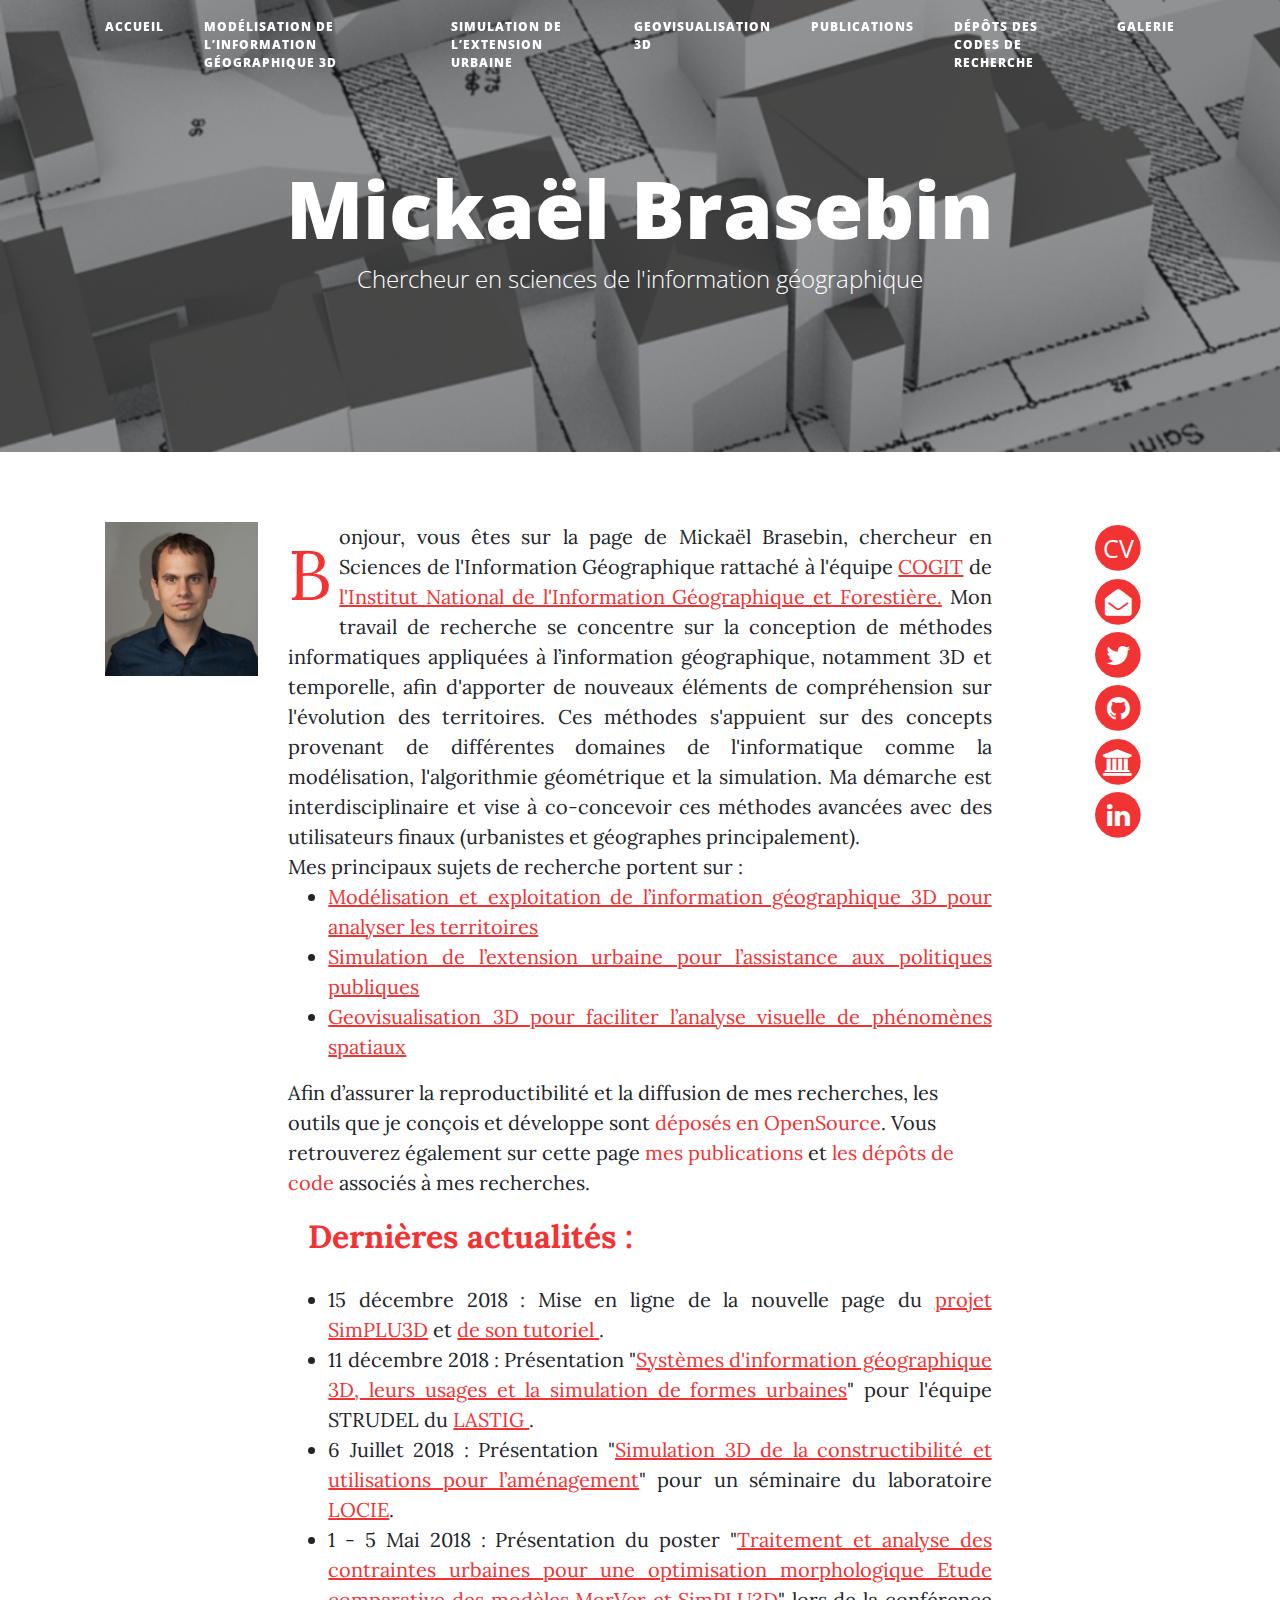
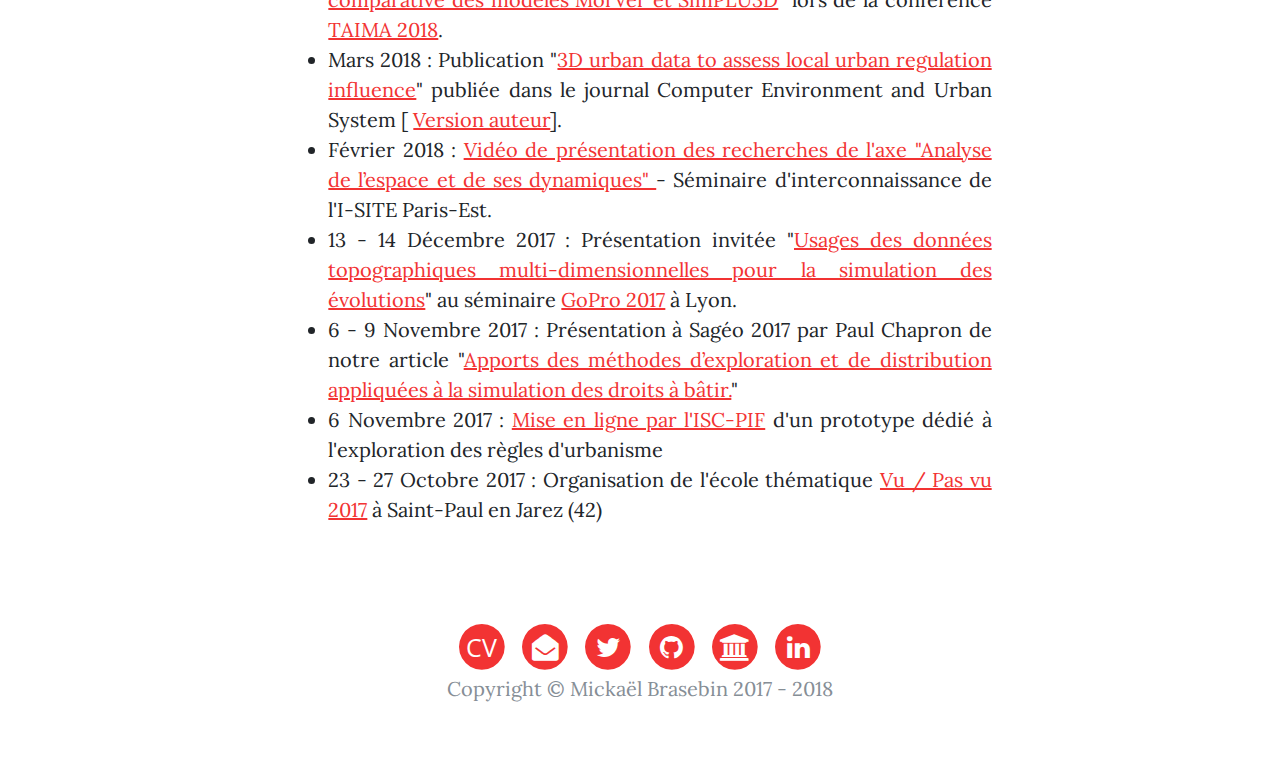
<file: index.html>
<!DOCTYPE html>
<html lang="en">

<head>

  <meta charset="utf-8">
  <meta name="viewport" content="width=device-width, initial-scale=1, shrink-to-fit=no">
  <meta name="description" content="">
  <meta name="author" content="">

  <title>Mickaël Brasebin - COGIT / IGN</title>

  <!-- Bootstrap core CSS -->
  <link href="vendor/bootstrap/css/bootstrap.min.css" rel="stylesheet">

  <!-- Custom fonts for this template -->
  <link href="vendor/font-awesome/css/font-awesome.min.css" rel="stylesheet" type="text/css">
  <link href="https://fonts.googleapis.com/css?family=Lora:400,700,400italic,700italic" rel="stylesheet" type="text/css">
  <link href="https://fonts.googleapis.com/css?family=Open+Sans:300italic,400italic,600italic,700italic,800italic,400,300,600,700,800" rel="stylesheet" type="text/css">

  <!-- Custom styles for this template -->
  <link href="css/clean-blog.css" rel="stylesheet">

</head>

<body>

  <!-- Navigation -->
  <nav class="navbar navbar-expand-lg navbar-light fixed-top" id="mainNav">

    <div class="overlay"></div>
    <div class="container">
      <button class="navbar-toggler navbar-toggler-right" type="button" data-toggle="collapse" data-target="#navbarResponsive" aria-controls="navbarResponsive" aria-expanded="false" aria-label="Toggle navigation">
          Menu
          <i class="fa fa-bars"></i>
        </button>
      <div class="collapse navbar-collapse" id="navbarResponsive">
        <ul class="navbar-nav ml-auto">
          <li class="nav-item">
            <a class="nav-link" href="index.html">Accueil</a>
          </li>
          <li class="nav-item">
            <a class="nav-link" href="modele.html">Modélisation de l’information géographique 3D</a>
          </li>
          <li class="nav-item">
            <a class="nav-link" href="simu.html">Simulation de l’extension urbaine</a>
          </li>
          <li class="nav-item">
            <a class="nav-link" href="geovis.html">Geovisualisation 3D</a>
          </li>
          <li class="nav-item">
            <a class="nav-link" href="publications.html">Publications</a>
          </li>
          <li class="nav-item">
            <a class="nav-link" href="code.html">Dépôts des codes de recherche</a>
          </li>
          <li class="nav-item">
            <a class="nav-link" href="galerie.html">Galerie</a>
          </li>
        </ul>
      </div>
    </div>
  </nav>

  <!-- Page Header -->
  <header class="masthead" style="background-image: url('img/home-bg.png')">
    <div class="overlay"></div>
    <div class="container">
      <div class="row">
        <div class="col-lg-8 col-md-10 mx-auto">
          <div class="site-heading">
            <h1>Mickaël Brasebin</h1>
            <span class="subheading">Chercheur en sciences de l'information géographique</span>
          </div>
        </div>
      </div>
    </div>
  </header>

  <!-- Main Content -->
  <div class="container">
    <div class="row">
      <div class="col-lg-12 col-md-23 mx-auto">
        <div class="row">
          <div class="col-2">

            <img class="img-fluid" src="img/brasebin.jpg" alt="">
          </div>
          <div class="col-8">
            <p class="post-preview post-meta">
              Bonjour, vous êtes sur la page de Mickaël Brasebin, chercheur en Sciences de l'Information Géographique rattaché à l'équipe
              <a href="http://recherche.ign.fr/labos/cogit/">COGIT</a> de <a href="http://www.ign.fr/">l'Institut National de l'Information Géographique et Forestière.</a> Mon travail de recherche se concentre sur la conception de méthodes informatiques
              appliquées à l’information géographique, notamment 3D et temporelle, afin d'apporter de nouveaux éléments de compréhension sur l'évolution des territoires. Ces méthodes s'appuient sur des concepts provenant de différentes domaines de l'informatique
              comme la modélisation, l'algorithmie géométrique et la simulation. Ma démarche est interdisciplinaire et vise à co-concevoir ces méthodes avancées avec des utilisateurs finaux (urbanistes et géographes principalement). <br /> Mes principaux
              sujets de recherche portent sur :
              <ul>
                <li class="li-align"> <a href="modele.html">Modélisation et exploitation de l’information géographique 3D pour analyser les territoires </a></li>
                <li class="li-align"> <a href="simu.html">Simulation de l’extension urbaine pour  l’assistance aux politiques publiques </a></li>
                <li class="li-align"> <a href="geovis.html">Geovisualisation 3D pour faciliter l’analyse visuelle de phénomènes spatiaux </a></li>
              </ul>
              Afin d’assurer la reproductibilité et la diffusion de mes recherches, les outils que je conçois et développe sont <a href="code.html">déposés en OpenSource</a>. Vous retrouverez également sur cette page <a href="publications.html">mes publications</a>              et <a href="code.html">les dépôts de code</a> associés à mes recherches.

            </p>

            <h2> Dernières actualités : </h2>
            <p>
              <ul>
                <li class="li-align">15 décembre 2018 : Mise en ligne de la nouvelle page du <a href="https://simplu3d.github.io/">projet SimPLU3D</a> et <a href="https://simplu3d.github.io/simplu3D-tutorial/">de son tutoriel </a>.</li>
                <li class="li-align">11 décembre 2018 : Présentation "<a href="./presentations/2018-STRUDEL.pdf">Systèmes d'information géographique 3D, leurs
usages et la simulation de formes urbaines</a>" pour l'équipe STRUDEL du <a href="http://recherche.ign.fr/">LASTIG </a>.</li>
                <li class="li-align">6 Juillet 2018 : Présentation "<a href="./presentations/2018-LOCIE.pdf">Simulation 3D de la constructibilité et
utilisations pour l’aménagement</a>" pour un séminaire du laboratoire
                  <a href="https://www.locie.univ-smb.fr/en/home/">LOCIE</a>.</li>
                <li class="li-align">1 - 5 Mai 2018 : Présentation du poster "<a href="./presentations/2018_TAIMA.jpg">Traitement et analyse des contraintes urbaines pour une optimisation morphologique Etude comparative des modèles MorVer et SimPLU3D</a>" lors de la conférence
                  <a href="http://www.arts-pi.org.tn/taima2018/">TAIMA 2018</a>.</li>
                <li class="li-align"> Mars 2018 : Publication "<a href="https://www.sciencedirect.com/science/article/pii/S0198971516302162?via%3Dihub">3D urban data to assess local urban regulation influence</a>" publiée dans le journal Computer Environment and Urban System
                  [
                  <a href="./publications/2017-CEUS.pdf">Version auteur</a>].</li>
                <li class="li-align"> Février 2018 : <a href="https://www.youtube.com/watch?v=kLP-1g_uAVob">Vidéo de présentation des recherches de l'axe "Analyse de l’espace et de ses dynamiques" </a> - Séminaire d'interconnaissance de l'I-SITE Paris-Est.</li>
                <li class="li-align"> 13 - 14 Décembre 2017 : Présentation invitée "<a href="http://recherche.ign.fr/labos/cogit/publiCOGITDetail.php?idpubli=6222&portee=chercheur&id=59&classement=date&duree=100&nomcomplet=Brasebin%20Mickael&annee=2017&principale=">Usages des données topographiques multi-dimensionnelles pour la simulation des évolutions</a>"
                  au séminaire <a href="https://gopro2017.sciencesconf.org/"> GoPro 2017</a> à Lyon.</li>
                <li class="li-align"> 6 - 9 Novembre 2017 : Présentation à Sagéo 2017 par Paul Chapron de notre article "<a href="http://recherche.ign.fr/labos/util_basilic/publicDownload.php?id=3999">Apports des méthodes d’exploration et de distribution appliquées à la simulation des droits à bâtir.</a>"</li>
                <li class="li-align"> 6 Novembre 2017 : <a href="https://simplu.openmole.org/">Mise en ligne par l'ISC-PIF</a> d'un prototype dédié à l'exploration des règles d'urbanisme</li>
                <li class="li-align"> 23 - 27 Octobre 2017 : Organisation de l'école thématique <a href="https://vupasvu2017.sciencesconf.org/"> Vu / Pas vu 2017</a> à Saint-Paul en Jarez (42)</li>
              </ul>
            </p>

          </div>
          <div class="col-2">
            <ul class="text-center no-bullet">
              <li>
                <a href="./cv/cv_recherche_fr.pdf">
                        <span class="fa-stack fa-lg">
                          <i class="fa fa-circle fa-stack-2x"></i>
                          <i class="fa fa-stack-1x fa-inverse cvpolice">CV</i>
                        </span>
                      </a>
              </li>
              <li>
                <a href="mailto:mickael.brasebin@gmail.com">
                        <span class="fa-stack fa-lg">
                          <i class="fa fa-circle fa-stack-2x"></i>
                          <i class="fa fa-envelope-open fa-stack-1x fa-inverse"></i>
                        </span>
                      </a>
              </li>
              <li>
                <a href="https://twitter.com/mbrasebin?lang=fr">
                        <span class="fa-stack fa-lg">
                          <i class="fa fa-circle fa-stack-2x"></i>
                          <i class="fa fa-twitter fa-stack-1x fa-inverse"></i>
                        </span>
                      </a>
              </li>
              <li>
                <a href="https://github.com/mbrasebin">
                        <span class="fa-stack fa-lg">
                          <i class="fa fa-circle fa-stack-2x"></i>
                          <i class="fa fa-github fa-stack-1x fa-inverse"></i>
                        </span>
                      </a>
              </li>
              <li>
                <a href="https://www.researchgate.net/profile/Mickael_Brasebin">
                        <span class="fa-stack fa-lg">
                          <i class="fa fa-circle fa-stack-2x"></i>
                          <i class="fa fa-bank fa-stack-1x fa-inverse"></i>
                        </span>
                      </a>
              </li>
              <li>
                <a href="https://www.linkedin.com/in/micka%C3%ABl-brasebin-4120bb110">
                        <span class="fa-stack fa-lg">
                          <i class="fa fa-circle fa-stack-2x"></i>
                          <i class="fa fa-linkedin fa-stack-1x fa-inverse"></i>
                        </span>
                      </a>
              </li>
            </ul>
          </div>

        </div>
      </div>
    </div>
  </div>





  <!-- Footer -->
  <footer>
    <div class="container">
      <div class="row">
        <div class="col-lg-8 col-md-10 mx-auto">

          <ul class="list-inline text-center">
            <li class="list-inline-item">
              <a href="./cv/cv_recherche_fr.pdf">
                      <span class="fa-stack fa-lg">
                        <i class="fa fa-circle fa-stack-2x"></i>
                        <i class="fa fa-stack-1x fa-inverse cvpolice">CV</i>
                      </span>
                    </a>
            </li>
            <li class="list-inline-item">
              <a href="mailto:mickael.brasebin@gmail.com">
                  <span class="fa-stack fa-lg">
                    <i class="fa fa-circle fa-stack-2x"></i>
                    <i class="fa fa-envelope-open fa-stack-1x fa-inverse"></i>
                  </span>
                </a>
            </li>
            <li class="list-inline-item">
              <a href="https://twitter.com/mbrasebin?lang=fr">
                  <span class="fa-stack fa-lg">
                    <i class="fa fa-circle fa-stack-2x"></i>
                    <i class="fa fa-twitter fa-stack-1x fa-inverse"></i>
                  </span>
                </a>
            </li>
            <li class="list-inline-item">
              <a href="https://github.com/mbrasebin">
                  <span class="fa-stack fa-lg">
                    <i class="fa fa-circle fa-stack-2x"></i>
                    <i class="fa fa-github fa-stack-1x fa-inverse"></i>
                  </span>
                </a>
            </li>
            <li class="list-inline-item">
              <a href="https://www.researchgate.net/profile/Mickael_Brasebin">
                  <span class="fa-stack fa-lg">
                    <i class="fa fa-circle fa-stack-2x"></i>
                    <i class="fa fa-bank fa-stack-1x fa-inverse"></i>
                  </span>
                </a>
            </li>
            <li class="list-inline-item">
              <a href="https://www.linkedin.com/in/micka%C3%ABl-brasebin-4120bb110">
                  <span class="fa-stack fa-lg">
                    <i class="fa fa-circle fa-stack-2x"></i>
                    <i class="fa fa-linkedin fa-stack-1x fa-inverse"></i>
                  </span>
                </a>
            </li>
          </ul>
          <div class="text-muted copyright">Copyright &copy; Mickaël Brasebin 2017 - 2018</div>
        </div>
      </div>
    </div>
  </footer>

  <!-- Bootstrap core JavaScript -->
  <script src="vendor/jquery/jquery.min.js"></script>
  <script src="vendor/bootstrap/js/bootstrap.bundle.min.js"></script>

  <!-- Custom scripts for this template -->
  <script src="js/clean-blog.min.js"></script>

</body>

</html>
</file>
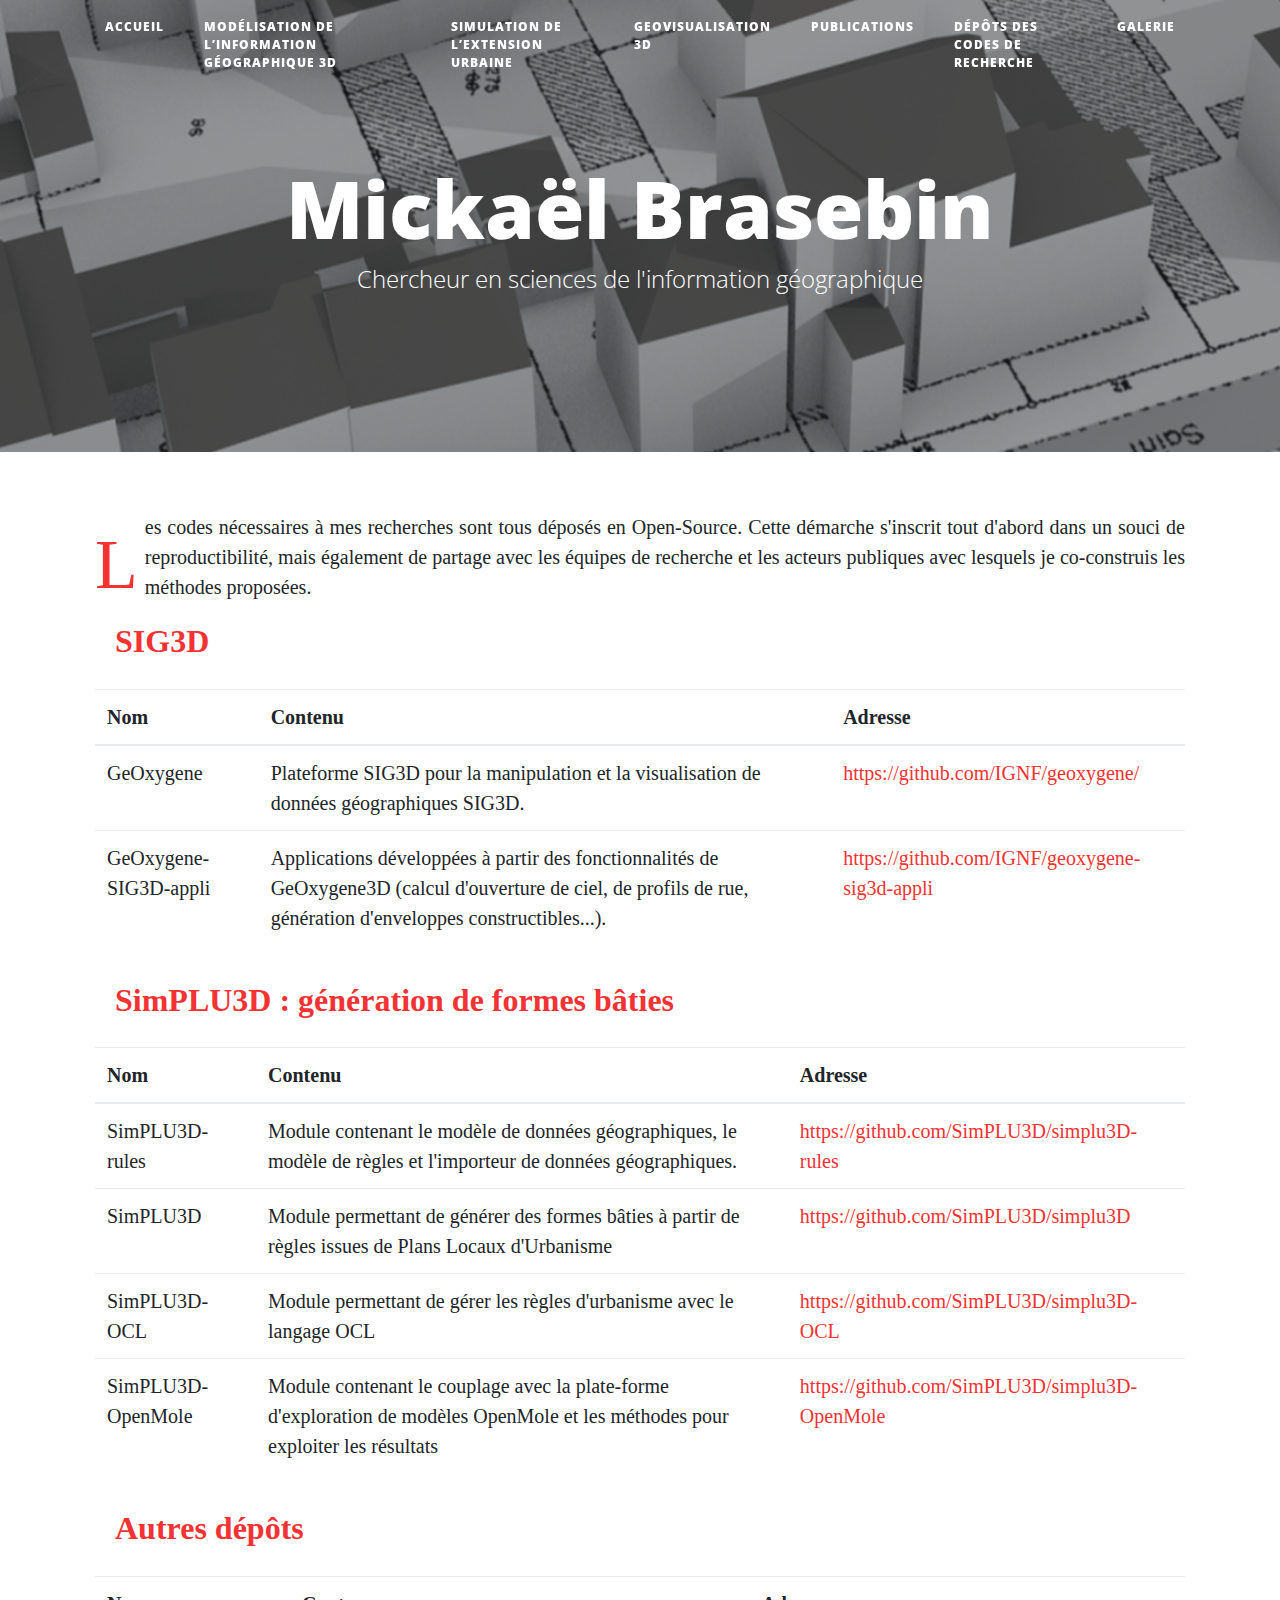
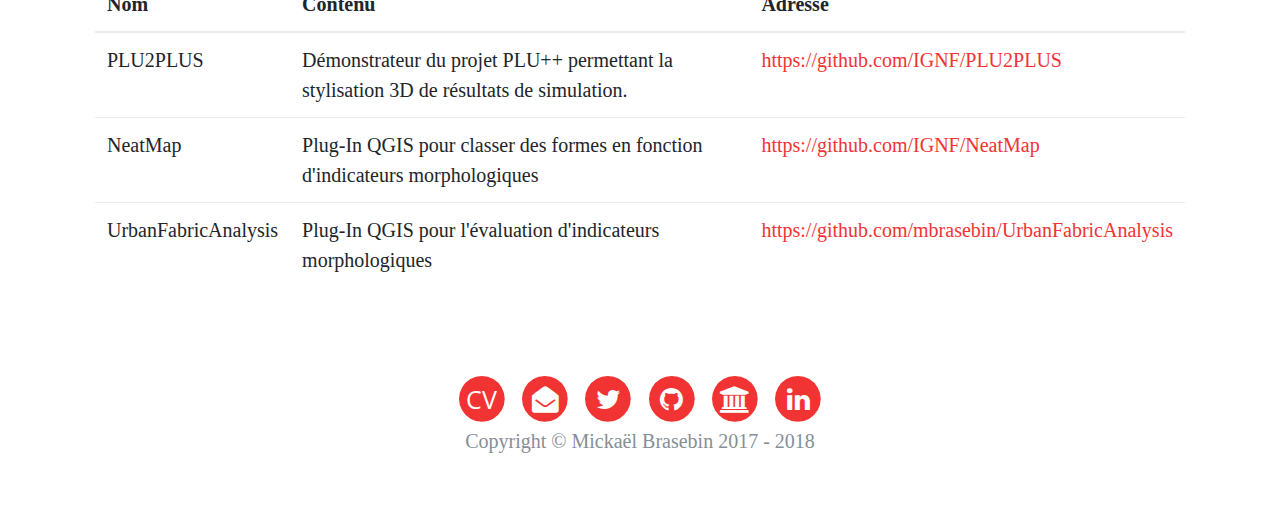
<file: code.html>
<!DOCTYPE html>
<html lang="en">

<head>

  <meta charset="utf-8">
  <meta name="viewport" content="width=device-width, initial-scale=1, shrink-to-fit=no">
  <meta name="description" content="">
  <meta name="author" content="">

  <title>Mickaël Brasebin - COGIT / IGN</title>

  <!-- Bootstrap core CSS -->
  <link href="vendor/bootstrap/css/bootstrap.min.css" rel="stylesheet">

  <!-- Custom fonts for this template -->
  <link href="vendor/font-awesome/css/font-awesome.min.css" rel="stylesheet" type="text/css">
  <link href="https://fonts.googleapis.com/css?family=Lora:400,700,400italic,700italic' rel='stylesheet" type="text/css">
  <link href="https://fonts.googleapis.com/css?family=Open+Sans:300italic,400italic,600italic,700italic,800italic,400,300,600,700,800" rel="stylesheet" type="text/css">

  <!-- Custom styles for this template -->
  <link href="css/clean-blog.css" rel="stylesheet">

</head>

<body>

  <!-- Navigation -->
  <nav class="navbar navbar-expand-lg navbar-light fixed-top" id="mainNav">

    <div class="overlay"></div>
    <div class="container">
      <button class="navbar-toggler navbar-toggler-right" type="button" data-toggle="collapse" data-target="#navbarResponsive" aria-controls="navbarResponsive" aria-expanded="false" aria-label="Toggle navigation">
          Menu
          <i class="fa fa-bars"></i>
        </button>
      <div class="collapse navbar-collapse" id="navbarResponsive">
        <ul class="navbar-nav ml-auto">
          <li class="nav-item">
            <a class="nav-link" href="index.html">Accueil</a>
          </li>
          <li class="nav-item">
            <a class="nav-link" href="modele.html">Modélisation de l’information géographique 3D</a>
          </li>
          <li class="nav-item">
            <a class="nav-link" href="simu.html">Simulation de l’extension urbaine</a>
          </li>
          <li class="nav-item">
            <a class="nav-link" href="geovis.html">Geovisualisation 3D</a>
          </li>
          <li class="nav-item">
            <a class="nav-link" href="publications.html">Publications</a>
          </li>
          <li class="nav-item">
            <a class="nav-link" href="code.html">Dépôts des codes de recherche</a>
          </li>
          <li class="nav-item">
            <a class="nav-link" href="galerie.html">Galerie</a>
          </li>
        </ul>
      </div>
    </div>
  </nav>

  <!-- Page Header -->
  <header class="masthead" style="background-image: url('img/home-bg.png')">
    <div class="overlay"></div>
    <div class="container">
      <div class="row">
        <div class="col-lg-8 col-md-10 mx-auto">
          <div class="site-heading">
            <h1>Mickaël Brasebin</h1>
            <span class="subheading">Chercheur en sciences de l'information géographique</span>
          </div>
        </div>
      </div>
    </div>
  </header>

  <div class="container">
    <div class="row">
      <div class="col-md-12 col-xs-12 mx-auto">

        <p class="post-preview post-meta">
          Les codes nécessaires à mes recherches sont tous déposés en Open-Source. Cette démarche s'inscrit tout d'abord dans un souci de reproductibilité, mais également de partage avec les équipes de recherche et les acteurs publiques avec lesquels je co-construis
          les méthodes proposées.

        </p>


        <h2>SIG3D</h2>

        <table class="table">
          <thead>
            <tr>
              <th scope="col">Nom</th>
              <th scope="col">Contenu</th>
              <th scope="col">Adresse</th>
            </tr>
          </thead>
          <tbody>
            <tr>
              <td>GeOxygene</td>
              <td>Plateforme SIG3D pour la manipulation et la visualisation de données géographiques SIG3D.</td>
              <td><a href="https://github.com/IGNF/geoxygene/">https://github.com/IGNF/geoxygene/</a></td>
            </tr>
            <tr>
              <td>GeOxygene-SIG3D-appli</td>
              <td>Applications développées à partir des fonctionnalités de GeOxygene3D (calcul d'ouverture de ciel, de profils de rue, génération d'enveloppes constructibles...).</td>
              <td><a href="https://github.com/IGNF/geoxygene-sig3d-appli">https://github.com/IGNF/geoxygene-sig3d-appli</a></td>

            </tr>
          </tbody>
        </table>



        <h2>SimPLU3D : génération de formes bâties</h2>

        <table class="table">
          <thead>
            <tr>
              <th scope="col">Nom</th>
              <th scope="col">Contenu</th>
              <th scope="col">Adresse</th>
            </tr>
          </thead>
          <tbody>
            <tr>
              <td>SimPLU3D-rules</td>
              <td>Module contenant le modèle de données géographiques, le modèle de règles et l'importeur de données géographiques.</td>
              <td><a href="https://github.com/SimPLU3D/simplu3D-rules">https://github.com/SimPLU3D/simplu3D-rules</a></td>
            </tr>
            <tr>
              <td>SimPLU3D</td>
              <td>Module permettant de générer des formes bâties à partir de règles issues de Plans Locaux d'Urbanisme</td>
              <td><a href="https://github.com/SimPLU3D/simplu3D">https://github.com/SimPLU3D/simplu3D</a></td>
            </tr>
            <tr>
              <td>SimPLU3D-OCL</td>
              <td>Module permettant de gérer les règles d'urbanisme avec le langage OCL</td>
              <td><a href="https://github.com/SimPLU3D/simplu3D-OCL">https://github.com/SimPLU3D/simplu3D-OCL</a></td>
            </tr>
            <tr>
              <td>SimPLU3D-OpenMole</td>
              <td>Module contenant le couplage avec la plate-forme d'exploration de modèles OpenMole et les méthodes pour exploiter les résultats</td>
              <td><a href="https://github.com/SimPLU3D/simplu3D-OpenMole">https://github.com/SimPLU3D/simplu3D-OpenMole</a></td>
            </tr>
          </tbody>
        </table>


        <h2>Autres dépôts</h2>

        <table class="table">
          <thead>
            <tr>
              <th scope="col">Nom</th>
              <th scope="col">Contenu</th>
              <th scope="col">Adresse</th>
            </tr>
          </thead>
          <tbody>
            <tr>
              <td>PLU2PLUS</td>
              <td>Démonstrateur du projet PLU++ permettant la stylisation 3D de résultats de simulation.</td>
              <td><a href="https://github.com/IGNF/PLU2PLUS">https://github.com/IGNF/PLU2PLUS</a></td>
            </tr>
            <tr>
              <td>NeatMap</td>
              <td>Plug-In QGIS pour classer des formes en fonction d'indicateurs morphologiques</td>
              <td><a href="https://github.com/IGNF/NeatMap">https://github.com/IGNF/NeatMap</a></td>
            </tr>
            <tr>
              <td>UrbanFabricAnalysis</td>
              <td>Plug-In QGIS pour l'évaluation d'indicateurs morphologiques</td>
              <td><a href="https://github.com/mbrasebin/UrbanFabricAnalysis">https://github.com/mbrasebin/UrbanFabricAnalysis</a></td>
            </tr>
          </tbody>
        </table>

      </div>
    </div>
    </div>
    <!-- Footer -->
    <footer>
      <div class="container">
        <div class="row">
          <div class="col-lg-8 col-md-10 mx-auto">

            <ul class="list-inline text-center">
              <li class="list-inline-item">
                <a href="./cv/cv_recherche_fr.pdf">
                      <span class="fa-stack fa-lg">
                        <i class="fa fa-circle fa-stack-2x"></i>
                        <i class="fa fa-stack-1x fa-inverse cvpolice">CV</i>
                      </span>
                    </a>
              </li>
              <li class="list-inline-item">
                <a href="mailto:mickael.brasebin@gmail.com">
                  <span class="fa-stack fa-lg">
                    <i class="fa fa-circle fa-stack-2x"></i>
                    <i class="fa fa-envelope-open fa-stack-1x fa-inverse"></i>
                  </span>
                </a>
              </li>
              <li class="list-inline-item">
                <a href="https://twitter.com/mbrasebin?lang=fr">
                  <span class="fa-stack fa-lg">
                    <i class="fa fa-circle fa-stack-2x"></i>
                    <i class="fa fa-twitter fa-stack-1x fa-inverse"></i>
                  </span>
                </a>
              </li>
              <li class="list-inline-item">
                <a href="https://github.com/mbrasebin">
                  <span class="fa-stack fa-lg">
                    <i class="fa fa-circle fa-stack-2x"></i>
                    <i class="fa fa-github fa-stack-1x fa-inverse"></i>
                  </span>
                </a>
              </li>
              <li class="list-inline-item">
                <a href="https://www.researchgate.net/profile/Mickael_Brasebin">
                  <span class="fa-stack fa-lg">
                    <i class="fa fa-circle fa-stack-2x"></i>
                    <i class="fa fa-bank fa-stack-1x fa-inverse"></i>
                  </span>
                </a>
              </li>
              <li class="list-inline-item">
                <a href="https://www.linkedin.com/in/micka%C3%ABl-brasebin-4120bb110">
                  <span class="fa-stack fa-lg">
                    <i class="fa fa-circle fa-stack-2x"></i>
                    <i class="fa fa-linkedin fa-stack-1x fa-inverse"></i>
                  </span>
                </a>
              </li>
            </ul>
            <div class="text-muted copyright">Copyright &copy; Mickaël Brasebin 2017 - 2018</div>
          </div>
        </div>
      </div>
    </footer>

    <!-- Bootstrap core JavaScript -->
    <script src="vendor/jquery/jquery.min.js"></script>
    <script src="vendor/bootstrap/js/bootstrap.bundle.min.js"></script>

    <!-- Custom scripts for this template -->
    <script src="js/clean-blog.min.js"></script>

</body>

</html>
</file>
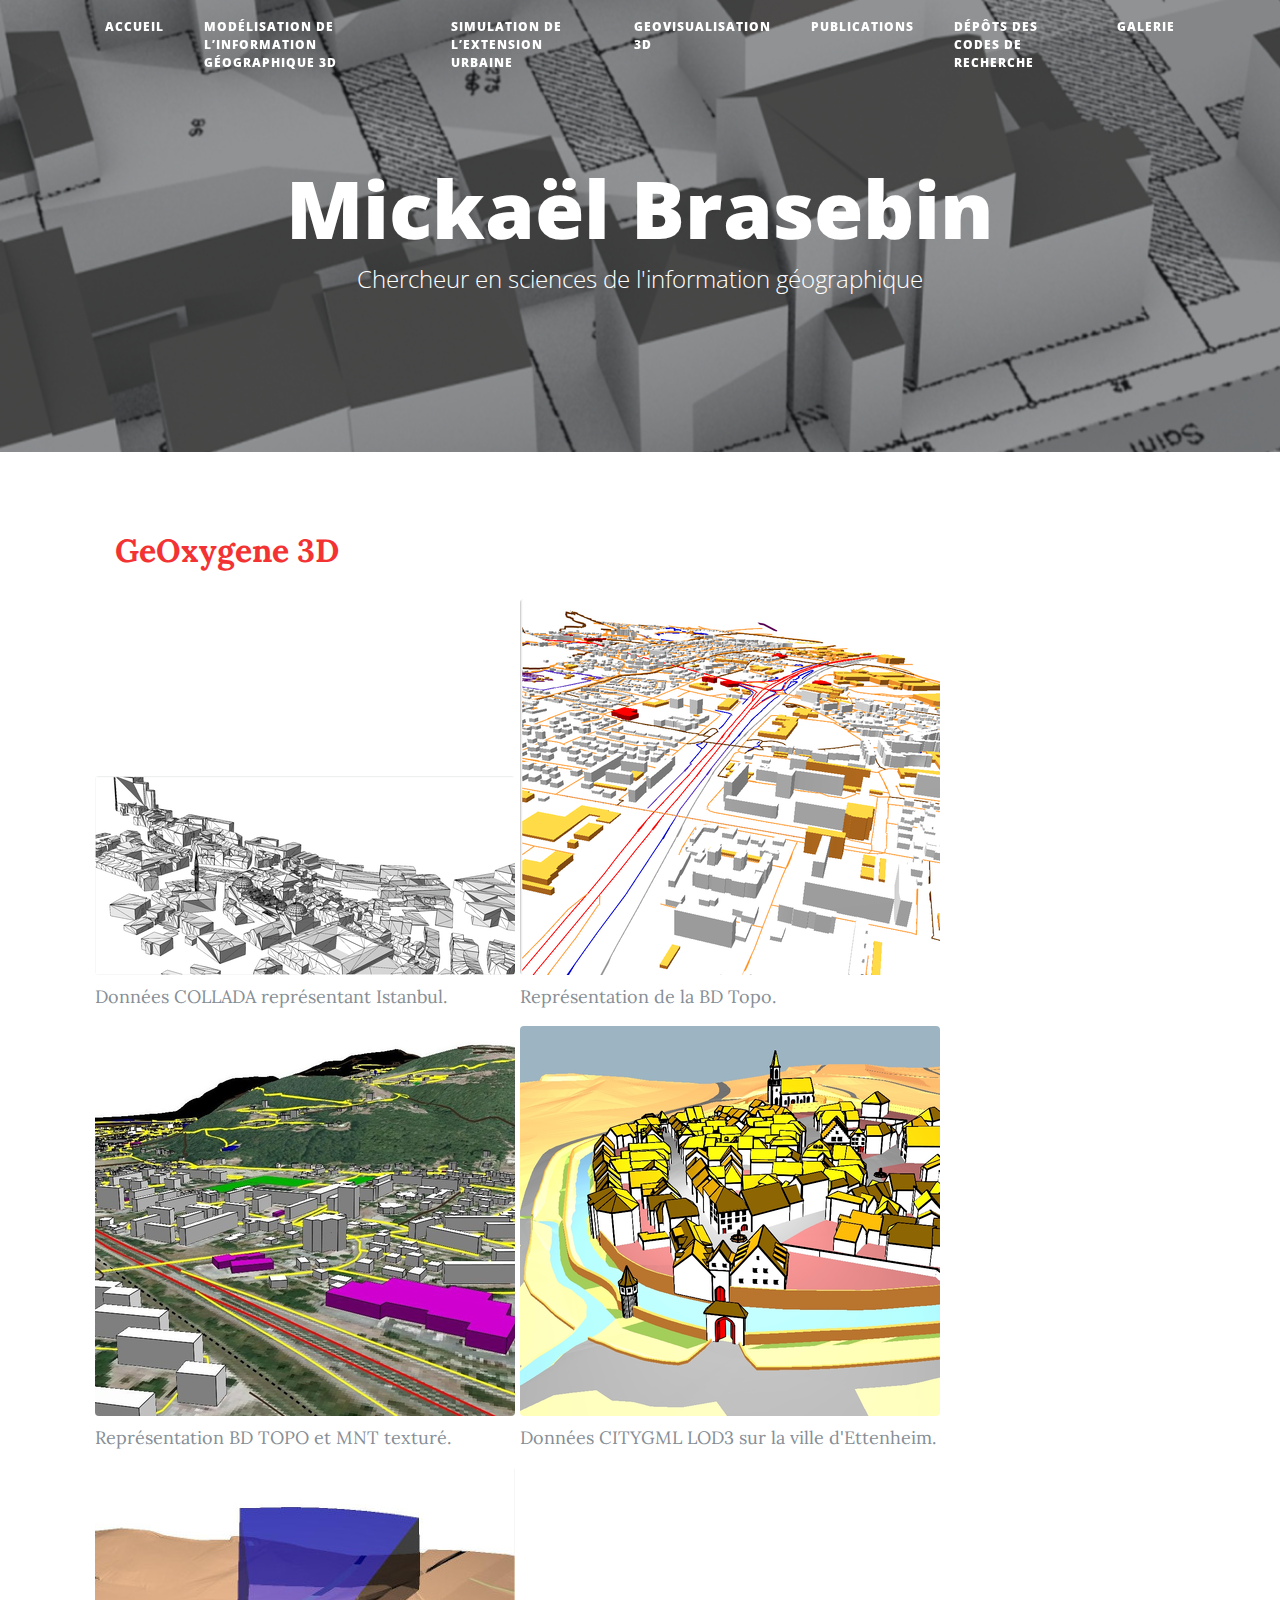
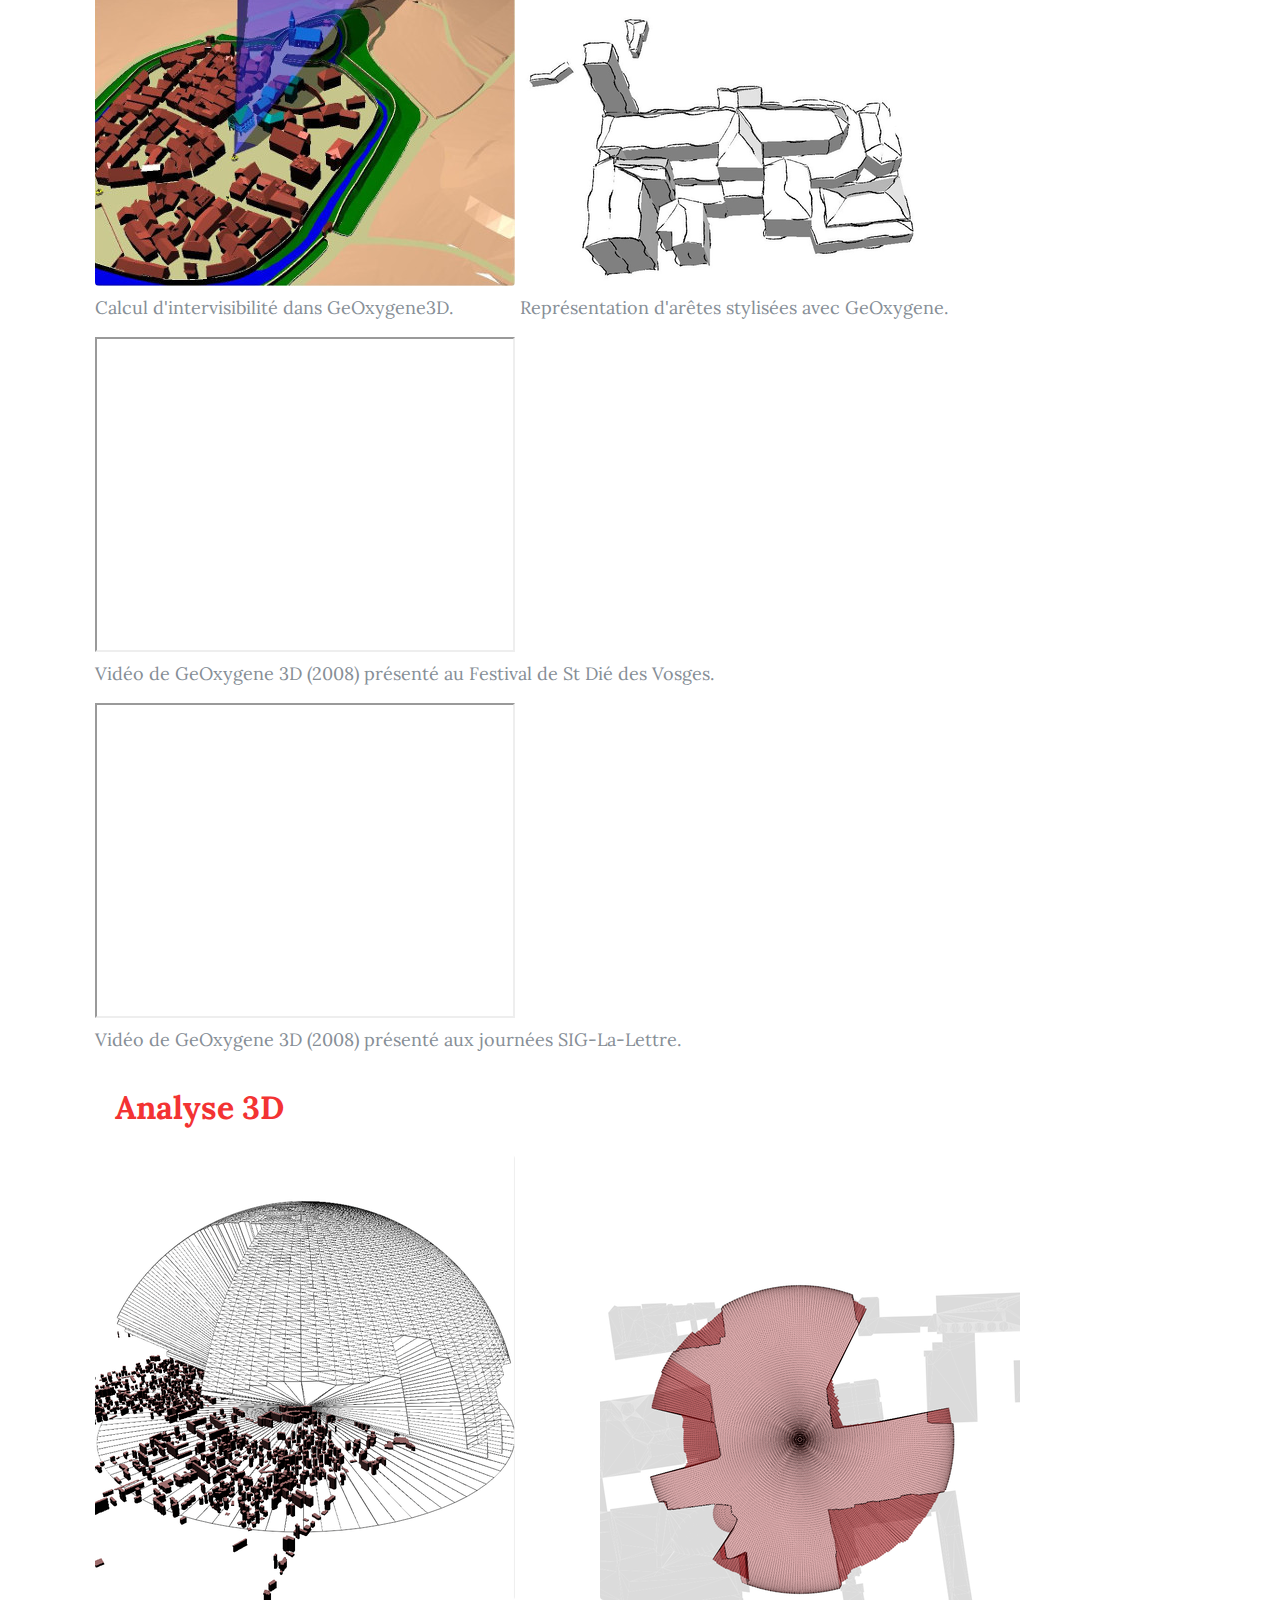
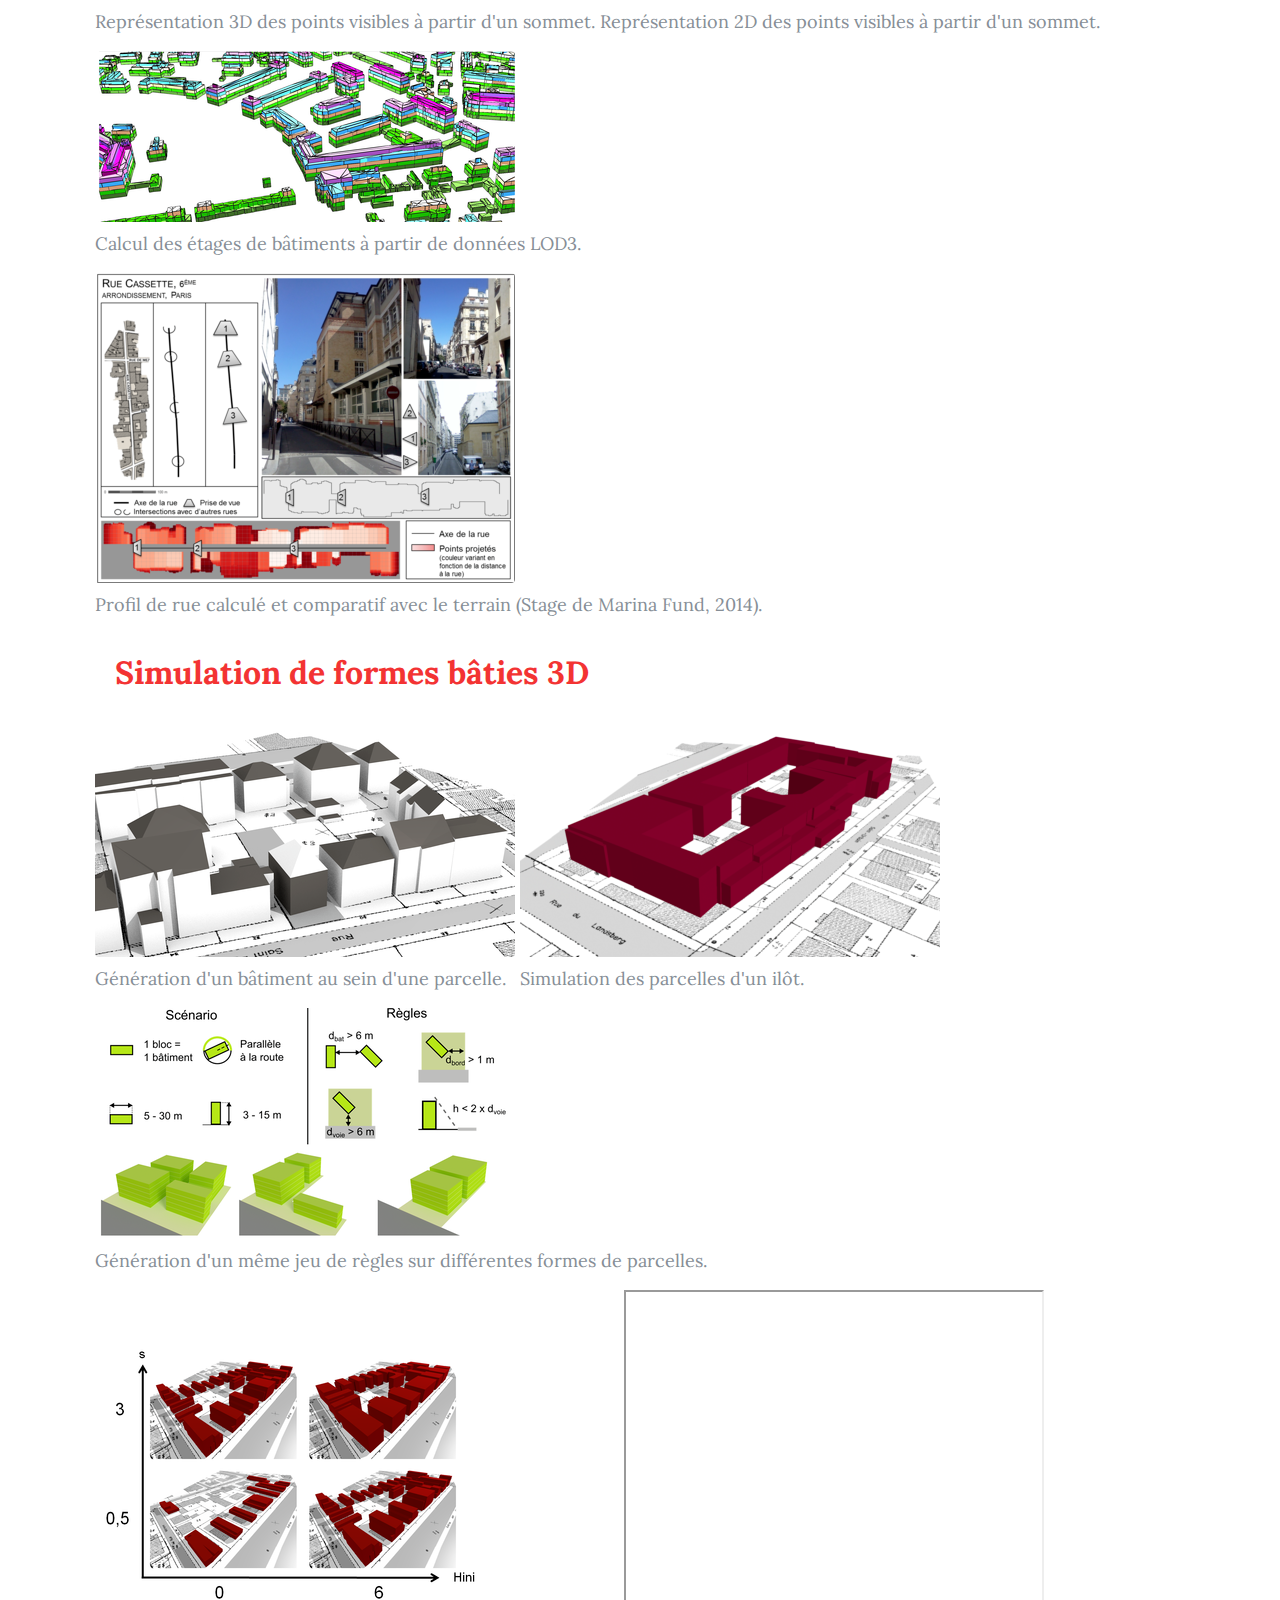
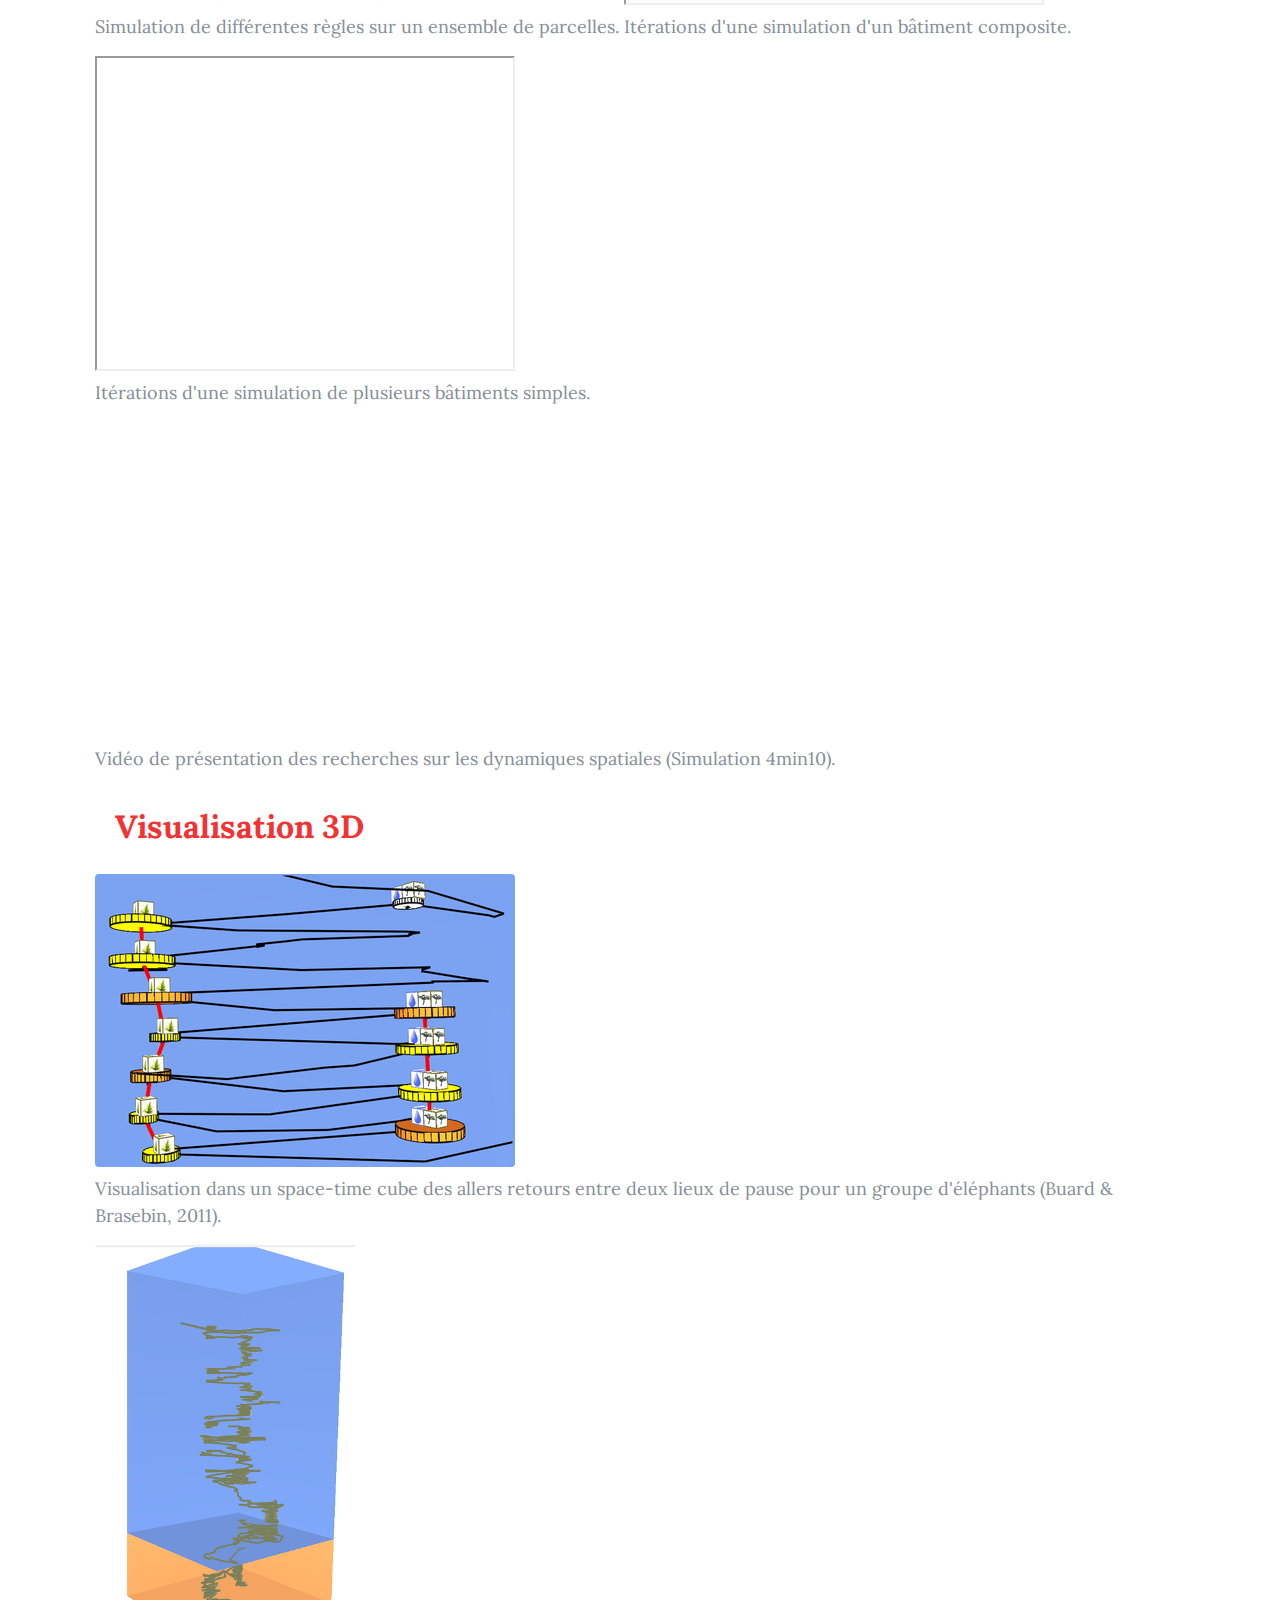
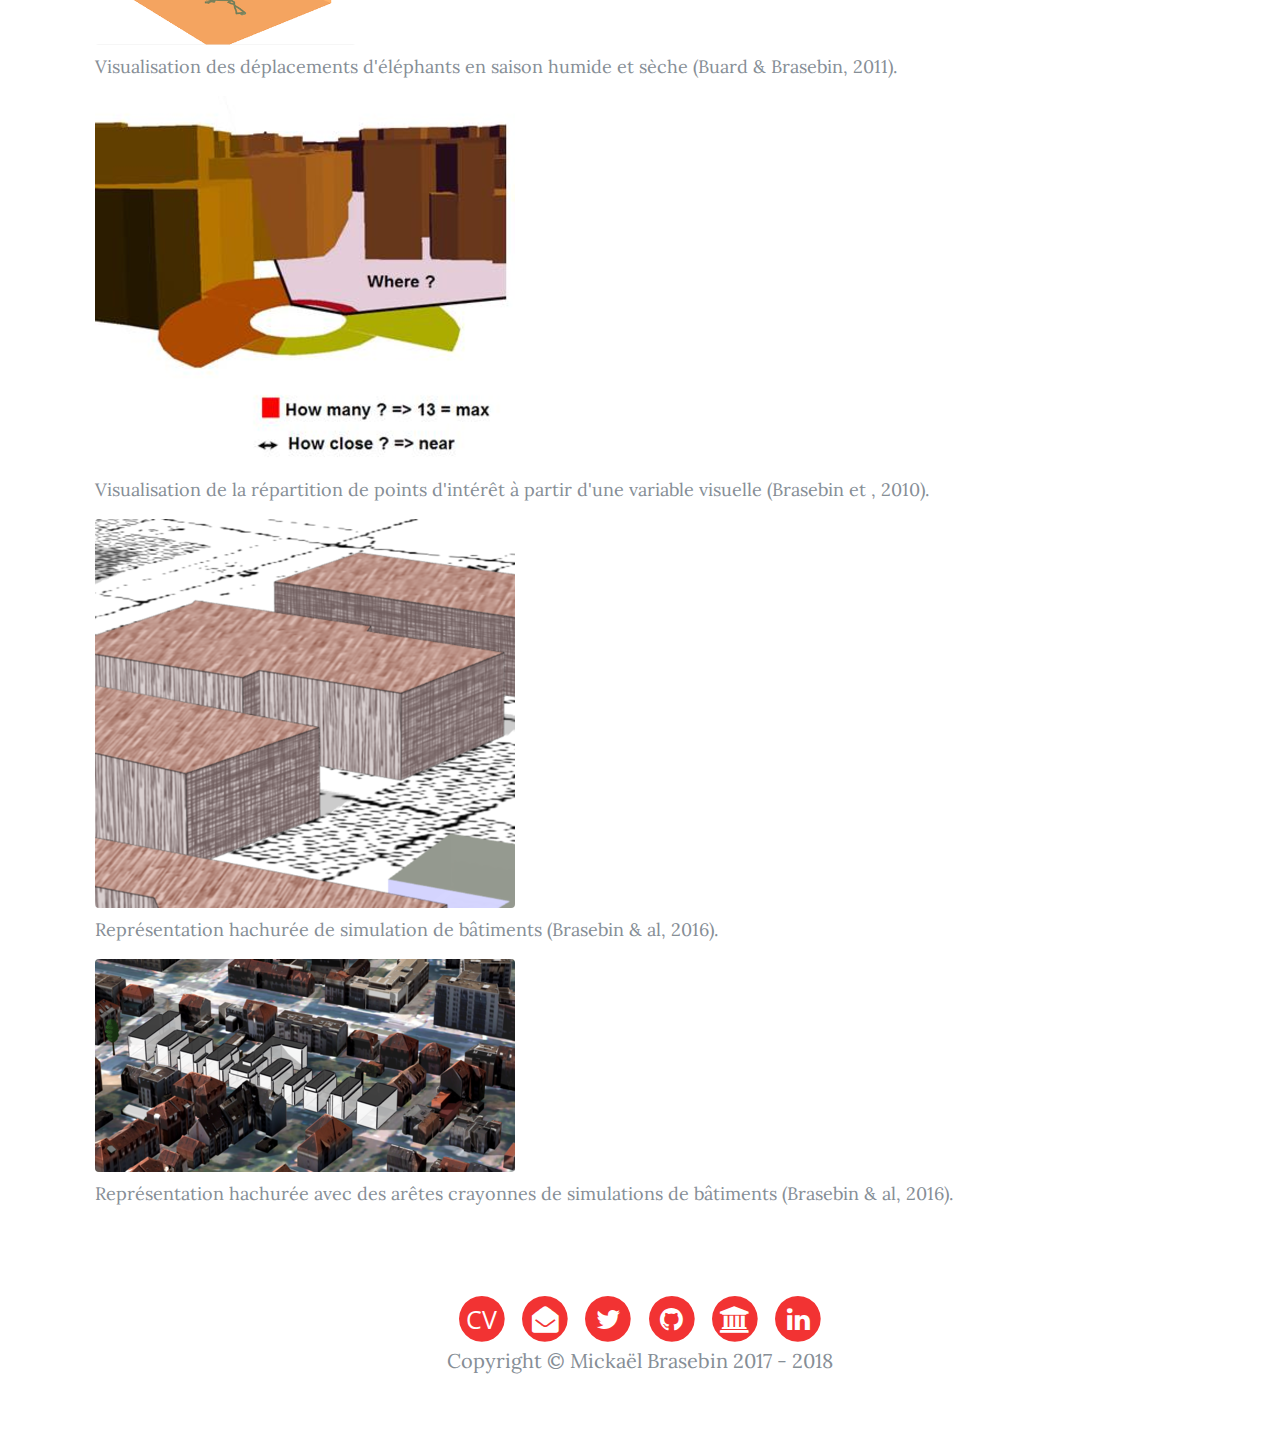
<file: galerie.html>
<!DOCTYPE html>
<html lang="en">

<head>

  <meta charset="utf-8">
  <meta name="viewport" content="width=device-width, initial-scale=1, shrink-to-fit=no">
  <meta name="description" content="">
  <meta name="author" content="">

  <title>Mickaël Brasebin - COGIT / IGN</title>

  <!-- Bootstrap core CSS -->
  <link href="vendor/bootstrap/css/bootstrap.min.css" rel="stylesheet">

  <!-- Custom fonts for this template -->
  <link href="vendor/font-awesome/css/font-awesome.min.css" rel="stylesheet" type="text/css">
  <link href='https://fonts.googleapis.com/css?family=Lora:400,700,400italic,700italic' rel='stylesheet' type='text/css'>
  <link href='https://fonts.googleapis.com/css?family=Open+Sans:300italic,400italic,600italic,700italic,800italic,400,300,600,700,800' rel='stylesheet' type='text/css'>

  <!-- Custom styles for this template -->
  <link href="css/clean-blog.css" rel="stylesheet">

</head>

<body>

  <!-- Navigation -->
  <nav class="navbar navbar-expand-lg navbar-light fixed-top" id="mainNav">

    <div class="overlay"></div>
    <div class="container">
      <button class="navbar-toggler navbar-toggler-right" type="button" data-toggle="collapse" data-target="#navbarResponsive" aria-controls="navbarResponsive" aria-expanded="false" aria-label="Toggle navigation">
          Menu
          <i class="fa fa-bars"></i>
        </button>
      <div class="collapse navbar-collapse" id="navbarResponsive">
        <ul class="navbar-nav ml-auto">
          <li class="nav-item">
            <a class="nav-link" href="index.html">Accueil</a>
          </li>
          <li class="nav-item">
            <a class="nav-link" href="modele.html">Modélisation de l’information géographique 3D</a>
          </li>
          <li class="nav-item">
            <a class="nav-link" href="simu.html">Simulation de l’extension urbaine</a>
          </li>
          <li class="nav-item">
            <a class="nav-link" href="geovis.html">Geovisualisation 3D</a>
          </li>
          <li class="nav-item">
            <a class="nav-link" href="publications.html">Publications</a>
          </li>
          <li class="nav-item">
            <a class="nav-link" href="code.html">Dépôts des codes de recherche</a>
          </li>
          <li class="nav-item">
            <a class="nav-link" href="galerie.html">Galerie</a>
          </li>
        </ul>
      </div>
    </div>
  </nav>

  <!-- Page Header -->
  <header class="masthead" style="background-image: url('img/home-bg.png')">
    <div class="overlay"></div>
    <div class="container">
      <div class="row">
        <div class="col-lg-8 col-md-10 mx-auto">
          <div class="site-heading">
            <h1>Mickaël Brasebin</h1>
            <span class="subheading">Chercheur en sciences de l'information géographique</span>
          </div>
        </div>
      </div>
    </div>
  </header>




  <div class="container">
    <div class="row">
      <div class="col-md-12 col-xs-12 mx-auto">

        <h2>GeOxygene 3D</h2>


        <figure class="figure">
          <img src="./img/gallery/GeOxygene3D/3D_GIS-0.png" class="figure-img img-fluid rounded">
          <figcaption class="figure-caption">Données COLLADA représentant Istanbul.</figcaption>
        </figure>

        <figure class="figure">
          <img src="./img/gallery/GeOxygene3D/3D_GIS-1.png" class="figure-img img-fluid rounded">
          <figcaption class="figure-caption">Représentation de la BD Topo.</figcaption>
        </figure>

        <figure class="figure">
          <img src="./img/gallery/GeOxygene3D/3D_GIS-2.png" class="figure-img img-fluid rounded">
          <figcaption class="figure-caption">Représentation BD TOPO et MNT texturé.</figcaption>


        </figure>

        <figure class="figure">
          <img src="./img/gallery/GeOxygene3D/3D_GIS-3.png" class="figure-img img-fluid rounded">
          <figcaption class="figure-caption">Données CITYGML LOD3 sur la ville d'Ettenheim.</figcaption>

        </figure>

        <figure class="figure">
          <img src="./img/gallery/GeOxygene3D/3D_GIS-4.png" class="figure-img img-fluid rounded">
          <figcaption class="figure-caption">Calcul d'intervisibilité dans GeOxygene3D.</figcaption>

        </figure>

        <figure class="figure">

          <img src="./img/gallery/GeOxygene3D/3D_GIS-5.png" class="figure-img img-fluid rounded">
          <figcaption class="figure-caption">Représentation d'arêtes stylisées avec GeOxygene.</figcaption>

        </figure>

        <figure class="figure embed-responsive-item">
          <iframe width="420" height="315" src="https://www.youtube.com/embed/URKliHZDoII">
              </iframe>
          <figcaption class="figure-caption">Vidéo de GeOxygene 3D (2008) présenté au Festival de St Dié des Vosges.</figcaption>
        </figure>
        <figure class="figure">
          <iframe width="420" height="315" src="https://www.youtube.com/embed/Z5OcfDUXGgs">
                </iframe>
          <figcaption class="figure-caption">Vidéo de GeOxygene 3D (2008) présenté aux journées SIG-La-Lettre.</figcaption>
        </figure>

        <h2>Analyse 3D</h2>

        <figure class="figure">

          <img src="./img/gallery/Analyse3D/analyse3d-2" class="figure-img img-fluid rounded">
          <figcaption class="figure-caption">Représentation 3D des points visibles à partir d'un sommet.</figcaption>

        </figure>

        <figure class="figure">

          <img src="./img/gallery/Analyse3D/analyse3d-0" class="figure-img img-fluid rounded">
          <figcaption class="figure-caption">Représentation 2D des points visibles à partir d'un sommet.</figcaption>

        </figure>

        <figure class="figure">

          <img src="./img/gallery/Analyse3D/analyse3d-1" class="figure-img img-fluid rounded">
          <figcaption class="figure-caption">Calcul des étages de bâtiments à partir de données LOD3.</figcaption>

        </figure>

        <figure class="figure">

          <img src="./img/gallery/Analyse3D/analyse3d-3" class="figure-img img-fluid rounded">
          <figcaption class="figure-caption">Profil de rue calculé et comparatif avec le terrain (Stage de Marina Fund, 2014).</figcaption>

        </figure>


        <h2>Simulation de formes bâties 3D</h2>

        <figure class="figure">

          <img src="./img/gallery/Simulation/simulation-0" class="figure-img img-fluid rounded">
          <figcaption class="figure-caption">Génération d'un bâtiment au sein d'une parcelle.</figcaption>

        </figure>

        <figure class="figure">

          <img src="./img/gallery/Simulation/simulation-1" class="figure-img img-fluid rounded">
          <figcaption class="figure-caption">Simulation des parcelles d'un ilôt.</figcaption>

        </figure>

        <figure class="figure">

          <img src="./img/gallery/Simulation/simulation-2" class="figure-img img-fluid rounded">
          <figcaption class="figure-caption">Génération d'un même jeu de règles sur différentes formes de parcelles.</figcaption>

        </figure>

        <figure class="figure">

          <img src="./img/gallery/Simulation/simulation-3" class="figure-img img-fluid rounded">
          <figcaption class="figure-caption">Simulation de différentes règles sur un ensemble de parcelles.</figcaption>

        </figure>

        <figure class="figure embed-responsive-item">
          <iframe width="420" height="315" src="https://www.youtube.com/embed/dH9woKexsVw">
              </iframe>
          <figcaption class="figure-caption">Itérations d'une simulation d'un bâtiment composite.</figcaption>
        </figure>
        <figure class="figure">
          <iframe width="420" height="315" src="https://www.youtube.com/embed/LwsPW0rcB44">
                </iframe>
          <figcaption class="figure-caption">Itérations d'une simulation de plusieurs bâtiments simples.</figcaption>
        </figure>
          <figure class="figure">
            <iframe   width="420" height="315" src="https://www.youtube.com/embed/kLP-1g_uAVo" frameborder="0" allow="autoplay; encrypted-media" allowfullscreen></iframe>
            <figcaption class="figure-caption">Vidéo de présentation des recherches sur les dynamiques spatiales (Simulation 4min10).</figcaption>


        </figure>

        <h2>Visualisation 3D</h2>

        <figure class="figure">

          <img src="./img/gallery/Visualisation3D/visualisation3D-0" class="figure-img img-fluid rounded">
          <figcaption class="figure-caption">Visualisation dans un space-time cube des allers retours entre deux lieux de pause pour un groupe d'éléphants (Buard & Brasebin, 2011).</figcaption>

        </figure>


        <figure class="figure">

          <img src="./img/gallery/Visualisation3D/visualisation3D-1.png" class="figure-img img-fluid rounded">
          <figcaption class="figure-caption">Visualisation des déplacements d'éléphants en saison humide et sèche (Buard & Brasebin, 2011).</figcaption>

        </figure>

        <figure class="figure">

          <img src="./img/gallery/Visualisation3D/visualisation3D-2" class="figure-img img-fluid rounded">
          <figcaption class="figure-caption">Visualisation de la répartition de points d'intérêt à partir d'une variable visuelle (Brasebin et , 2010).</figcaption>

        </figure>


        <figure class="figure">

          <img src="./img/gallery/Visualisation3D/visualisation3D-3" class="figure-img img-fluid rounded">
          <figcaption class="figure-caption">Représentation hachurée de simulation de bâtiments (Brasebin & al, 2016).</figcaption>

        </figure>


        <figure class="figure">

          <img src="./img/gallery/Visualisation3D/visualisation3D-4" class="figure-img img-fluid rounded">
          <figcaption class="figure-caption">Représentation hachurée avec des arêtes crayonnes de simulations de bâtiments (Brasebin & al, 2016).</figcaption>

        </figure>

      </div>
    </div>


    <!-- Footer -->
    <footer>
      <div class="container">
        <div class="row">
          <div class="col-lg-8 col-md-10 mx-auto">

            <ul class="list-inline text-center">
              <li class="list-inline-item">
                <a href="./cv/cv_recherche_fr.pdf">
                      <span class="fa-stack fa-lg">
                        <i class="fa fa-circle fa-stack-2x"></i>
                        <i class="fa fa-stack-1x fa-inverse cvpolice">CV</i>
                      </span>
                    </a>
              </li>
              <li class="list-inline-item">
                <a href="mailto:mickael.brasebin@gmail.com">
                  <span class="fa-stack fa-lg">
                    <i class="fa fa-circle fa-stack-2x"></i>
                    <i class="fa fa-envelope-open fa-stack-1x fa-inverse"></i>
                  </span>
                </a>
              </li>
              <li class="list-inline-item">
                <a href="https://twitter.com/mbrasebin?lang=fr">
                  <span class="fa-stack fa-lg">
                    <i class="fa fa-circle fa-stack-2x"></i>
                    <i class="fa fa-twitter fa-stack-1x fa-inverse"></i>
                  </span>
                </a>
              </li>
              <li class="list-inline-item">
                <a href="https://github.com/mbrasebin">
                  <span class="fa-stack fa-lg">
                    <i class="fa fa-circle fa-stack-2x"></i>
                    <i class="fa fa-github fa-stack-1x fa-inverse"></i>
                  </span>
                </a>
              </li>
              <li class="list-inline-item">
                <a href="https://www.researchgate.net/profile/Mickael_Brasebin">
                  <span class="fa-stack fa-lg">
                    <i class="fa fa-circle fa-stack-2x"></i>
                    <i class="fa fa-bank fa-stack-1x fa-inverse"></i>
                  </span>
                </a>
              </li>
              <li class="list-inline-item">
                <a href="https://www.linkedin.com/in/micka%C3%ABl-brasebin-4120bb110">
                  <span class="fa-stack fa-lg">
                    <i class="fa fa-circle fa-stack-2x"></i>
                    <i class="fa fa-linkedin fa-stack-1x fa-inverse"></i>
                  </span>
                </a>
              </li>
            </ul>
            <div class="text-muted copyright">Copyright &copy; Mickaël Brasebin 2017 - 2018</div>
          </div>
        </div>
      </div>
    </footer>

    <!-- Bootstrap core JavaScript -->
    <script src="vendor/jquery/jquery.min.js"></script>
    <script src="vendor/bootstrap/js/bootstrap.bundle.min.js"></script>

    <!-- Custom scripts for this template -->
    <script src="js/clean-blog.min.js"></script>

</body>

</html>
</file>
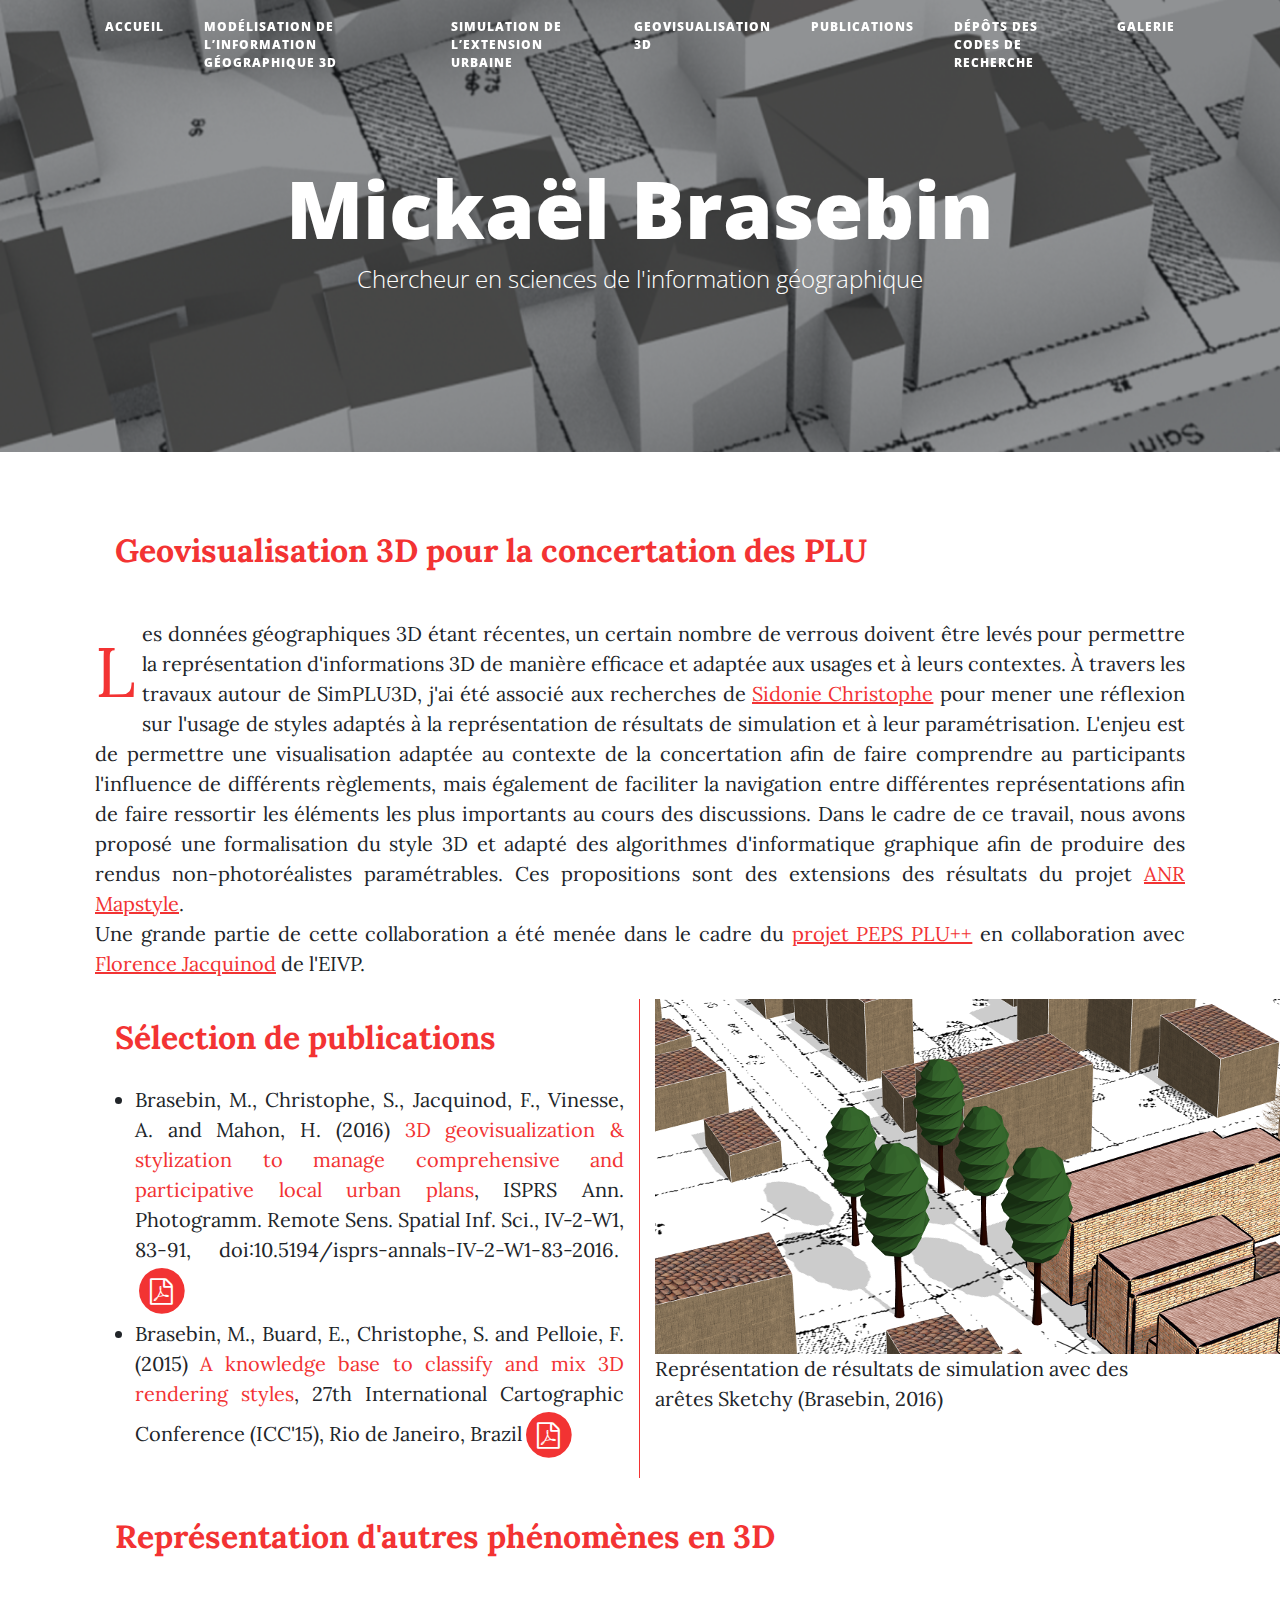
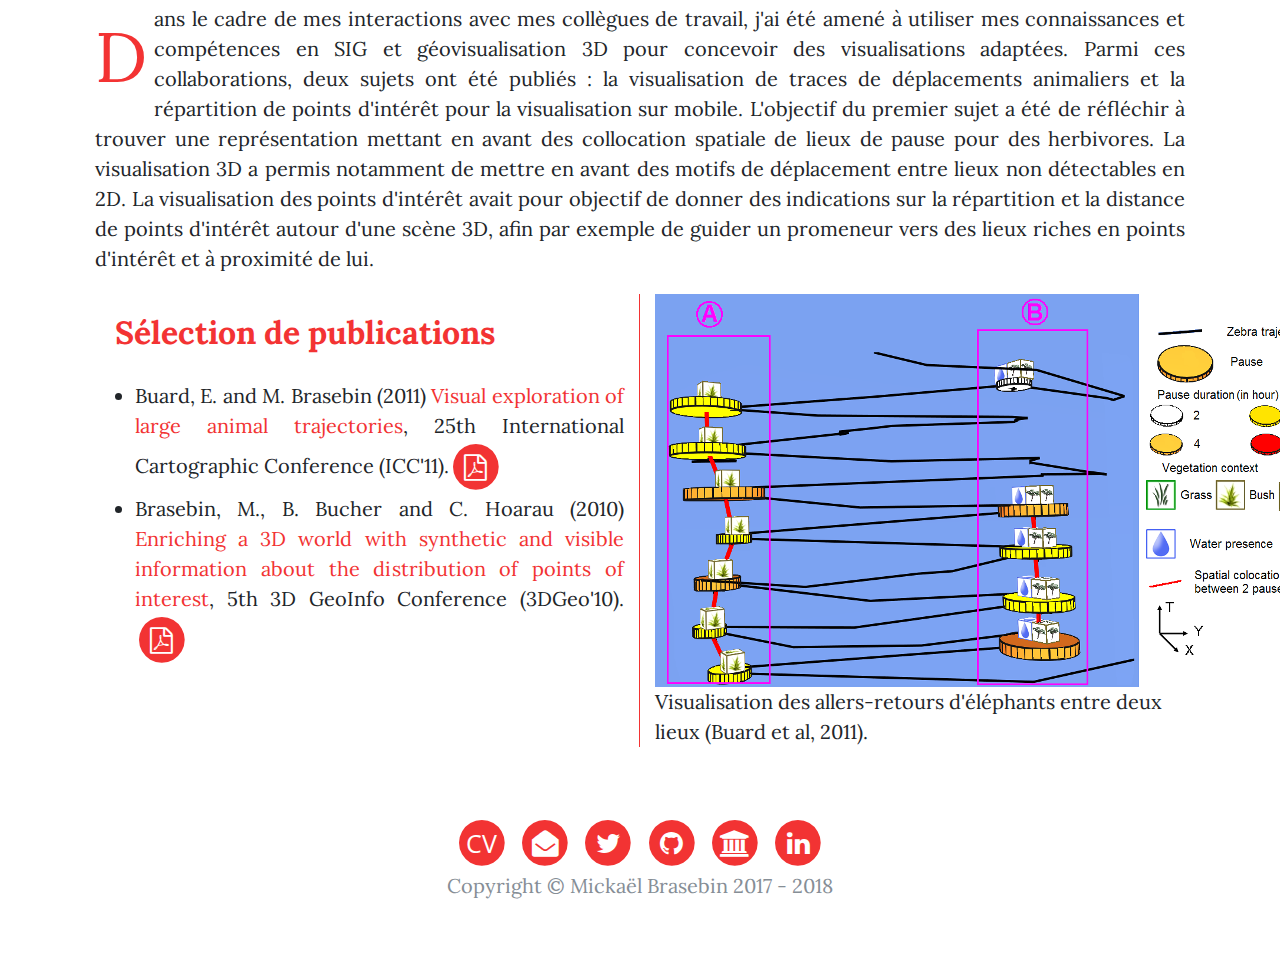
<file: geovis.html>
<!DOCTYPE html>
<html lang="en">

<head>

  <meta charset="utf-8">
  <meta name="viewport" content="width=device-width, initial-scale=1, shrink-to-fit=no">
  <meta name="description" content="">
  <meta name="author" content="">

  <title>Mickaël Brasebin - COGIT / IGN</title>

  <!-- Bootstrap core CSS -->
  <link href="vendor/bootstrap/css/bootstrap.min.css" rel="stylesheet">

  <!-- Custom fonts for this template -->
  <link href="vendor/font-awesome/css/font-awesome.min.css" rel="stylesheet" type="text/css">
  <link href='https://fonts.googleapis.com/css?family=Lora:400,700,400italic,700italic' rel='stylesheet' type='text/css'>
  <link href='https://fonts.googleapis.com/css?family=Open+Sans:300italic,400italic,600italic,700italic,800italic,400,300,600,700,800' rel='stylesheet' type='text/css'>

  <!-- Custom styles for this template -->
  <link href="css/clean-blog.css" rel="stylesheet">

</head>

<body>

  <!-- Navigation -->
  <nav class="navbar navbar-expand-lg navbar-light fixed-top" id="mainNav">

    <div class="overlay"></div>
    <div class="container">
      <button class="navbar-toggler navbar-toggler-right" type="button" data-toggle="collapse" data-target="#navbarResponsive" aria-controls="navbarResponsive" aria-expanded="false" aria-label="Toggle navigation">
          Menu
          <i class="fa fa-bars"></i>
        </button>
      <div class="collapse navbar-collapse" id="navbarResponsive">
        <ul class="navbar-nav ml-auto">
          <li class="nav-item">
            <a class="nav-link" href="index.html">Accueil</a>
          </li>
          <li class="nav-item">
            <a class="nav-link" href="modele.html">Modélisation de l’information géographique 3D</a>
          </li>
          <li class="nav-item">
            <a class="nav-link" href="simu.html">Simulation de l’extension urbaine</a>
          </li>
          <li class="nav-item">
            <a class="nav-link" href="geovis.html">Geovisualisation 3D</a>
          </li>
          <li class="nav-item">
            <a class="nav-link" href="publications.html">Publications</a>
          </li>
          <li class="nav-item">
            <a class="nav-link" href="code.html">Dépôts des codes de recherche</a>
          </li>
          <li class="nav-item">
            <a class="nav-link" href="galerie.html">Galerie</a>
          </li>
        </ul>
      </div>
    </div>
  </nav>

  <!-- Page Header -->
  <header class="masthead" style="background-image: url('img/home-bg.png')">
    <div class="overlay"></div>
    <div class="container">
      <div class="row">
        <div class="col-lg-8 col-md-10 mx-auto">
          <div class="site-heading">
            <h1>Mickaël Brasebin</h1>
            <span class="subheading">Chercheur en sciences de l'information géographique</span>
          </div>
        </div>
      </div>
    </div>
  </header>

  <!--Partie 1 -->
  <div class="container">
    <div class="row">
      <div class="col-md-12 col-xs-12 mx-auto">
        <h2>Geovisualisation 3D pour la concertation des PLU</h2>

      </div>
    </div>

    <div class="row">
      <div class="col-12">
        <p class="post-preview post-meta">
          Les données géographiques 3D étant récentes, un certain nombre de verrous doivent être levés pour permettre la représentation d'informations 3D de manière efficace et adaptée aux usages et à leurs contextes. À travers les travaux autour de SimPLU3D,
          j'ai été associé aux recherches de <a href="https://sites.google.com/site/sidoniechristophe/home">Sidonie Christophe</a> pour mener une réflexion sur l'usage de styles adaptés à la représentation de résultats de simulation et à leur
          paramétrisation. L'enjeu est de permettre une visualisation adaptée au contexte de la concertation afin de faire comprendre au participants l'influence de différents règlements, mais également de faciliter la navigation entre différentes représentations
          afin de faire ressortir les éléments les plus importants au cours des discussions. Dans le cadre de ce travail, nous avons proposé une formalisation du style 3D et adapté des algorithmes d'informatique graphique afin de produire des rendus non-photoréalistes
          paramétrables. Ces propositions sont des extensions des résultats du projet <a href="http://mapstyle.ign.fr/">ANR Mapstyle</a>.

          <br /> Une grande partie de cette collaboration a été menée dans le cadre du <a href="http://ignf.github.io/PLU2PLUS/"> projet PEPS PLU++</a> en collaboration avec <a href="http://www.jacquinod.fr/dokuwiki/doku.php">Florence Jacquinod</a> de
          l'EIVP.

      </div>

    </div>

    <div class="row">
      <div class="col-md-12 col-lg-6 mycontent-left ">

        <h2>Sélection de publications </h2>
        <ul class>

          <li class="li-align">Brasebin, M., Christophe, S., Jacquinod, F., Vinesse, A. and Mahon, H. (2016) <span class="textcolorred">3D geovisualization & stylization to manage comprehensive and participative local urban plans</span>, ISPRS Ann. Photogramm. Remote Sens.
            Spatial Inf. Sci., IV-2-W1, 83-91, doi:10.5194/isprs-annals-IV-2-W1-83-2016. <a href="https://www.isprs-ann-photogramm-remote-sens-spatial-inf-sci.net/IV-2-W1/83/2016/"><span class="fa-stack fa-lg">
                      <i class="fa fa-circle fa-stack-2x"></i>
                      <i class="fa fa-file-pdf-o fa-stack-1x fa-inverse"></i>
                    </span>
                  </a></li>

          <li class="li-align">Brasebin, M., Buard, E., Christophe, S. and Pelloie, F. (2015) <span class="textcolorred">A knowledge base to classify and mix 3D rendering styles</span>, 27th International Cartographic Conference (ICC'15), Rio de Janeiro, Brazil<a href="http://recherche.ign.fr/labos/cogit/publiCOGITDetail.php?idpubli=5401&portee=chercheur&id=59&duree=100&nomcomplet=Brasebin%20Mickael&classement=date&annee=0&principale="><span class="fa-stack fa-lg">
                      <i class="fa fa-circle fa-stack-2x"></i>
                      <i class="fa fa-file-pdf-o fa-stack-1x fa-inverse"></i>
                    </span>
                  </a></li>
        </ul>


      </div>
      <div class="col-6">
        <img class="img-responsive center-block" src="img/PLU2PLUS.png" alt=""> <br> Représentation de résultats de simulation avec des arêtes Sketchy (Brasebin, 2016)
      </div>
    </div>

    <!--Partie 2 -->

    <div class="row">
      <div class="col-md-12 col-xs-12 mx-auto">
        <h2>Représentation d'autres phénomènes en 3D</h2>

      </div>
    </div>

    <div class="row">
      <div class="col-12">
        <p class="post-preview post-meta">
          Dans le cadre de mes interactions avec mes collègues de travail, j'ai été amené à utiliser mes connaissances et compétences en SIG et géovisualisation 3D pour concevoir des visualisations adaptées. Parmi ces collaborations, deux sujets ont été publiés
          : la visualisation de traces de déplacements animaliers et la répartition de points d'intérêt pour la visualisation sur mobile. L'objectif du premier sujet a été de réfléchir à trouver une représentation mettant en avant des collocation spatiale
          de lieux de pause pour des herbivores. La visualisation 3D a permis notamment de mettre en avant des motifs de déplacement entre lieux non détectables en 2D. La visualisation des points d'intérêt avait pour objectif de donner des indications
          sur la répartition et la distance de points d'intérêt autour d'une scène 3D, afin par exemple de guider un promeneur vers des lieux riches en points d'intérêt et à proximité de lui.
          <br />
      </div>
    </div>

    <div class="row">
      <div class="col-md-12 col-lg-6 mycontent-left ">

        <h2>Sélection de publications </h2>
        <ul class>


          <li class="li-align">Buard, E. and M. Brasebin (2011) <span class="textcolorred">Visual exploration of large animal trajectories</span>, 25th International Cartographic Conference (ICC'11).<a href="http://recherche.ign.fr/labos/cogit/publiCOGITDetail.php?idpubli=4237"><span class="fa-stack fa-lg">
                        <i class="fa fa-circle fa-stack-2x"></i>
                        <i class="fa fa-file-pdf-o fa-stack-1x fa-inverse"></i>
                      </span>
                    </a></li>


          <li class="li-align"> Brasebin, M., B. Bucher and C. Hoarau (2010) <span class="textcolorred">Enriching a 3D world with synthetic and visible information about the distribution of points of interest</span>, 5th 3D GeoInfo Conference (3DGeo'10).<a href="http://recherche.ign.fr/labos/cogit/publiCOGITDetail.php?idpubli=4122"><span class="fa-stack fa-lg">
                          <i class="fa fa-circle fa-stack-2x"></i>
                          <i class="fa fa-file-pdf-o fa-stack-1x fa-inverse"></i>
                        </span>
                      </a></li>

        </ul>


      </div>
      <div class="col-6">
        <img class="img-responsive center-block" src="img/backReturn2.bmp" alt=""> <br> Visualisation des allers-retours d'éléphants entre deux lieux (Buard et al, 2011).
      </div>
    </div>
  </div>
  <!-- Footer -->
  <footer>
    <div class="container">
      <div class="row">
        <div class="col-lg-8 col-md-10 mx-auto">

          <ul class="list-inline text-center">
            <li class="list-inline-item">
              <a href="./cv/cv_recherche_fr.pdf">
                      <span class="fa-stack fa-lg">
                        <i class="fa fa-circle fa-stack-2x"></i>
                        <i class="fa fa-stack-1x fa-inverse cvpolice">CV</i>
                      </span>
                    </a>
            </li>
            <li class="list-inline-item">
              <a href="mailto:mickael.brasebin@gmail.com">
                  <span class="fa-stack fa-lg">
                    <i class="fa fa-circle fa-stack-2x"></i>
                    <i class="fa fa-envelope-open fa-stack-1x fa-inverse"></i>
                  </span>
                </a>
            </li>
            <li class="list-inline-item">
              <a href="https://twitter.com/mbrasebin?lang=fr">
                  <span class="fa-stack fa-lg">
                    <i class="fa fa-circle fa-stack-2x"></i>
                    <i class="fa fa-twitter fa-stack-1x fa-inverse"></i>
                  </span>
                </a>
            </li>
            <li class="list-inline-item">
              <a href="https://github.com/mbrasebin">
                  <span class="fa-stack fa-lg">
                    <i class="fa fa-circle fa-stack-2x"></i>
                    <i class="fa fa-github fa-stack-1x fa-inverse"></i>
                  </span>
                </a>
            </li>
            <li class="list-inline-item">
              <a href="https://www.researchgate.net/profile/Mickael_Brasebin">
                  <span class="fa-stack fa-lg">
                    <i class="fa fa-circle fa-stack-2x"></i>
                    <i class="fa fa-bank fa-stack-1x fa-inverse"></i>
                  </span>
                </a>
            </li>
            <li class="list-inline-item">
              <a href="https://www.linkedin.com/in/micka%C3%ABl-brasebin-4120bb110">
                  <span class="fa-stack fa-lg">
                    <i class="fa fa-circle fa-stack-2x"></i>
                    <i class="fa fa-linkedin fa-stack-1x fa-inverse"></i>
                  </span>
                </a>
            </li>
          </ul>
          <div class="text-muted copyright">Copyright &copy; Mickaël Brasebin 2017 - 2018</div>
        </div>
      </div>
    </div>
  </footer>

  <!-- Bootstrap core JavaScript -->
  <script src="vendor/jquery/jquery.min.js"></script>
  <script src="vendor/bootstrap/js/bootstrap.bundle.min.js"></script>

  <!-- Custom scripts for this template -->
  <script src="js/clean-blog.min.js"></script>

</body>

</html>
</file>
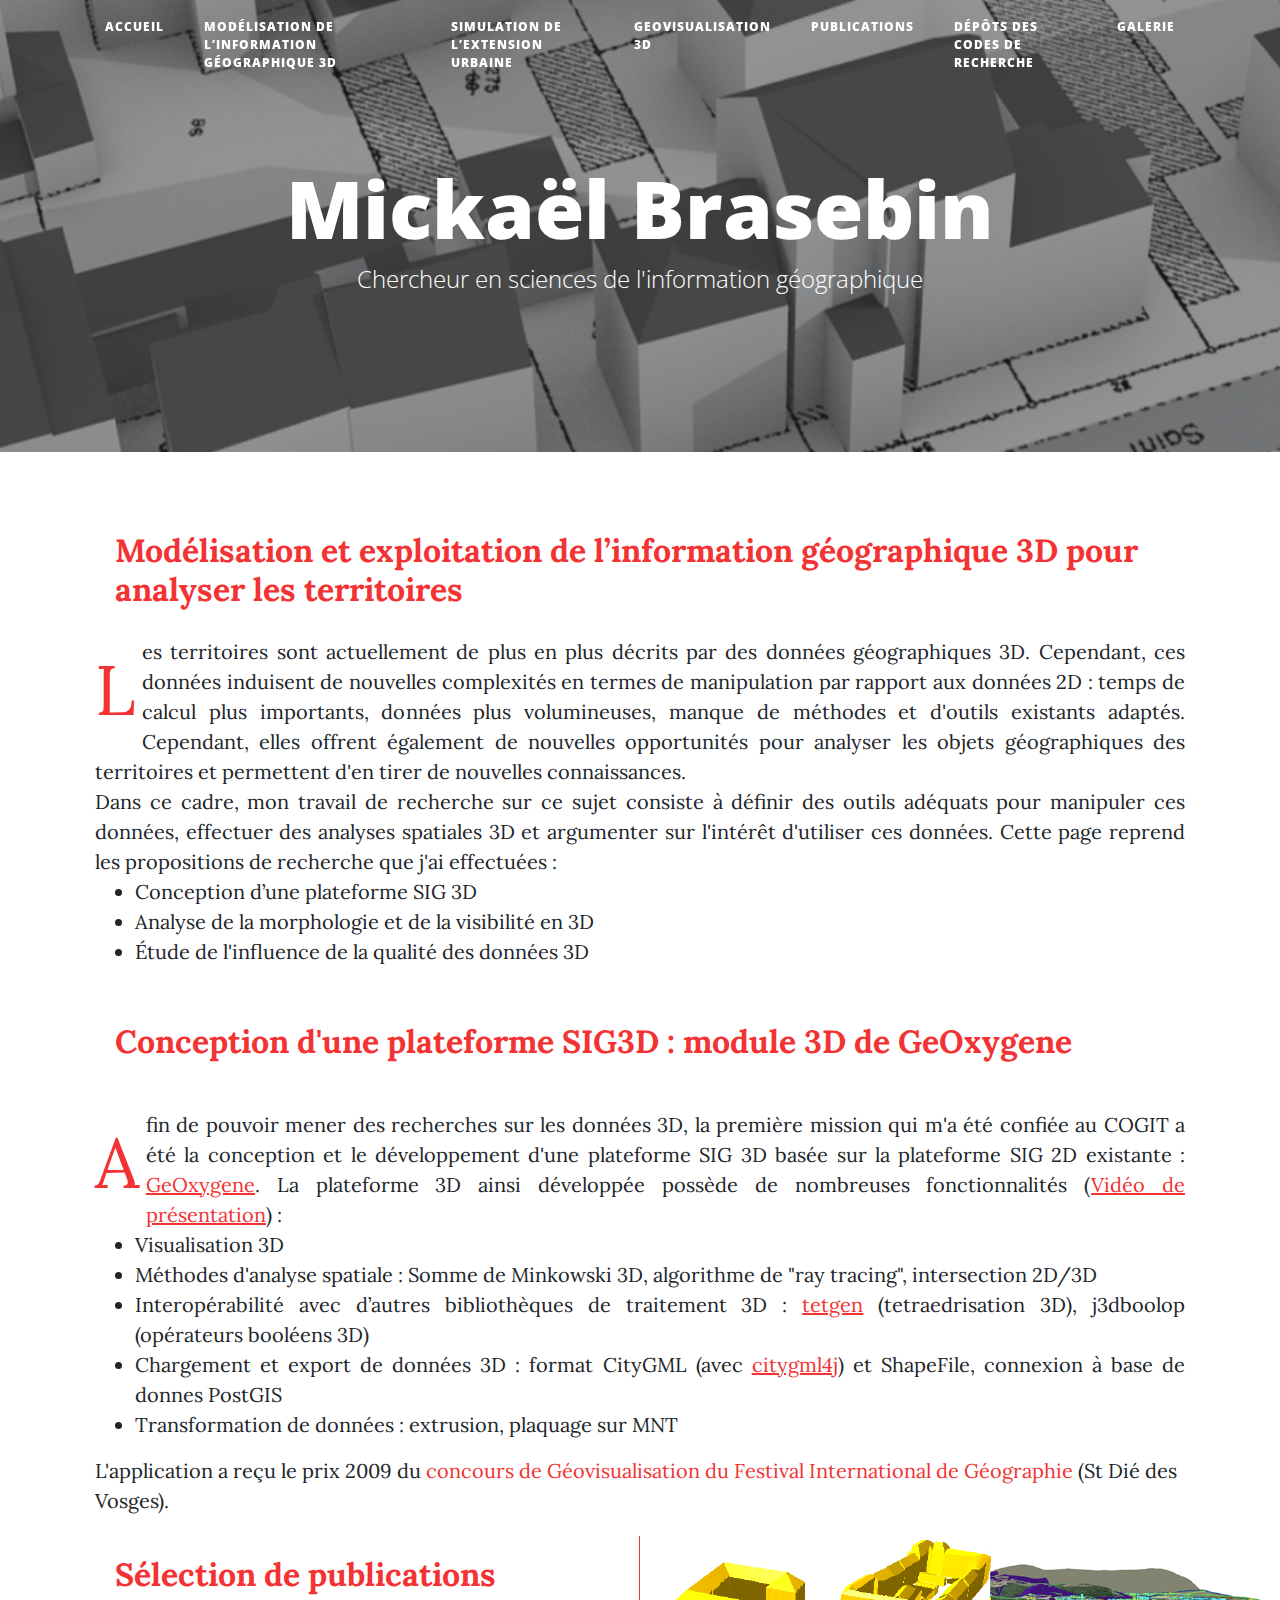
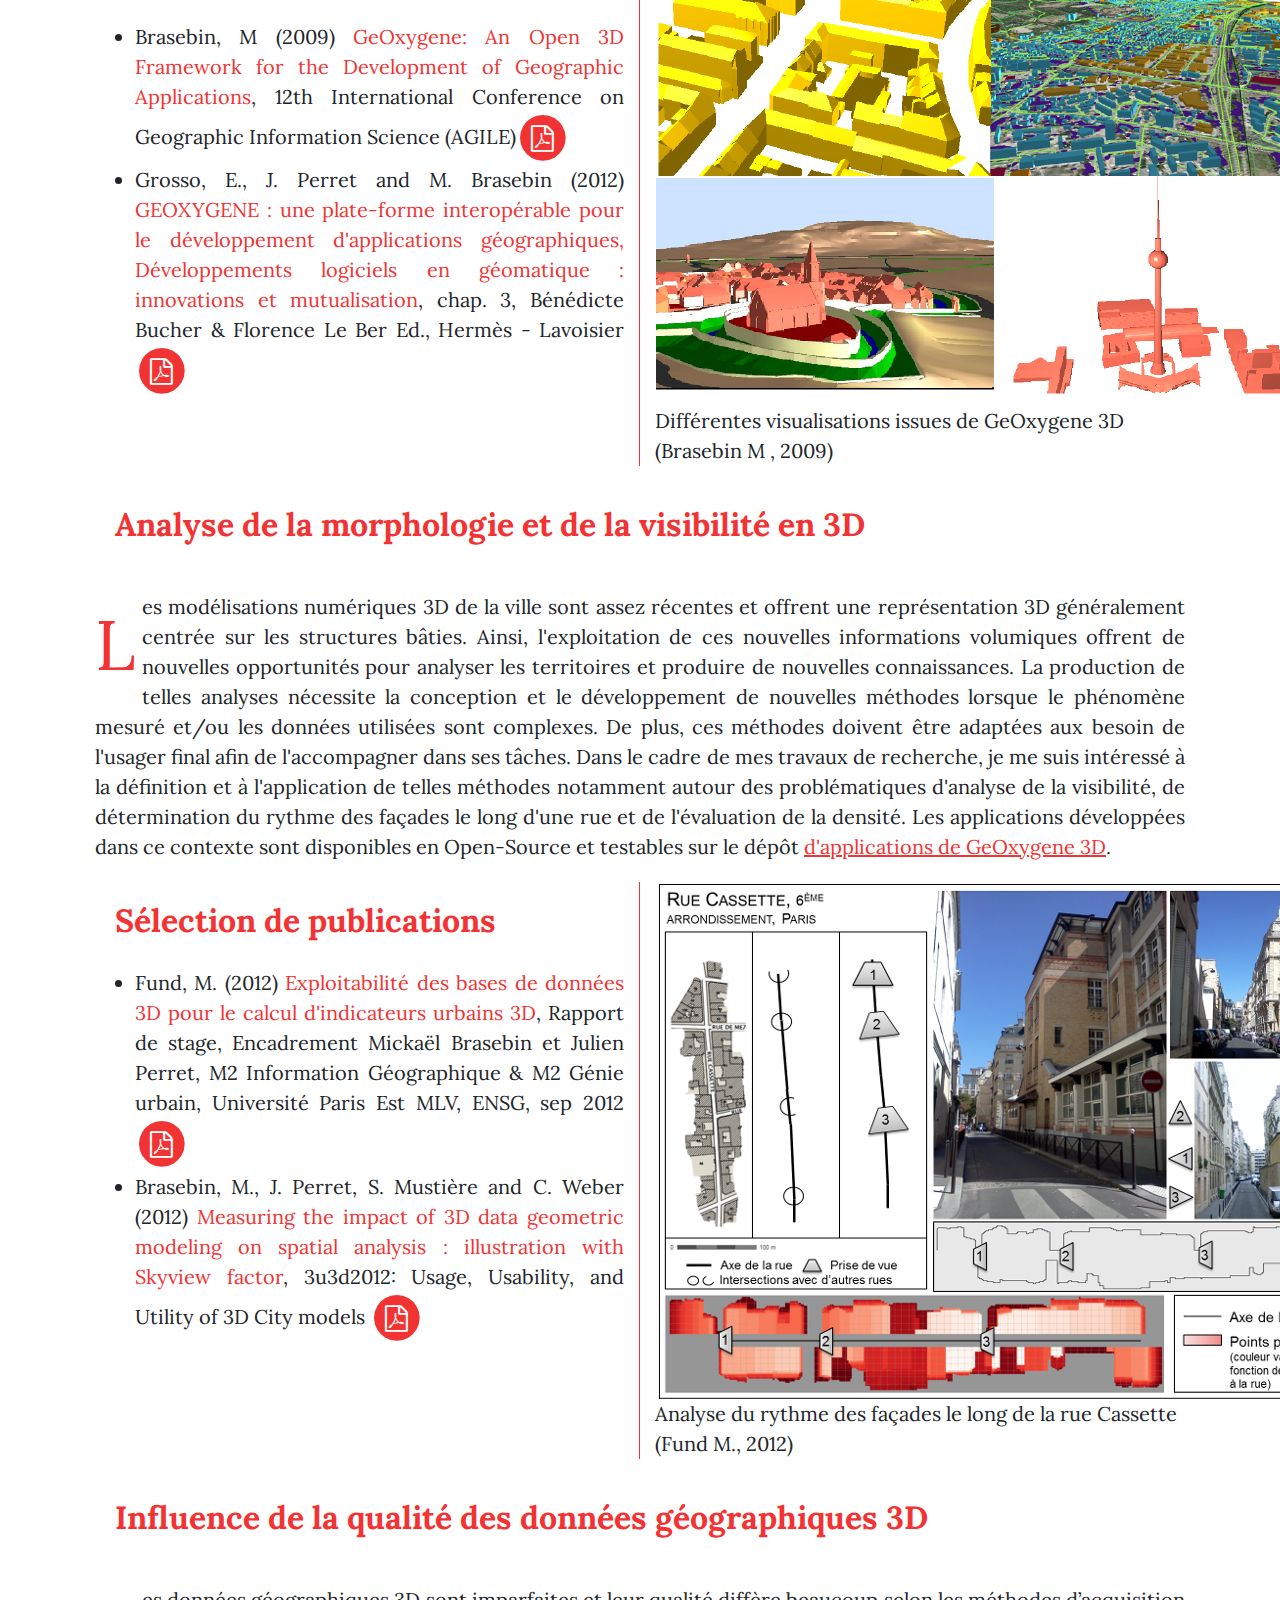
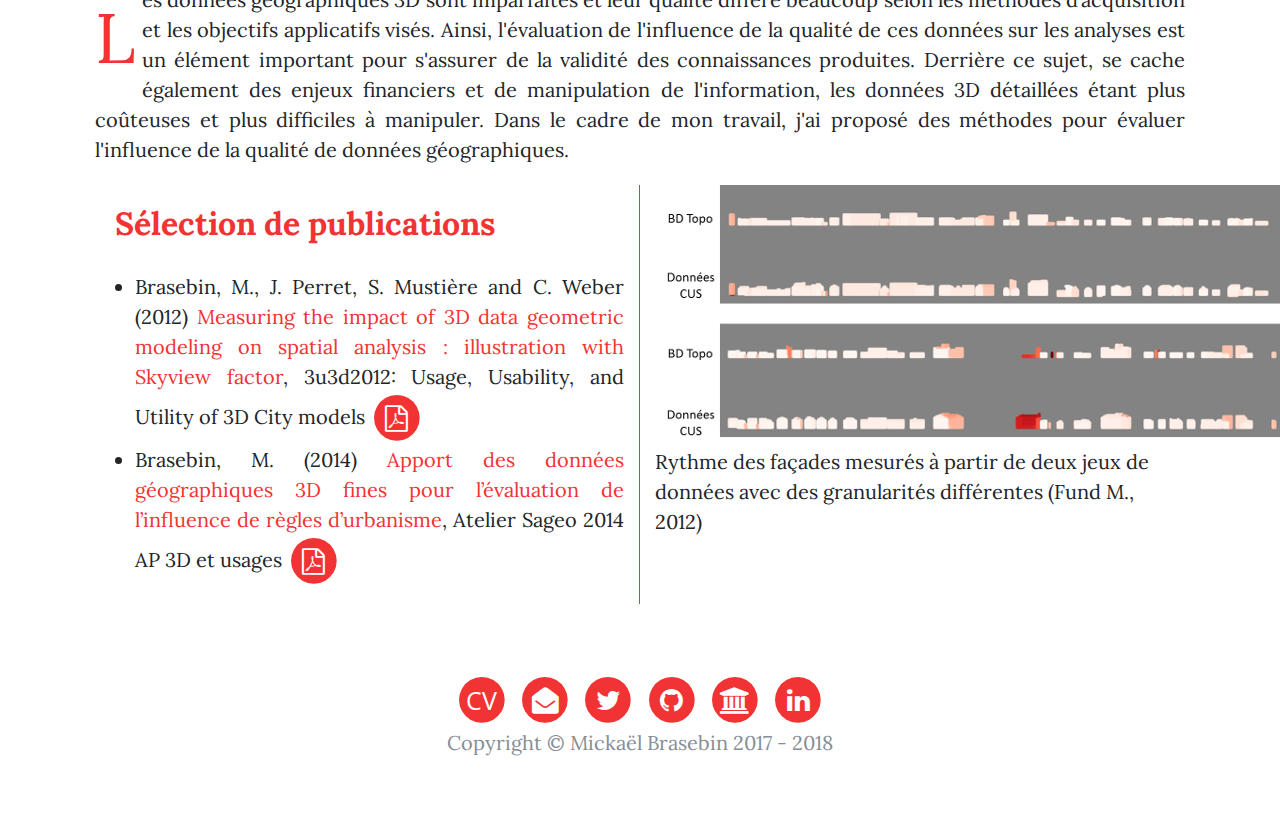
<file: modele.html>
<!DOCTYPE html>
<html lang="en">

<head>

  <meta charset="utf-8">
  <meta name="viewport" content="width=device-width, initial-scale=1, shrink-to-fit=no">
  <meta name="description" content="">
  <meta name="author" content="">

  <title>Mickaël Brasebin - COGIT / IGN</title>

  <!-- Bootstrap core CSS -->
  <link href="vendor/bootstrap/css/bootstrap.min.css" rel="stylesheet">

  <!-- Custom fonts for this template -->
  <link href="vendor/font-awesome/css/font-awesome.min.css" rel="stylesheet" type="text/css">
  <link href='https://fonts.googleapis.com/css?family=Lora:400,700,400italic,700italic' rel='stylesheet' type='text/css'>
  <link href='https://fonts.googleapis.com/css?family=Open+Sans:300italic,400italic,600italic,700italic,800italic,400,300,600,700,800' rel='stylesheet' type='text/css'>

  <!-- Custom styles for this template -->
  <link href="css/clean-blog.css" rel="stylesheet">

</head>

<body>

  <!-- Navigation -->
  <nav class="navbar navbar-expand-lg navbar-light fixed-top" id="mainNav">

    <div class="overlay"></div>
    <div class="container">
      <button class="navbar-toggler navbar-toggler-right" type="button" data-toggle="collapse" data-target="#navbarResponsive" aria-controls="navbarResponsive" aria-expanded="false" aria-label="Toggle navigation">
          Menu
          <i class="fa fa-bars"></i>
        </button>
      <div class="collapse navbar-collapse" id="navbarResponsive">
        <ul class="navbar-nav ml-auto">
          <li class="nav-item">
            <a class="nav-link" href="index.html">Accueil</a>
          </li>
          <li class="nav-item">
            <a class="nav-link" href="modele.html">Modélisation de l’information géographique 3D</a>
          </li>
          <li class="nav-item">
            <a class="nav-link" href="simu.html">Simulation de l’extension urbaine</a>
          </li>
          <li class="nav-item">
            <a class="nav-link" href="geovis.html">Geovisualisation 3D</a>
          </li>
          <li class="nav-item">
            <a class="nav-link" href="publications.html">Publications</a>
          </li>
          <li class="nav-item">
            <a class="nav-link" href="code.html">Dépôts des codes de recherche</a>
          </li>
          <li class="nav-item">
            <a class="nav-link" href="galerie.html">Galerie</a>
          </li>
        </ul>
      </div>
    </div>
  </nav>



  <!-- Page Header -->
  <header class="masthead" style="background-image: url('img/home-bg.png')">
    <div class="overlay"></div>
    <div class="container">
      <div class="row">
        <div class="col-lg-8 col-md-10 mx-auto">
          <div class="site-heading">
            <h1>Mickaël Brasebin</h1>
            <span class="subheading">Chercheur en sciences de l'information géographique</span>
          </div>
        </div>
      </div>
    </div>
  </header>


  <div class="container">
    <div class="row">
      <div class="col-lg-12 col-md-23 mx-auto">
        <h2> Modélisation et exploitation de l’information géographique 3D pour analyser les territoires </h2>
        <p class="post-preview post-meta">
          Les territoires sont actuellement de plus en plus décrits par des données géographiques 3D. Cependant, ces données induisent de nouvelles complexités en termes de manipulation par rapport aux données 2D : temps de calcul plus importants, données plus
          volumineuses, manque de méthodes et d'outils existants adaptés. Cependant, elles offrent également de nouvelles opportunités pour analyser les objets géographiques des territoires et permettent d'en tirer de nouvelles connaissances.
          <br /> Dans ce cadre, mon travail de recherche sur ce sujet consiste à définir des outils adéquats pour manipuler ces données, effectuer des analyses spatiales 3D et argumenter sur l'intérêt d'utiliser ces données. Cette page reprend les propositions
          de recherche que j'ai effectuées :

          <ul>
            <li class="li-align">Conception d’une plateforme SIG 3D</li>
            <li class="li-align">Analyse de la morphologie et de la visibilité en 3D </a>
            </li>
            <li class="li-align">Étude de l'influence de la qualité des données 3D</li>
          </ul>


        </p>

      </div>
    </div>

    <div class="row">
      <div class="col-md-12 col-xs-12 mx-auto">
        <h2>Conception d'une plateforme SIG3D : module 3D de GeOxygene </h2>

      </div>
    </div>

    <div class="row">
      <div class="col-12">
        <p class="post-preview post-meta">
          Afin de pouvoir mener des recherches sur les données 3D, la première mission qui m'a été confiée au COGIT a été la conception et le développement d'une plateforme SIG 3D basée sur la plateforme SIG 2D existante : <a href="http://ignf.github.io/geoxygene"> GeOxygene</a>.
          La plateforme 3D ainsi développée possède de nombreuses fonctionnalités (<a href="https://www.youtube.com/watch?v=Z5OcfDUXGgs">Vidéo de présentation</a>) :
          <ul>
            <li class="li-align"> Visualisation 3D</li>
            <li class="li-align"> Méthodes d'analyse spatiale : Somme de Minkowski 3D, algorithme de "ray tracing", intersection 2D/3D </li>
            <li class="li-align"> Interopérabilité avec d’autres bibliothèques de traitement 3D : <a href="http://wias-berlin.de/software/tetgen/">tetgen</a> (tetraedrisation 3D), j3dboolop (opérateurs booléens 3D)</li>
            <li class="li-align"> Chargement et export de données 3D : format CityGML (avec <a href="https://github.com/citygml4j">citygml4j</a>) et ShapeFile, connexion à base de donnes PostGIS</li>
            <li class="li-align"> Transformation de données : extrusion, plaquage sur MNT</li>
          </ul>
          L'application a reçu le prix 2009 du <a href="http://concours-geovisualisation.imag.fr/CGCDEditions.html#edition2009"> concours de Géovisualisation du Festival International de Géographie </a> (St Dié des Vosges).
        </p>

      </div>

    </div>

    <div class="row">
      <div class="col-md-12 col-lg-6 mycontent-left ">

        <h2>Sélection de publications </h2>
        <ul class>
          <li class="li-align"> Brasebin, M (2009) <span class="textcolorred">GeOxygene: An Open 3D Framework for the Development of Geographic Applications</span>, 12th International Conference on Geographic Information Science (AGILE)<a href="http://recherche.ign.fr/labos/cogit/publiCOGITDetail.php?idpubli=4126&portee=chercheur&id=58"><span class="fa-stack fa-lg">
                        <i class="fa fa-circle fa-stack-2x"></i>
                        <i class="fa fa-file-pdf-o fa-stack-1x fa-inverse"></i>
                      </span>
                    </a></li>

          <li class="li-align"> Grosso, E., J. Perret and M. Brasebin (2012) <span class="textcolorred">GEOXYGENE : une plate-forme interopérable pour le développement d'applications géographiques, Développements logiciels en géomatique : innovations et mutualisation</span>,
            chap. 3, Bénédicte Bucher & Florence Le Ber Ed., Hermès - Lavoisier<a href="https://www.researchgate.net/publication/236970186_GEOXYGENE_une_plate-forme_interoperable_pour_le_developpement_d%27applications_geographiques"><span class="fa-stack fa-lg">
                        <i class="fa fa-circle fa-stack-2x"></i>
                        <i class="fa fa-file-pdf-o fa-stack-1x fa-inverse"></i>
                      </span>
                    </a></li>
        </ul>


      </div>
      <div class="col-6">
        <img class="img-responsive center-block" src="img/GeOxygene.png" alt=""> Différentes visualisations issues de GeOxygene 3D (Brasebin M , 2009)
      </div>
    </div>


    <!--- SECTION 2 --->


    <div class="row">
      <div class="col-md-12 col-xs-12 mx-auto">
        <h2>Analyse de la morphologie et de la visibilité en 3D</h2>

      </div>
    </div>

    <div class="row">
      <div class="col-12">
        <p class="post-preview post-meta">
          Les modélisations numériques 3D de la ville sont assez récentes et offrent une représentation 3D généralement centrée sur les structures bâties. Ainsi, l'exploitation de ces nouvelles informations volumiques offrent de nouvelles opportunités pour analyser
          les territoires et produire de nouvelles connaissances. La production de telles analyses nécessite la conception et le développement de nouvelles méthodes lorsque le phénomène mesuré et/ou les données utilisées sont complexes. De plus, ces méthodes
          doivent être adaptées aux besoin de l'usager final afin de l'accompagner dans ses tâches. Dans le cadre de mes travaux de recherche, je me suis intéressé à la définition et à l'application de telles méthodes notamment autour des problématiques
          d'analyse de la visibilité, de détermination du rythme des façades le long d'une rue et de l'évaluation de la densité. Les applications développées dans ce contexte sont disponibles en Open-Source et testables sur le dépôt <a href="https://github.com/IGNF/geoxygene-sig3d-appli">d'applications de GeOxygene 3D</a>.

        </p>


      </div>

    </div>

    <div class="row">
      <div class="col-md-12 col-lg-6 mycontent-left ">

        <h2>Sélection de publications </h2>
        <ul class>
          <li class="li-align">Fund, M. (2012) <span class="textcolorred">Exploitabilité des bases de données 3D pour le calcul d'indicateurs urbains 3D</span>, Rapport de stage, Encadrement Mickaël Brasebin et Julien Perret, M2 Information Géographique & M2 Génie urbain,
            Université Paris Est MLV, ENSG, sep 2012
            <a href="http://recherche.ign.fr/labos/cogit/publiCOGITDetail.php?idpubli=5214&portee=labo&id=1&classement=date&duree=10&nomcomplet=Labo%20cogit&annee=2012&principale=">
                          <span class="fa-stack fa-lg">
                            <i class="fa fa-circle fa-stack-2x"></i>
                            <i class="fa fa-file-pdf-o fa-stack-1x fa-inverse"></i>
                          </span>
                        </a></li>

          <li class="li-align">Brasebin, M., J. Perret, S. Mustière and C. Weber (2012) <span class="textcolorred">Measuring the impact of 3D data geometric modeling on spatial analysis : illustration with Skyview factor</span>, 3u3d2012: Usage, Usability, and Utility of
            3D City models
            <a href="https://hal.archives-ouvertes.fr/hal-01273824">
                            <span class="fa-stack fa-lg">
                              <i class="fa fa-circle fa-stack-2x"></i>
                              <i class="fa fa-file-pdf-o fa-stack-1x fa-inverse"></i>
                            </span>
                          </a></li>

      </div>
      <div class="col-6">
        <img class="img-responsive center-block" src="img/panerai1.png" alt=""> Analyse du rythme des façades le long de la rue Cassette (Fund M., 2012)
      </div>
    </div>


    <!--- section 3 ---->

    <div class="row">
      <div class="col-md-12 col-xs-12 mx-auto">
        <h2>Influence de la qualité des données géographiques 3D</h2>

      </div>
    </div>

    <div class="row">
      <div class="col-12">
        <p class="post-preview post-meta">

          Les données géographiques 3D sont imparfaites et leur qualité diffère beaucoup selon les méthodes d’acquisition et les objectifs applicatifs visés. Ainsi, l'évaluation de l'influence de la qualité de ces données sur les analyses est un élément important
          pour s'assurer de la validité des connaissances produites. Derrière ce sujet, se cache également des enjeux financiers et de manipulation de l'information, les données 3D détaillées étant plus coûteuses et plus difficiles à manipuler. Dans le
          cadre de mon travail, j'ai proposé des méthodes pour évaluer l'influence de la qualité de données géographiques.
        </p>


      </div>

    </div>

    <div class="row">
      <div class="col-md-12 col-lg-6 mycontent-left ">

        <h2>Sélection de publications </h2>
        <ul class>

          <li class="li-align">Brasebin, M., J. Perret, S. Mustière and C. Weber (2012) <span class="textcolorred">Measuring the impact of 3D data geometric modeling on spatial analysis : illustration with Skyview factor</span>, 3u3d2012: Usage, Usability, and Utility of
            3D City models
            <a href="https://hal.archives-ouvertes.fr/hal-01273824">
                  <span class="fa-stack fa-lg">
                    <i class="fa fa-circle fa-stack-2x"></i>
                    <i class="fa fa-file-pdf-o fa-stack-1x fa-inverse"></i>
                  </span>
                </a></li>

          <li class="li-align"> Brasebin, M. (2014) <span class="textcolorred">Apport des données géographiques 3D fines pour l’évaluation de l’influence de règles d’urbanisme</span>, Atelier Sageo 2014 AP 3D et usages
            <a href="http://recherche.ign.fr/labos/cogit/publiCOGITDetail.php?idpubli=5208">
                  <span class="fa-stack fa-lg">
                    <i class="fa fa-circle fa-stack-2x"></i>
                    <i class="fa fa-file-pdf-o fa-stack-1x fa-inverse"></i>
                  </span>
                </a></li>



      </div>
      <div class="col-6">
        <img class="img-responsive center-block" src="img/ComparaisonStras.png" alt=""> Rythme des façades mesurés à partir de deux jeux de données avec des granularités différentes (Fund M., 2012)
      </div>
    </div>


  </div>
  <!-- Footer -->
  <footer>
    <div class="container">
      <div class="row">
        <div class="col-lg-8 col-md-10 mx-auto">

          <ul class="list-inline text-center">
            <li class="list-inline-item">
              <a href="./cv/cv_recherche_fr.pdf">
                      <span class="fa-stack fa-lg">
                        <i class="fa fa-circle fa-stack-2x"></i>
                        <i class="fa fa-stack-1x fa-inverse cvpolice">CV</i>
                      </span>
                    </a>
            </li>
            <li class="list-inline-item">
              <a href="mailto:mickael.brasebin@gmail.com">
                  <span class="fa-stack fa-lg">
                    <i class="fa fa-circle fa-stack-2x"></i>
                    <i class="fa fa-envelope-open fa-stack-1x fa-inverse"></i>
                  </span>
                </a>
            </li>
            <li class="list-inline-item">
              <a href="https://twitter.com/mbrasebin?lang=fr">
                  <span class="fa-stack fa-lg">
                    <i class="fa fa-circle fa-stack-2x"></i>
                    <i class="fa fa-twitter fa-stack-1x fa-inverse"></i>
                  </span>
                </a>
            </li>
            <li class="list-inline-item">
              <a href="https://github.com/mbrasebin">
                  <span class="fa-stack fa-lg">
                    <i class="fa fa-circle fa-stack-2x"></i>
                    <i class="fa fa-github fa-stack-1x fa-inverse"></i>
                  </span>
                </a>
            </li>
            <li class="list-inline-item">
              <a href="https://www.researchgate.net/profile/Mickael_Brasebin">
                  <span class="fa-stack fa-lg">
                    <i class="fa fa-circle fa-stack-2x"></i>
                    <i class="fa fa-bank fa-stack-1x fa-inverse"></i>
                  </span>
                </a>
            </li>
            <li class="list-inline-item">
              <a href="https://www.linkedin.com/in/micka%C3%ABl-brasebin-4120bb110">
                  <span class="fa-stack fa-lg">
                    <i class="fa fa-circle fa-stack-2x"></i>
                    <i class="fa fa-linkedin fa-stack-1x fa-inverse"></i>
                  </span>
                </a>
            </li>
          </ul>
          <div class="text-muted copyright">Copyright &copy; Mickaël Brasebin 2017 - 2018</div>
        </div>
      </div>
    </div>
  </footer>

  <!-- Bootstrap core JavaScript -->
  <script src="vendor/jquery/jquery.min.js"></script>
  <script src="vendor/bootstrap/js/bootstrap.bundle.min.js"></script>

  <!-- Custom scripts for this template -->
  <script src="js/clean-blog.min.js"></script>

</body>

</html>
</file>
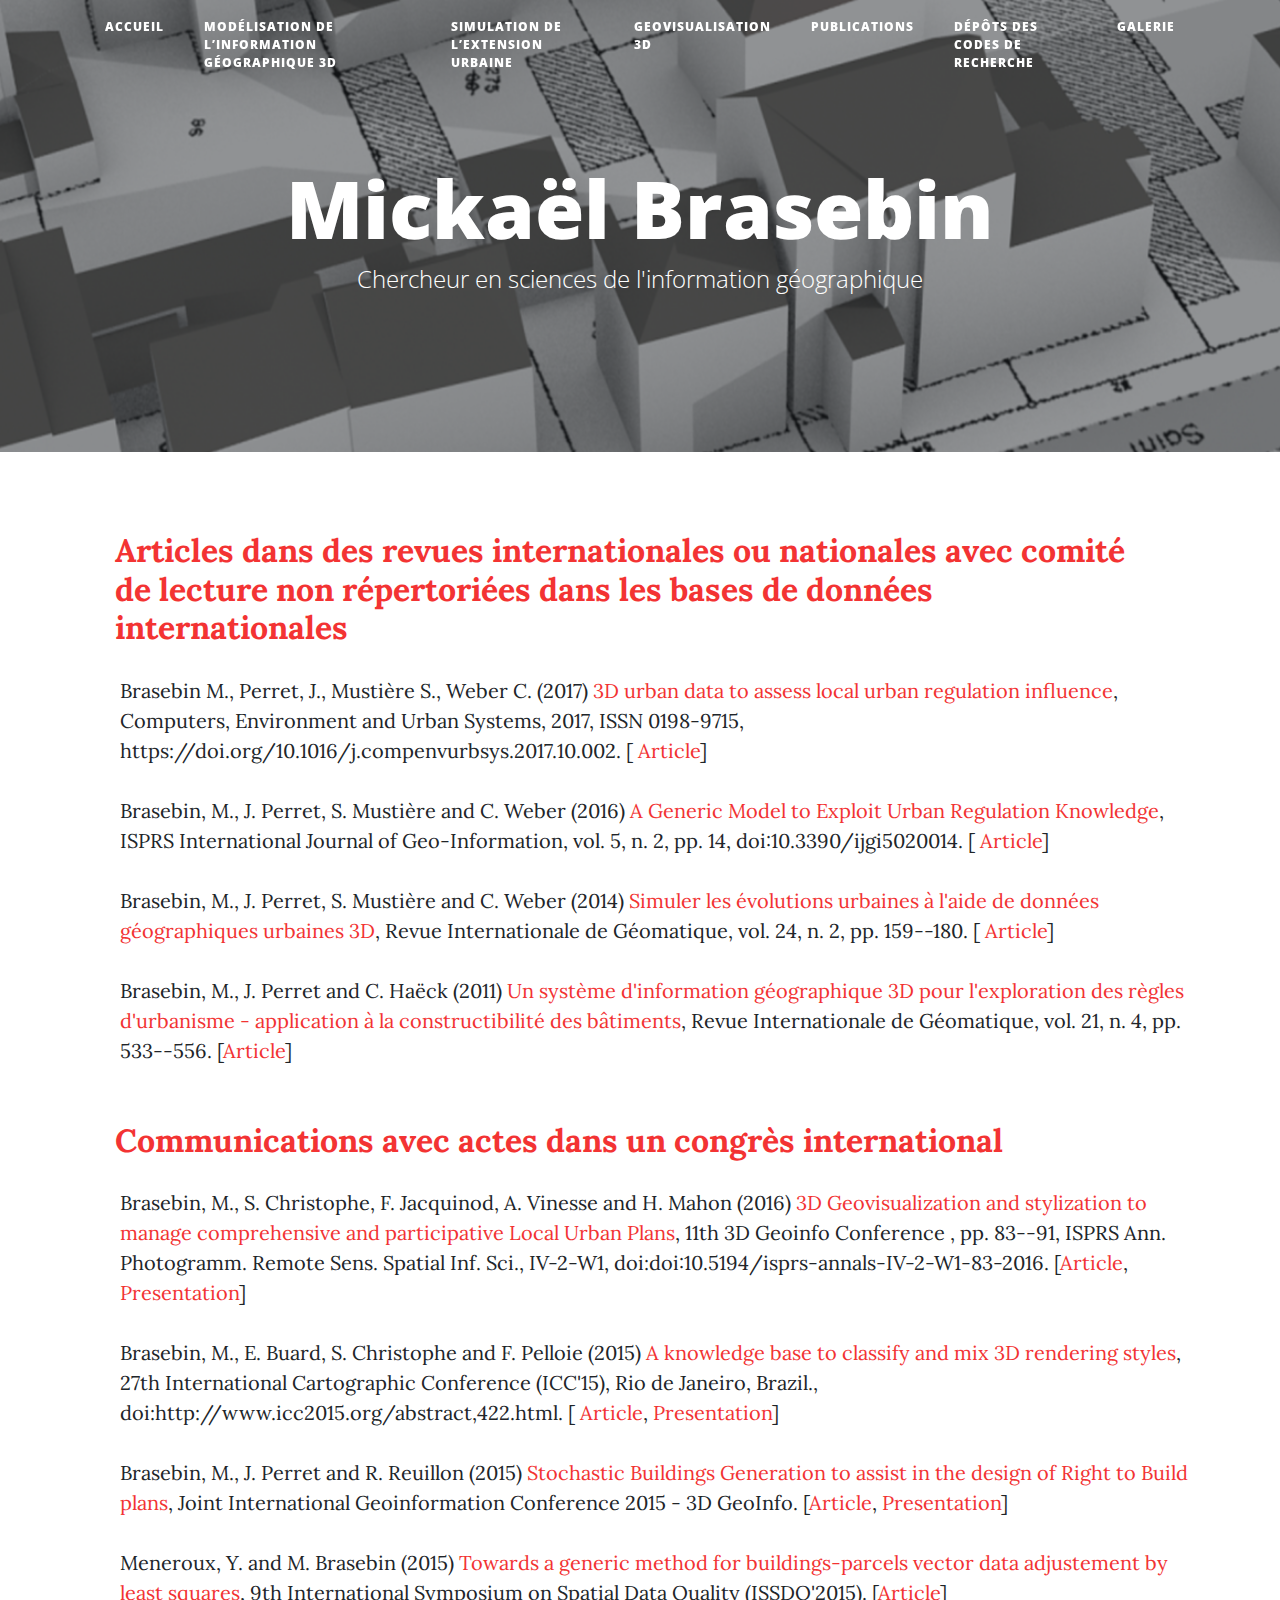
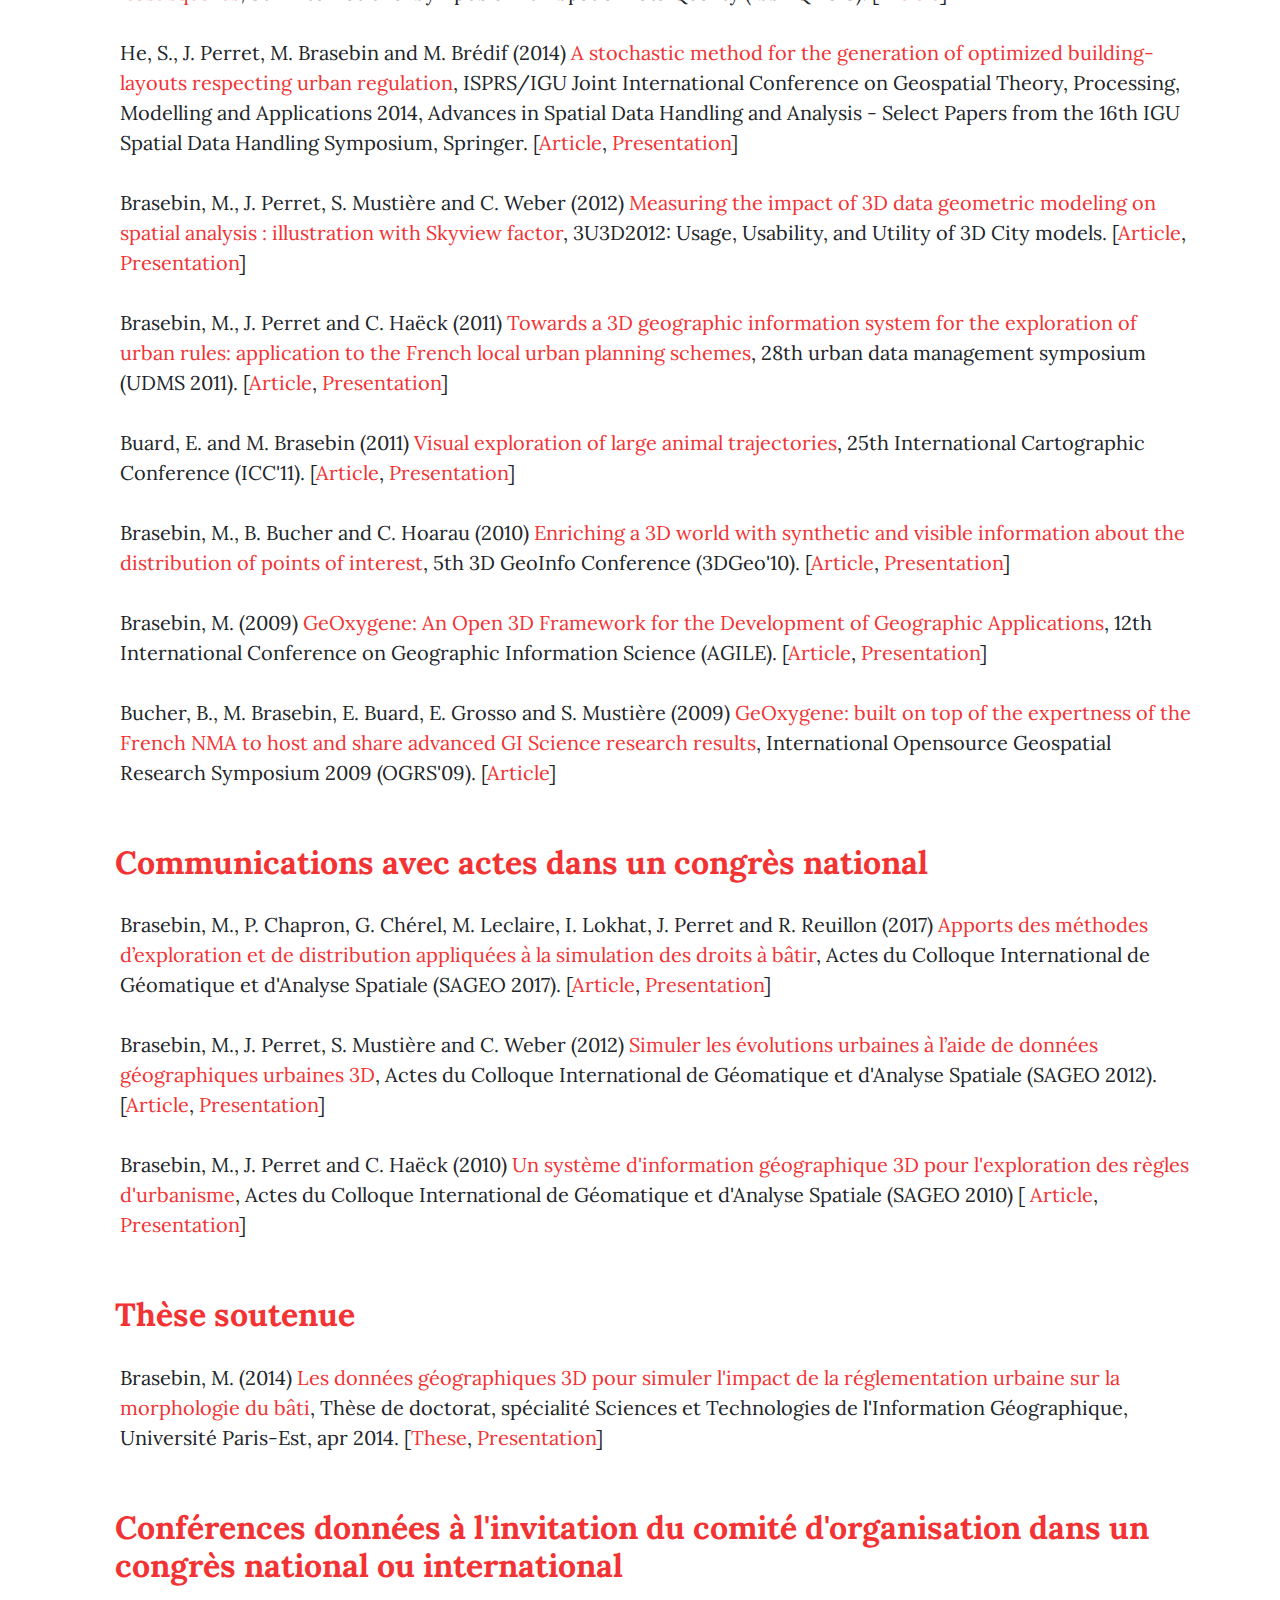
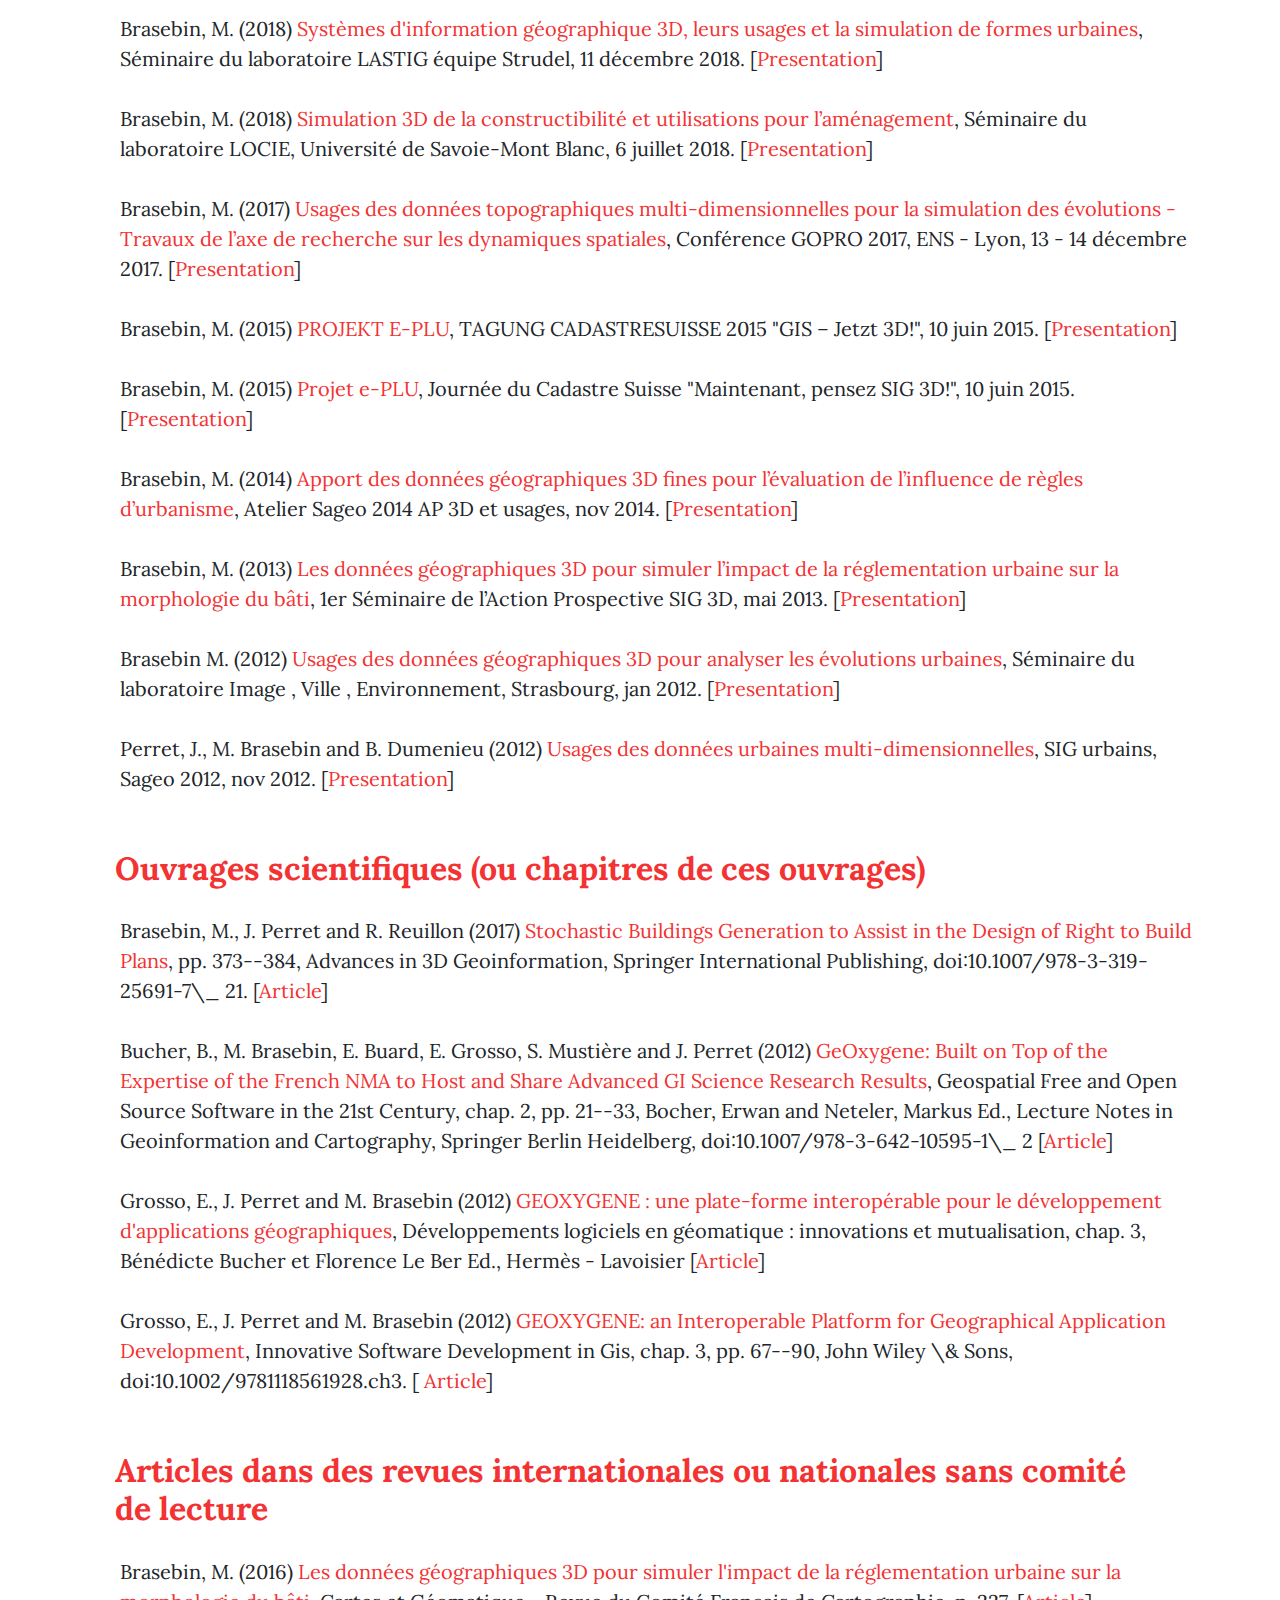
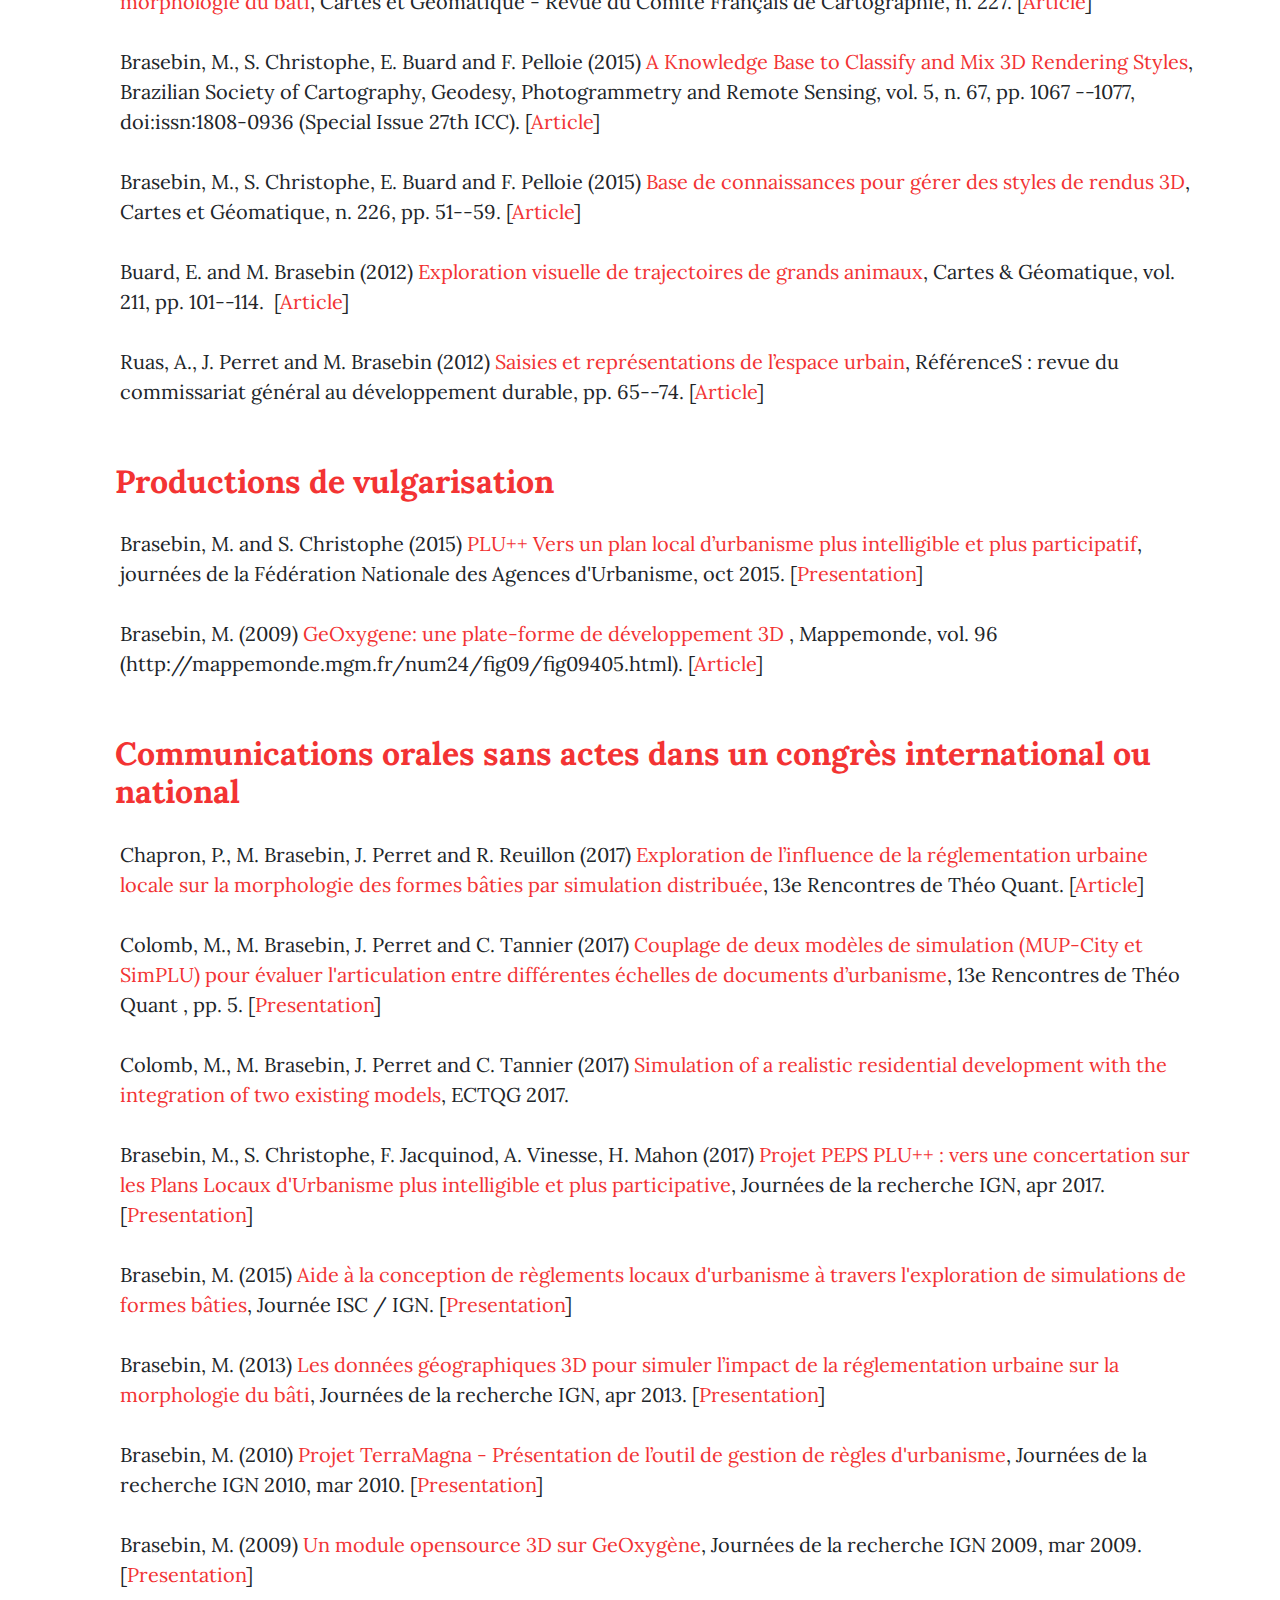
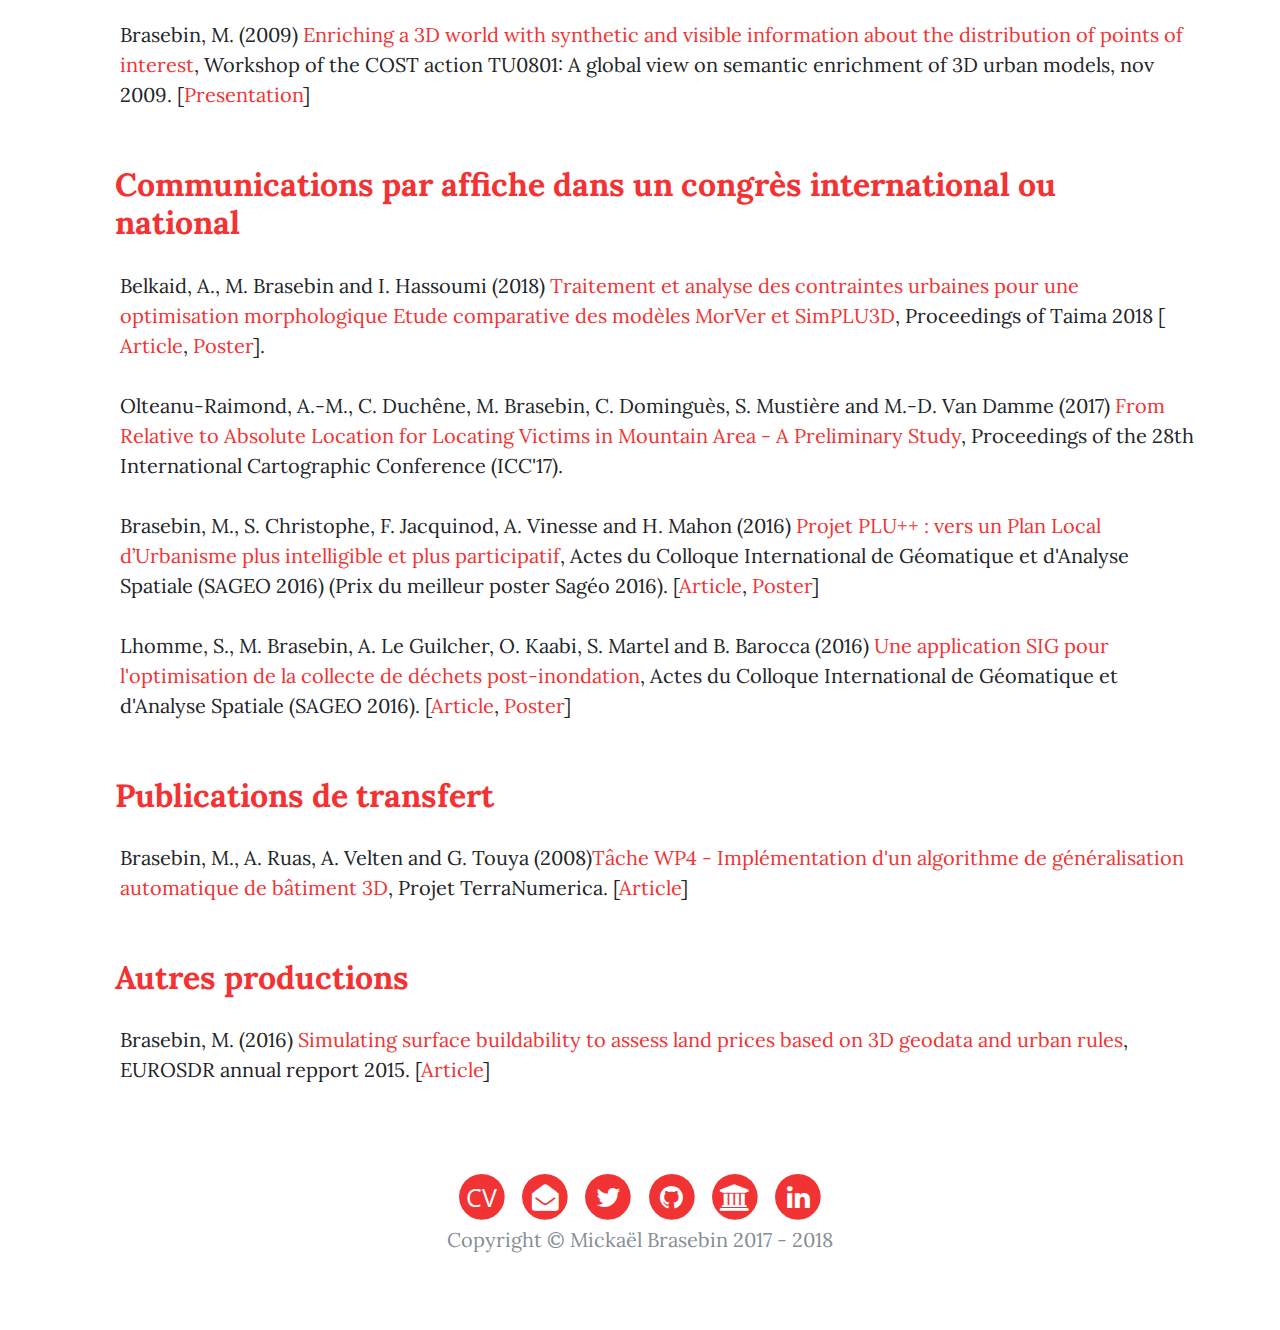
<file: publications.html>
<!DOCTYPE html>
<html lang="en">

<head>

  <meta charset="utf-8">
  <meta name="viewport" content="width=device-width, initial-scale=1, shrink-to-fit=no">
  <meta name="description" content="">
  <meta name="author" content="">

  <title>Mickaël Brasebin - COGIT / IGN</title>

  <!-- Bootstrap core CSS -->
  <link href="vendor/bootstrap/css/bootstrap.min.css" rel="stylesheet">

  <!-- Custom fonts for this template -->
  <link href="vendor/font-awesome/css/font-awesome.min.css" rel="stylesheet" type="text/css">
  <link href="https://fonts.googleapis.com/css?family=Lora:400,700,400italic,700italic" rel="stylesheet" type="text/css">
  <link href="https://fonts.googleapis.com/css?family=Open+Sans:300italic,400italic,600italic,700italic,800italic,400,300,600,700,800" rel="stylesheet" type="text/css">

  <!-- Custom styles for this template -->
  <link href="css/clean-blog.css" rel="stylesheet">

</head>

<body>

  <!-- Navigation -->
  <nav class="navbar navbar-expand-lg navbar-light fixed-top" id="mainNav">

    <div class="overlay"></div>
    <div class="container">
      <button class="navbar-toggler navbar-toggler-right" type="button" data-toggle="collapse" data-target="#navbarResponsive" aria-controls="navbarResponsive" aria-expanded="false" aria-label="Toggle navigation">
          Menu
          <i class="fa fa-bars"></i>
        </button>
      <div class="collapse navbar-collapse" id="navbarResponsive">
        <ul class="navbar-nav ml-auto">
          <li class="nav-item">
            <a class="nav-link" href="index.html">Accueil</a>
          </li>
          <li class="nav-item">
            <a class="nav-link" href="modele.html">Modélisation de l’information géographique 3D</a>
          </li>
          <li class="nav-item">
            <a class="nav-link" href="simu.html">Simulation de l’extension urbaine</a>
          </li>
          <li class="nav-item">
            <a class="nav-link" href="geovis.html">Geovisualisation 3D</a>
          </li>
          <li class="nav-item">
            <a class="nav-link" href="publications.html">Publications</a>
          </li>
          <li class="nav-item">
            <a class="nav-link" href="code.html">Dépôts des codes de recherche</a>
          </li>
          <li class="nav-item">
            <a class="nav-link" href="galerie.html">Galerie</a>
          </li>
        </ul>
      </div>
    </div>
  </nav>

  <!-- Page Header -->
  <header class="masthead" style="background-image: url('img/home-bg.png')">
    <div class="overlay"></div>
    <div class="container">
      <div class="row">
        <div class="col-lg-8 col-md-10 mx-auto">
          <div class="site-heading">
            <h1>Mickaël Brasebin</h1>
            <span class="subheading">Chercheur en sciences de l'information géographique</span>
          </div>
        </div>
      </div>
    </div>
  </header>



  <div class="container">
    <div class="row">
      <div class="col-lg-12 col-md-23 mx-auto">
        <h2>Articles dans des revues internationales ou nationales avec comité de lecture non répertoriées dans les bases de données internationales</h2>
      </div>
      <div>
        <ul>
          <li class="list-inline-item horizontal_space">Brasebin M., Perret, J., Mustière S., Weber C. (2017) <span class="textcolorred">3D urban data to assess local urban regulation influence</span>, Computers, Environment and Urban Systems, 2017, ISSN 0198-9715, https://doi.org/10.1016/j.compenvurbsys.2017.10.002.
            [
            <a href="./publications/2017-CEUS.pdf">Article</a>]
          </li>

          <li class="list-inline-item horizontal_space">Brasebin, M., J. Perret, S. Mustière and C. Weber (2016) <span class="textcolorred">A Generic Model to Exploit Urban Regulation Knowledge</span>, ISPRS International Journal of Geo-Information, vol. 5, n. 2, pp. 14, doi:10.3390/ijgi5020014.
            [
            <a href="./publications/2016-IJGI.pdf">Article</a>]
          </li>

          <li class="list-inline-item horizontal_space">Brasebin, M., J. Perret, S. Mustière and C. Weber (2014) <span class="textcolorred">Simuler les évolutions urbaines à l'aide de données géographiques urbaines 3D</span>, Revue Internationale de Géomatique, vol. 24, n. 2, pp. 159--180. [
            <a href="./publications/2014-RIG.pdf">Article</a>]
          </li>
          <li class="list-inline-item"> Brasebin, M., J. Perret and C. Haëck (2011) <span class="textcolorred">Un système d'information géographique 3D pour l'exploration des règles d'urbanisme - application à la constructibilité des bâtiments</span>, Revue Internationale de Géomatique,
            vol. 21, n. 4, pp. 533--556. [<a href="./publications/2011-RIG.pdf">Article</a>]
          </li>
        </ul>
      </div>
    </div>

    <div class="row">
      <div class="col-lg-12 col-md-23 mx-auto">
        <h2>Communications avec actes dans un congrès international</h2>
      </div>
      <div>
        <ul>
          <li class="list-inline-item horizontal_space">Brasebin, M., S. Christophe, F. Jacquinod, A. Vinesse and H. Mahon (2016) <span class="textcolorred">3D Geovisualization and stylization to manage comprehensive and participative Local Urban Plans</span>, 11th 3D Geoinfo Conference , pp. 83--91,
            ISPRS Ann. Photogramm. Remote Sens. Spatial Inf. Sci., IV-2-W1, doi:doi:10.5194/isprs-annals-IV-2-W1-83-2016. [<a href="./publications/2016-3DGeoinfo.pdf">Article</a>, <a href="./presentations/2016-3DGeoInfo.pdf">Presentation</a>]
          </li>

          <li class="list-inline-item horizontal_space">Brasebin, M., E. Buard, S. Christophe and F. Pelloie (2015) <span class="textcolorred">A knowledge base to classify and mix 3D rendering styles</span>, 27th International Cartographic Conference (ICC'15), Rio de Janeiro, Brazil., doi:http://www.icc2015.org/abstract,422.html.
            [
            <a href="./publications/2015-ICC.pdf">Article</a>, <a href="./publications/2015-ICC.pdf">Presentation</a>]
          </li>
          <li class="list-inline-item horizontal_space">Brasebin, M., J. Perret and R. Reuillon (2015) <span class="textcolorred">Stochastic Buildings Generation to assist in the design of Right to Build plans</span>, Joint International Geoinformation Conference 2015 - 3D GeoInfo. [<a href="./publications/2015-3DGeoInfo.pdf">Article</a>,
            <a href="./presentations/2015-3DGeoInfo.pdf">Presentation</a>]
          </li>
          <li class="list-inline-item horizontal_space">Meneroux, Y. and M. Brasebin (2015) <span class="textcolorred">Towards a generic method for buildings-parcels vector data adjustement by least squares</span>, 9th International Symposium on Spatial Data Quality (ISSDQ'2015). [<a href="./publications/2015-ISSDQ.pdf">Article</a>]
          </li>
          <li class="list-inline-item horizontal_space">He, S., J. Perret, M. Brasebin and M. Brédif (2014) <span class="textcolorred">A stochastic method for the generation of optimized building-layouts respecting urban regulation</span>, ISPRS/IGU Joint International Conference on Geospatial Theory,
            Processing, Modelling and Applications 2014, Advances in Spatial Data Handling and Analysis - Select Papers from the 16th IGU Spatial Data Handling Symposium, Springer. [<a href="./publications/2014-SDH.pdf">Article</a>, <a href="./publications/2014-SDH.pdf">Presentation</a>]
          </li>
          <li class="list-inline-item horizontal_space">Brasebin, M., J. Perret, S. Mustière and C. Weber (2012) <span class="textcolorred">Measuring the impact of 3D data geometric modeling on spatial analysis : illustration with Skyview factor</span>, 3U3D2012: Usage, Usability, and Utility of
            3D City models. [<a href="./publications/2012-3u3d.pdf">Article</a>, <a href="./presentations/2012-3U3D.pdf">Presentation</a>]
          </li>
          <li class="list-inline-item horizontal_space">Brasebin, M., J. Perret and C. Haëck (2011) <span class="textcolorred">Towards a 3D geographic information system for the exploration of urban rules: application to the French local urban planning schemes</span>, 28th urban data management symposium
            (UDMS 2011). [<a href="./publications/2011-UDMS.pdf">Article</a>, <a href="./presentations/2011-UDMS.pdf">Presentation</a>]
          </li>
          <li class="list-inline-item horizontal_space">Buard, E. and M. Brasebin (2011) <span class="textcolorred">Visual exploration of large animal trajectories</span>, 25th International Cartographic Conference (ICC'11). [<a href="./publications/2011-ICC-Buard.pdf">Article</a>, <a href="./presentations/2011-ICC.pdf">Presentation</a>]
          </li>
          <li class="list-inline-item horizontal_space">Brasebin, M., B. Bucher and C. Hoarau (2010) <span class="textcolorred">Enriching a 3D world with synthetic and visible information about the distribution of points of interest</span>, 5th 3D GeoInfo Conference (3DGeo'10). [<a href="./publications/2010-3DGeoInfo.pdf">Article</a>,
            <a href="./presentations/2010-3DGeoInfo.pdf">Presentation</a>]
          </li>
          <li class="list-inline-item horizontal_space">Brasebin, M. (2009) <span class="textcolorred">GeOxygene: An Open 3D Framework for the Development of Geographic Applications</span>, 12th International Conference on Geographic Information Science (AGILE). [<a href="./publications/2009-Agile-GeOx3D.pdf">Article</a>,
            <a href="./presentations/2009-AGILE.pdf">Presentation</a>]
          </li>
          <li class="list-inline-item">Bucher, B., M. Brasebin, E. Buard, E. Grosso and S. Mustière (2009) <span class="textcolorred">GeOxygene: built on top of the expertness of the French NMA to host and share advanced GI Science research results</span>, International Opensource
            Geospatial Research Symposium 2009 (OGRS'09). [<a href="./publications/2009-OGRS.pdf">Article</a>]
          </li>
          <!--                    <li class="list-inline-item horizontal_space"> </li>-->
        </ul>
      </div>
    </div>


    <div class="row">
      <div class="col-lg-12 col-md-23 mx-auto">
        <h2>Communications avec actes dans un congrès national</h2>
      </div>
      <div>
        <ul>
          <li class="list-inline-item horizontal_space">Brasebin, M., P. Chapron, G. Chérel, M. Leclaire, I. Lokhat, J. Perret and R. Reuillon (2017) <span class="textcolorred">Apports des méthodes d’exploration et de distribution appliquées à la simulation des droits à bâtir</span>, Actes du Colloque
            International de Géomatique et d'Analyse Spatiale (SAGEO 2017). [<a href="./publications/2017-Sageo.pdf">Article</a>, <a href="./presentations/2017-SAGEO.pdf">Presentation</a>]
          </li>
          <li class="list-inline-item horizontal_space"> Brasebin, M., J. Perret, S. Mustière and C. Weber (2012) <span class="textcolorred">Simuler les évolutions urbaines à l’aide de données géographiques urbaines 3D</span>, Actes du Colloque International de Géomatique et d'Analyse Spatiale (SAGEO
            2012). [<a href="./publications/2012-SAGEO.pdf">Article</a>,
            <a href="./presentations/2012-SAGEO.pdf">Presentation</a>] </li>
          <li class="list-inline-item">Brasebin, M., J. Perret and C. Haëck (2010)<span class="textcolorred"> Un système d'information géographique 3D pour l'exploration des règles d'urbanisme</span>, Actes du Colloque International de Géomatique et d'Analyse Spatiale (SAGEO 2010) [
            <a href="./publications/2010-Sageo.pdf">Article</a>, <a href="./presentations/2010-SAGEO.pdf">Presentation</a>]</li>
        </ul>
      </div>
    </div>


    <div class="row">
      <div class="col-lg-12 col-md-23 mx-auto">
        <h2>Thèse soutenue</h2>
      </div>
      <div>
        <ul>
          <li class="list-inline-item"> Brasebin, M. (2014) <span class="textcolorred">Les données géographiques 3D pour simuler l'impact de la réglementation urbaine sur la morphologie du bâti</span>, Thèse de doctorat, spécialité Sciences et Technologies de l'Information Géographique,
            Université Paris-Est, apr 2014. [<a href="./publications/2014-these.pdf">These</a>, <a href="./presentations/2014-These.pdf">Presentation</a>] </li>
        </ul>
      </div>
    </div>

    <div class="row">
      <div class="col-lg-12 col-md-23 mx-auto">
        <h2>Conférences données à l'invitation du comité d'organisation dans un congrès national ou international</h2>
      </div>
      <div>
        <ul>
          <li class="list-inline-item horizontal_space">Brasebin, M. (2018) <span class="textcolorred">Systèmes d'information géographique 3D, leurs
usages et la simulation de formes urbaines</span>, Séminaire du laboratoire LASTIG équipe Strudel, 11 décembre 2018. [<a href="./presentations/2018-STRUDEL.pdf">Presentation</a>]
          </li>
          <li class="list-inline-item horizontal_space">Brasebin, M. (2018) <span class="textcolorred">Simulation 3D de la constructibilité et utilisations pour l’aménagement</span>, Séminaire du laboratoire LOCIE, Université de Savoie-Mont Blanc, 6 juillet 2018. [<a href="./presentations/2018-LOCIE.pdf">Presentation</a>]
          </li>
          <li class="list-inline-item horizontal_space">Brasebin, M. (2017) <span class="textcolorred">Usages des données topographiques multi-dimensionnelles pour la simulation des évolutions - Travaux de l’axe de recherche sur les dynamiques spatiales</span>, Conférence GOPRO 2017, ENS - Lyon,
            13 - 14 décembre 2017. [<a href="./presentations/2017-GOPRO.pdf">Presentation</a>]
          </li>
          <li class="list-inline-item horizontal_space">Brasebin, M. (2015) <span class="textcolorred">PROJEKT E-PLU</span>, TAGUNG CADASTRESUISSE 2015 "GIS – Jetzt 3D!", 10 juin 2015. [<a href="./presentations/2015-EPLU-ger.pdf">Presentation</a>]
          </li>
          <li class="list-inline-item horizontal_space">Brasebin, M. (2015) <span class="textcolorred">Projet e-PLU</span>, Journée du Cadastre Suisse "Maintenant, pensez SIG 3D!", 10 juin 2015. [<a href="./presentations/2015-EPLU.pdf">Presentation</a>]
          </li>
          <li class="list-inline-item horizontal_space">Brasebin, M. (2014) <span class="textcolorred">Apport des données géographiques 3D fines pour l’évaluation de l’influence de règles d’urbanisme</span>, Atelier Sageo 2014 AP 3D et usages, nov 2014. [<a href="./presentations/2014-SAGEO.pdf">Presentation</a>]</li>
          <li class="list-inline-item horizontal_space">Brasebin, M. (2013) <span class="textcolorred">Les données géographiques 3D pour simuler l’impact de la réglementation urbaine sur la morphologie du bâti</span>, 1er Séminaire de l’Action Prospective SIG 3D, mai 2013. [<a href="./presentations/2013-SAGEO.pdf">Presentation</a>] </li>
          <li class="list-inline-item horizontal_space">Brasebin M. (2012) <span class="textcolorred">Usages des données géographiques 3D pour analyser les évolutions urbaines</span>, Séminaire du laboratoire Image , Ville , Environnement, Strasbourg, jan 2012. [<a href="./presentations/2012-LIVE.pdf">Presentation</a>]</li>
          <li class="list-inline-item">Perret, J., M. Brasebin and B. Dumenieu (2012) <span class="textcolorred">Usages des données urbaines multi-dimensionnelles</span>, SIG urbains, Sageo 2012, nov 2012. [<a href="./presentations/2012-SAGEO-workshop.pdf">Presentation</a>]</li>
        </ul>
      </div>
    </div>


    <div class="row">
      <div class="col-lg-12 col-md-23 mx-auto">
        <h2>Ouvrages scientifiques (ou chapitres de ces ouvrages)</h2>
      </div>
      <div>
        <ul>
          <li class="list-inline-item horizontal_space">Brasebin, M., J. Perret and R. Reuillon (2017) <span class="textcolorred">Stochastic Buildings Generation to Assist in the Design of Right to Build Plans</span>, pp. 373--384, Advances in 3D Geoinformation, Springer International Publishing,
            doi:10.1007/978-3-319-25691-7\_ 21. [<a href="./publications/2017-Springer.pdf">Article</a>]
          </li>
          <li class="list-inline-item horizontal_space">Bucher, B., M. Brasebin, E. Buard, E. Grosso, S. Mustière and J. Perret (2012) <span class="textcolorred">GeOxygene: Built on Top of the Expertise of the French NMA to Host and Share Advanced GI Science Research Results</span>, Geospatial Free
            and Open Source Software in the 21st Century, chap. 2, pp. 21--33, Bocher, Erwan and Neteler, Markus Ed., Lecture Notes in Geoinformation and Cartography, Springer Berlin Heidelberg, doi:10.1007/978-3-642-10595-1\_ 2 [<a href="./publications/2012-Bucher.pdf">Article</a>]</li>
          <li class="list-inline-item horizontal_space">Grosso, E., J. Perret and M. Brasebin (2012) <span class="textcolorred">GEOXYGENE : une plate-forme interopérable pour le développement d'applications géographiques</span>, Développements logiciels en géomatique : innovations et mutualisation,
            chap. 3, Bénédicte Bucher et Florence Le Ber Ed., Hermès - Lavoisier [<a href="./publications/2012-IGAT.pdf">Article</a>]</li>
          <li class="list-inline-item"> Grosso, E., J. Perret and M. Brasebin (2012) <span class="textcolorred"> GEOXYGENE: an Interoperable Platform for Geographical Application Development</span>, Innovative Software Development in Gis, chap. 3, pp. 67--90, John Wiley \& Sons, doi:10.1002/9781118561928.ch3.
            [
            <a href="./publications/2012-Grosso-en.pdf">Article</a>]</li>
        </ul>
      </div>
    </div>


    <div class="row">
      <div class="col-lg-12 col-md-23 mx-auto">
        <h2>Articles dans des revues internationales ou nationales sans comité de lecture</h2>
      </div>
      <div>
        <ul>
          <li class="list-inline-item horizontal_space">Brasebin, M. (2016) <span class="textcolorred"> Les données géographiques 3D pour simuler l'impact de la réglementation urbaine sur la morphologie du bâti</span>, Cartes et Géomatique - Revue du Comité Français de Cartographie, n. 227. [<a href="./publications/2016-Cartes_et_geomatique.pdf">Article</a>]
          </li>
          <li class="list-inline-item horizontal_space">Brasebin, M., S. Christophe, E. Buard and F. Pelloie (2015) <span class="textcolorred">A Knowledge Base to Classify and Mix 3D Rendering Styles</span>, Brazilian Society of Cartography, Geodesy, Photogrammetry and Remote Sensing, vol. 5, n.
            67, pp. 1067 --1077, doi:issn:1808-0936 (Special Issue 27th ICC). [<a href="./publications/2015-Revista.pdf">Article</a>] </li>
          <li class="list-inline-item horizontal_space">Brasebin, M., S. Christophe, E. Buard and F. Pelloie (2015) <span class="textcolorred">Base de connaissances pour gérer des styles de rendus 3D</span>, Cartes et Géomatique, n. 226, pp. 51--59. [<a href="./publications/2015-Carte-Geomatique.pdf">Article</a>]
          </li>
          <li class="list-inline-item horizontal_space">Buard, E. and M. Brasebin (2012) <span class="textcolorred"> Exploration visuelle de trajectoires de grands animaux</span>, Cartes & Géomatique, vol. 211, pp. 101--114.  [<a href="./publications/2012-CFC.pdf">Article</a>]</li>
          <li class="list-inline-item"> Ruas, A., J. Perret and M. Brasebin (2012) <span class="textcolorred">Saisies et représentations de l’espace urbain</span>, RéférenceS : revue du commissariat général au développement durable, pp. 65--74. [<a href="./publications/2012-CGDD.pdf">Article</a>]</li>
        </ul>
      </div>
    </div>

    <div class="row">
      <div class="col-lg-12 col-md-23 mx-auto">
        <h2>Productions de vulgarisation</h2>
      </div>
      <div>
        <ul>
          <li class="list-inline-item horizontal_space">Brasebin, M. and S. Christophe (2015) <span class="textcolorred"> PLU++ Vers un plan local d’urbanisme plus intelligible et plus participatif</span>, journées de la Fédération Nationale des Agences d'Urbanisme, oct 2015. [<a href="./presentations/2015-FNAU.pdf">Presentation</a>]
          </li>
          <li class="list-inline-item">Brasebin, M. (2009) <span class="textcolorred">GeOxygene: une plate-forme de développement 3D </span>, Mappemonde, vol. 96 (http://mappemonde.mgm.fr/num24/fig09/fig09405.html). [<a href="./publications/2009-Mappemonde.pdf">Article</a>]</li>
        </ul>
      </div>
    </div>


    <div class="row">
      <div class="col-lg-12 col-md-23 mx-auto">
        <h2>Communications orales sans actes dans un congrès international ou national</h2>
      </div>
      <div>
        <ul>
          <li class="list-inline-item horizontal_space">Chapron, P., M. Brasebin, J. Perret and R. Reuillon (2017) <span class="textcolorred">Exploration de l’influence de la réglementation urbaine locale sur la morphologie des formes bâties par simulation distribuée</span>, 13e Rencontres de Théo
            Quant. [<a href="./publications/2017-Theoquant.pdf">Article</a>]
          </li>
          <li class="list-inline-item horizontal_space">Colomb, M., M. Brasebin, J. Perret and C. Tannier (2017) <span class="textcolorred">Couplage de deux modèles de simulation (MUP-City et SimPLU) pour évaluer l'articulation entre différentes échelles de documents d’urbanisme</span>, 13e Rencontres
            de Théo Quant , pp. 5. [<a href="./presentations/2017-Theoquant.pdf">Presentation</a>]
          </li>
          <li class="list-inline-item horizontal_space">Colomb, M., M. Brasebin, J. Perret and C. Tannier (2017) <span class="textcolorred">Simulation of a realistic residential development with the integration of two existing models</span>, ECTQG 2017.
          </li>
          <li class="list-inline-item horizontal_space">Brasebin, M., S. Christophe, F. Jacquinod, A. Vinesse, H. Mahon (2017) <span class="textcolorred">Projet PEPS PLU++ : vers une concertation sur les Plans Locaux d'Urbanisme plus intelligible et plus participative</span>, Journées de la recherche
            IGN, apr 2017. [<a href="./presentations/2017-JR.pdf">Presentation</a>]
          </li>
          <li class="list-inline-item horizontal_space">Brasebin, M. (2015) <span class="textcolorred"> Aide à la conception de règlements locaux d'urbanisme à travers l'exploration de simulations de formes bâties</span>, Journée ISC / IGN. [<a href="./presentations/2015-IGN-ISC.pdf">Presentation</a>]</li>
          <li class="list-inline-item horizontal_space">Brasebin, M. (2013) <span class="textcolorred"> Les données géographiques 3D pour simuler l’impact de la réglementation urbaine sur la morphologie du bâti</span>, Journées de la recherche IGN, apr 2013. [<a href="./presentations/2013-JR.pdf">Presentation</a>]
          </li>
          <li class="list-inline-item horizontal_space">Brasebin, M. (2010) <span class="textcolorred">Projet TerraMagna - Présentation de l’outil de gestion de règles d'urbanisme</span>, Journées de la recherche IGN 2010, mar 2010. [<a href="./presentations/2010-JR.pdf">Presentation</a>]</li>
          <li class="list-inline-item horizontal_space">Brasebin, M. (2009) <span class="textcolorred"> Un module opensource 3D sur GeOxygène</span>, Journées de la recherche IGN 2009, mar 2009. [<a href="./presentations/2009-JR.pdf">Presentation</a>] </li>
          <li class="list-inline-item"> Brasebin, M. (2009) <span class="textcolorred">Enriching a 3D world with synthetic and visible information about the distribution of points of interest</span>, Workshop of the COST action TU0801: A global view on semantic enrichment of 3D urban
            models, nov 2009. [<a href="./presentations/2009-COST.pdf">Presentation</a>] </li>
        </ul>
      </div>
    </div>




    <div class="row">
      <div class="col-lg-12 col-md-23 mx-auto">
        <h2>Communications par affiche dans un congrès international ou national</h2>
      </div>
      <div>
        <ul>
          <li class="list-inline-item horizontal_space">Belkaid, A., M. Brasebin and I. Hassoumi (2018) <span class="textcolorred">  Traitement et analyse des contraintes urbaines pour une optimisation morphologique Etude comparative des modèles MorVer et SimPLU3D</span>, Proceedings of Taima 2018
            [
            <a href="./publications/2018_TAIMA.jpg">Article</a>, <a href="./presentations/2018_TAIMA.jpg">Poster</a>].
          </li>
          <li class="list-inline-item horizontal_space">Olteanu-Raimond, A.-M., C. Duchêne, M. Brasebin, C. Dominguès, S. Mustière and M.-D. Van Damme (2017) <span class="textcolorred">  From Relative to Absolute Location for Locating Victims in Mountain Area - A Preliminary Study</span>, Proceedings
            of the 28th International Cartographic Conference (ICC'17).
          </li>
          <li class="list-inline-item horizontal_space">Brasebin, M., S. Christophe, F. Jacquinod, A. Vinesse and H. Mahon (2016) <span class="textcolorred"> Projet PLU++ : vers un Plan Local d’Urbanisme plus intelligible et plus participatif</span>, Actes du Colloque International de Géomatique
            et d'Analyse Spatiale (SAGEO 2016) (Prix du meilleur poster Sagéo 2016). [<a href="./publications/2016-sageoPLU++.pdf">Article</a>, <a href="./publications/Poster_PLU2PLUS.pdf">Poster</a>] </li>
          <li class="list-inline-item"> Lhomme, S., M. Brasebin, A. Le Guilcher, O. Kaabi, S. Martel and B. Barocca (2016) <span class="textcolorred">Une application SIG pour l'optimisation de la collecte de déchets post-inondation</span>, Actes du Colloque International de Géomatique
            et d'Analyse Spatiale (SAGEO 2016). [<a href="./publications/2016-SAGEO-SIGOPT.pdf">Article</a>, <a href="./presentations/2016-SAGEO-SIGOPT.pdf">Poster</a>]</li>
        </ul>
      </div>
    </div>




    <div class="row">
      <div class="col-lg-12 col-md-23 mx-auto">
        <h2>  Publications de transfert</h2>
      </div>
      <div>
        <ul>
          <li class="list-inline-item">Brasebin, M., A. Ruas, A. Velten and G. Touya (2008)<span class="textcolorred">Tâche WP4 - Implémentation d'un algorithme de généralisation automatique de bâtiment 3D</span>, Projet TerraNumerica. [<a href="./publications/2008-Generalisation.pdf">Article</a>]</li>
        </ul>
      </div>
    </div>



    <div class="row">
      <div class="col-lg-12 col-md-23 mx-auto">
        <h2>Autres productions</h2>
      </div>
      <div>
        <ul>
          <li class="list-inline-item"> Brasebin, M. (2016) <span class="textcolorred"> Simulating surface buildability to assess land prices based on 3D geodata and urban rules</span>, EUROSDR annual repport 2015. [<a href="./publications/2016-EuroSDR-Brasebin.pdf">Article</a>]
          </li>
        </ul>
      </div>
    </div>


  </div>



  <!-- Footer -->
  <footer>
    <div class="container">
      <div class="row">
        <div class="col-lg-8 col-md-10 mx-auto">

          <ul class="list-inline text-center">
            <li class="list-inline-item">
              <a href="./cv/cv_recherche_fr.pdf">
                      <span class="fa-stack fa-lg">
                        <i class="fa fa-circle fa-stack-2x"></i>
                        <i class="fa fa-stack-1x fa-inverse cvpolice">CV</i>
                      </span>
                    </a>
            </li>
            <li class="list-inline-item">
              <a href="mailto:mickael.brasebin@gmail.com">
                  <span class="fa-stack fa-lg">
                    <i class="fa fa-circle fa-stack-2x"></i>
                    <i class="fa fa-envelope-open fa-stack-1x fa-inverse"></i>
                  </span>
                </a>
            </li>
            <li class="list-inline-item">
              <a href="https://twitter.com/mbrasebin?lang=fr">
                  <span class="fa-stack fa-lg">
                    <i class="fa fa-circle fa-stack-2x"></i>
                    <i class="fa fa-twitter fa-stack-1x fa-inverse"></i>
                  </span>
                </a>
            </li>
            <li class="list-inline-item">
              <a href="https://github.com/mbrasebin">
                  <span class="fa-stack fa-lg">
                    <i class="fa fa-circle fa-stack-2x"></i>
                    <i class="fa fa-github fa-stack-1x fa-inverse"></i>
                  </span>
                </a>
            </li>
            <li class="list-inline-item">
              <a href="https://www.researchgate.net/profile/Mickael_Brasebin">
                  <span class="fa-stack fa-lg">
                    <i class="fa fa-circle fa-stack-2x"></i>
                    <i class="fa fa-bank fa-stack-1x fa-inverse"></i>
                  </span>
                </a>
            </li>
            <li class="list-inline-item">
              <a href="https://www.linkedin.com/in/micka%C3%ABl-brasebin-4120bb110">
                  <span class="fa-stack fa-lg">
                    <i class="fa fa-circle fa-stack-2x"></i>
                    <i class="fa fa-linkedin fa-stack-1x fa-inverse"></i>
                  </span>
                </a>
            </li>
          </ul>
          <div class="text-muted copyright">Copyright &copy; Mickaël Brasebin 2017 - 2018</div>
        </div>
      </div>
    </div>
  </footer>

  <!-- Bootstrap core JavaScript -->
  <script src="vendor/jquery/jquery.min.js"></script>
  <script src="vendor/bootstrap/js/bootstrap.bundle.min.js"></script>

  <!-- Custom scripts for this template -->
  <script src="js/clean-blog.min.js"></script>

</body>

</html>
</file>
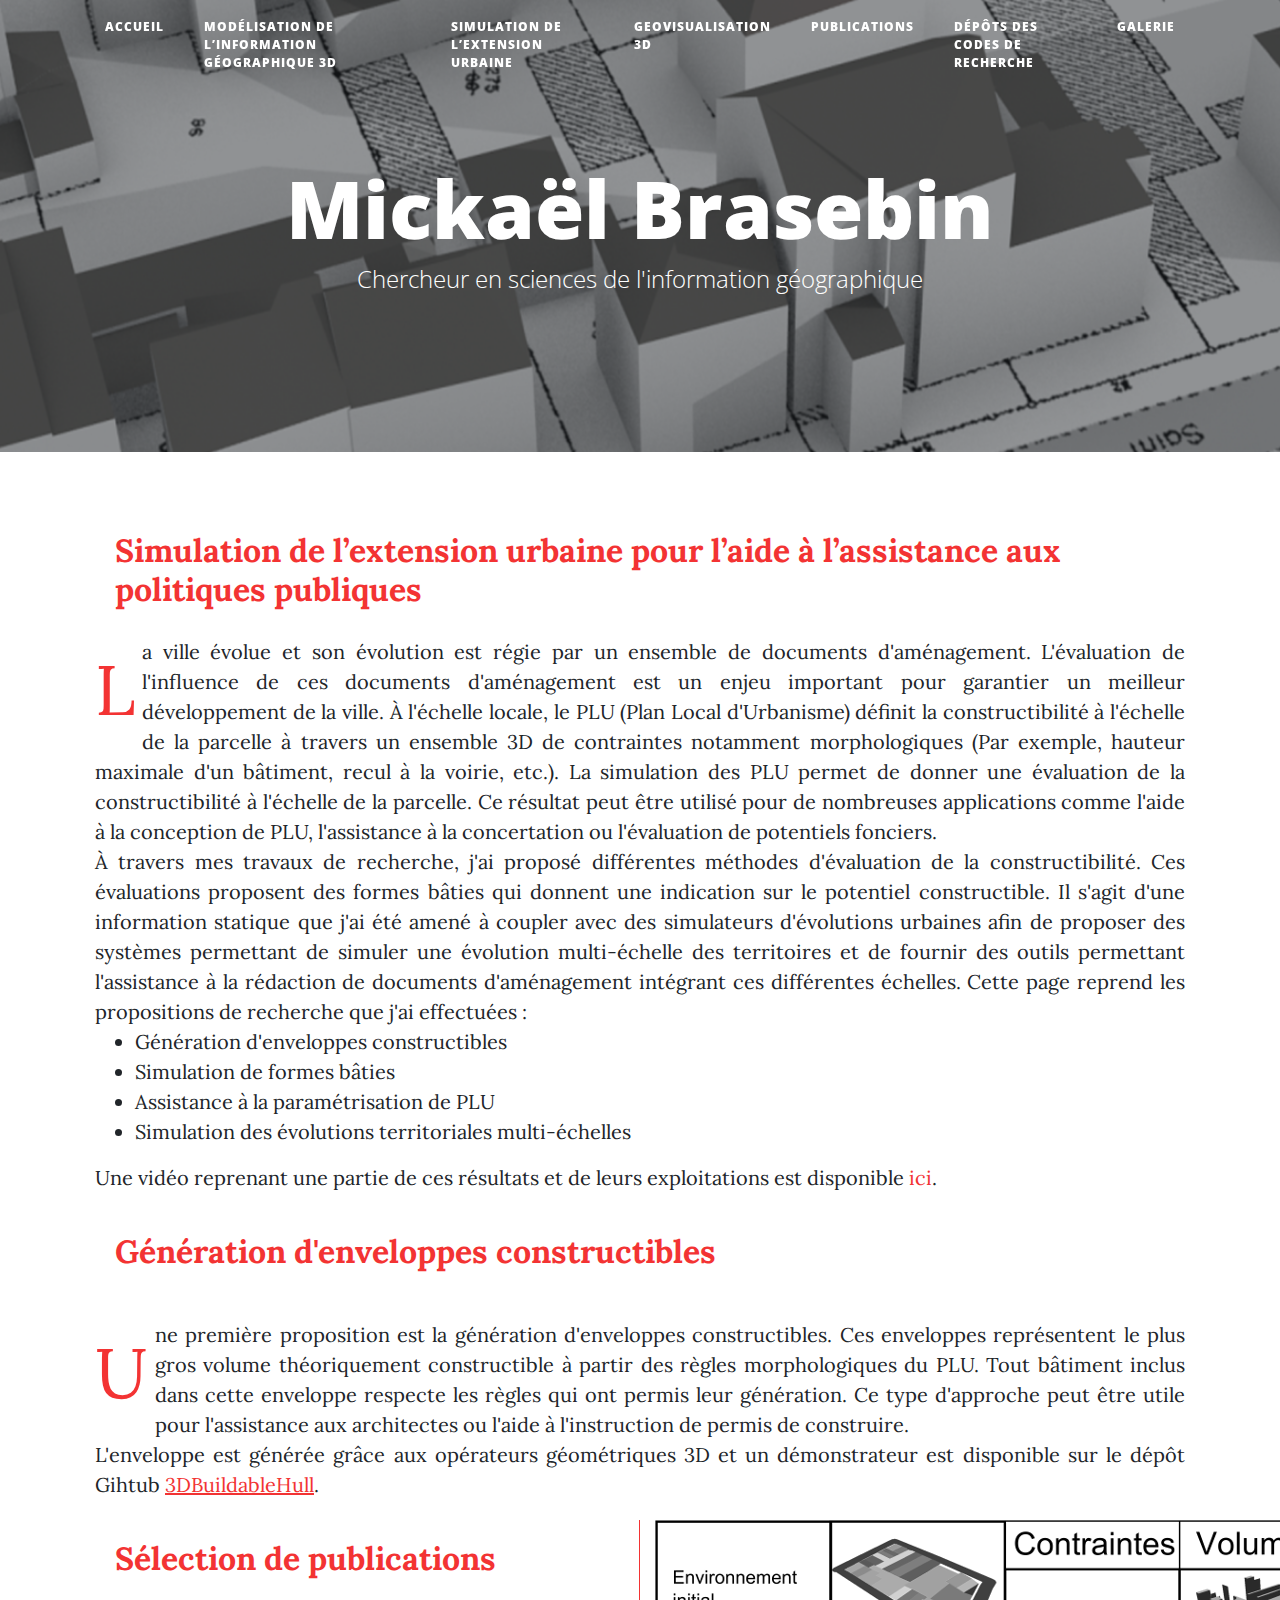
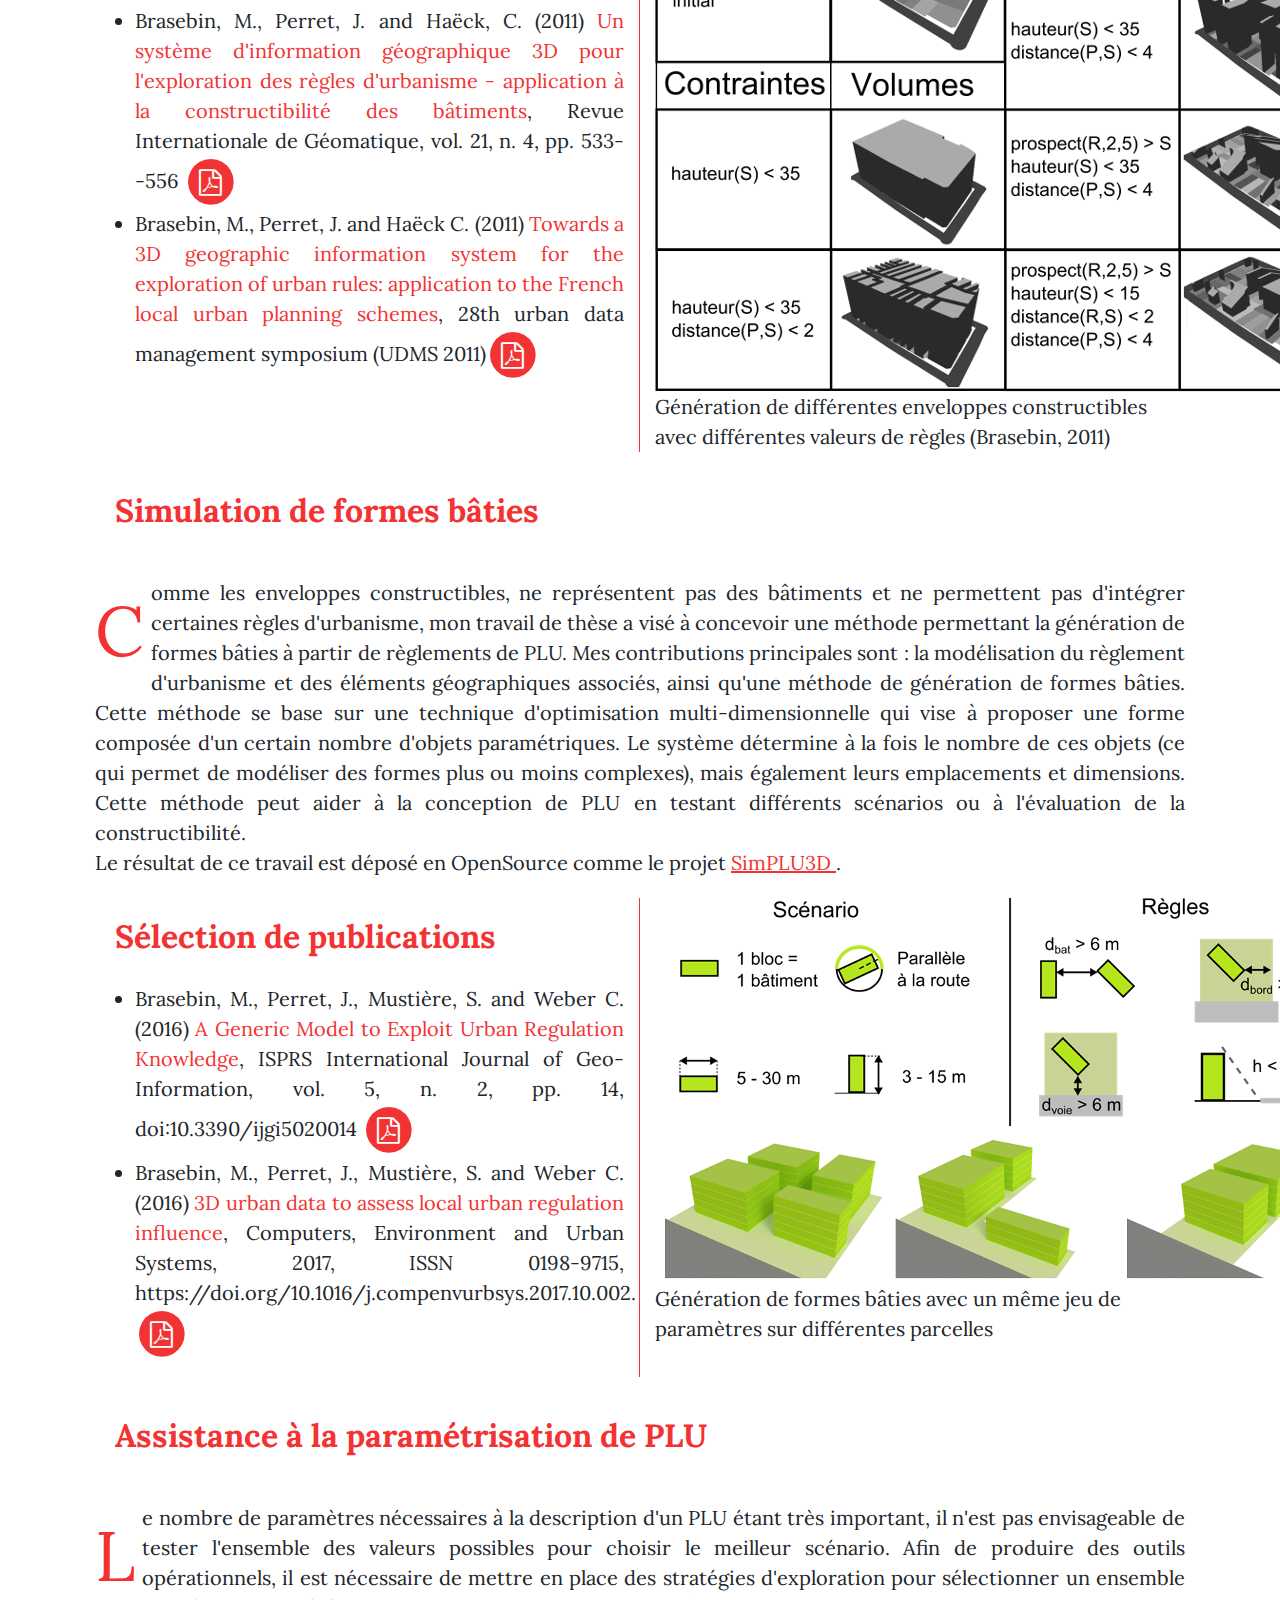
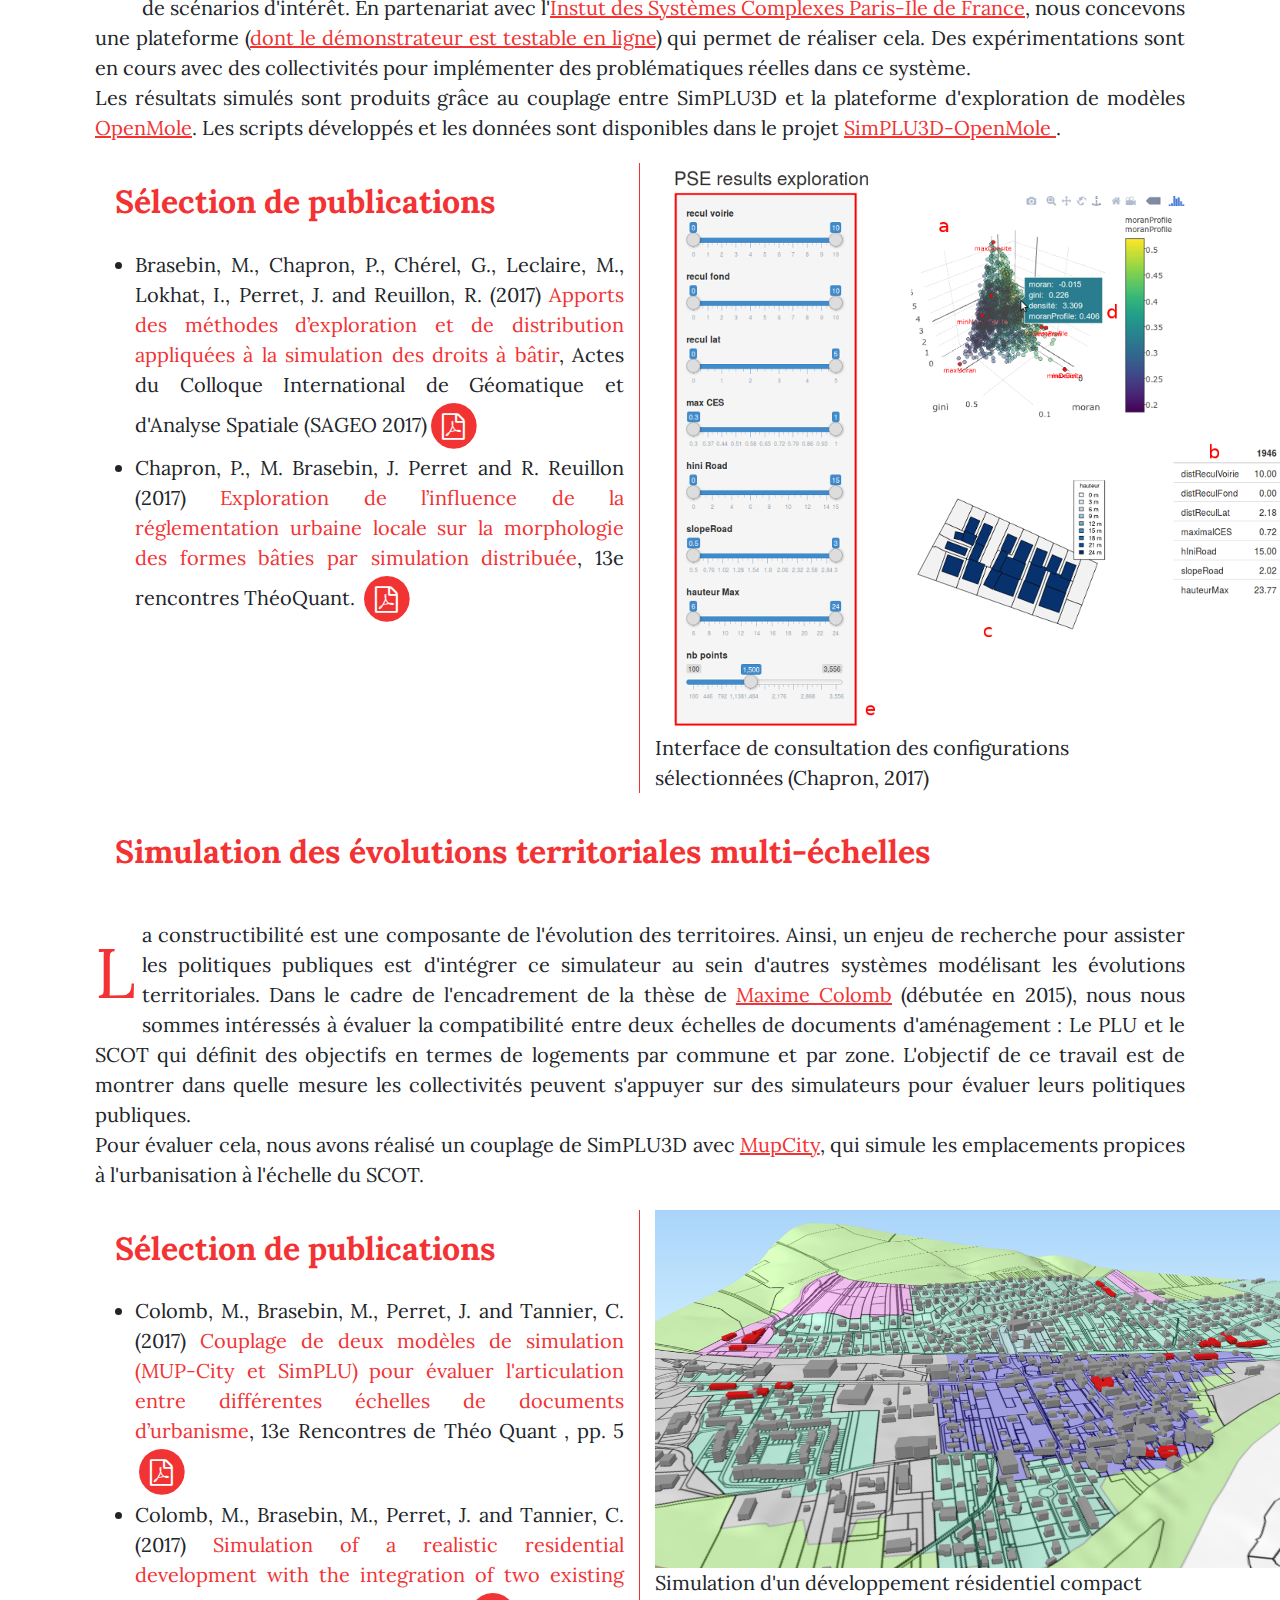
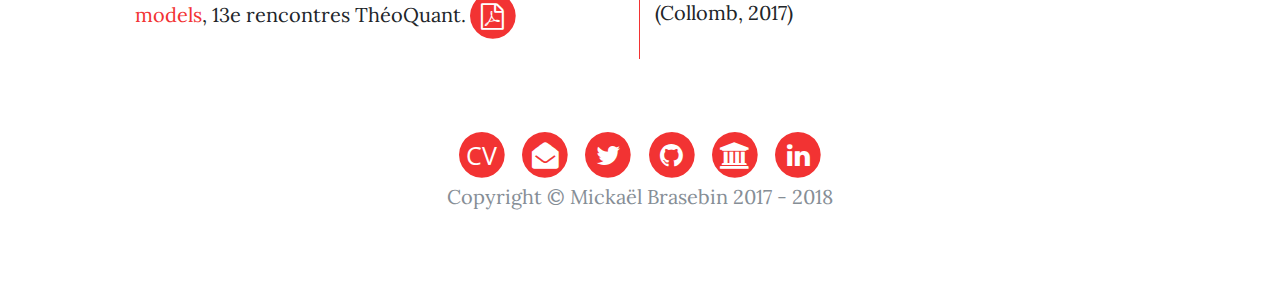
<file: simu.html>
<!DOCTYPE html>
<html lang="en">

<head>

  <meta charset="utf-8">
  <meta name="viewport" content="width=device-width, initial-scale=1, shrink-to-fit=no">
  <meta name="description" content="">
  <meta name="author" content="">

  <title>Mickaël Brasebin - COGIT / IGN</title>

  <!-- Bootstrap core CSS -->
  <link href="vendor/bootstrap/css/bootstrap.min.css" rel="stylesheet">

  <!-- Custom fonts for this template -->
  <link href="vendor/font-awesome/css/font-awesome.min.css" rel="stylesheet" type="text/css">
  <link href='https://fonts.googleapis.com/css?family=Lora:400,700,400italic,700italic' rel='stylesheet' type='text/css'>
  <link href='https://fonts.googleapis.com/css?family=Open+Sans:300italic,400italic,600italic,700italic,800italic,400,300,600,700,800' rel='stylesheet' type='text/css'>

  <!-- Custom styles for this template -->
  <link href="css/clean-blog.css" rel="stylesheet">

</head>

<body>

  <!-- Navigation -->
  <nav class="navbar navbar-expand-lg navbar-light fixed-top" id="mainNav">

    <div class="overlay"></div>
    <div class="container">
      <button class="navbar-toggler navbar-toggler-right" type="button" data-toggle="collapse" data-target="#navbarResponsive" aria-controls="navbarResponsive" aria-expanded="false" aria-label="Toggle navigation">
          Menu
          <i class="fa fa-bars"></i>
        </button>
      <div class="collapse navbar-collapse" id="navbarResponsive">
        <ul class="navbar-nav ml-auto">
          <li class="nav-item">
            <a class="nav-link" href="index.html">Accueil</a>
          </li>
          <li class="nav-item">
            <a class="nav-link" href="modele.html">Modélisation de l’information géographique 3D</a>
          </li>
          <li class="nav-item">
            <a class="nav-link" href="simu.html">Simulation de l’extension urbaine</a>
          </li>
          <li class="nav-item">
            <a class="nav-link" href="geovis.html">Geovisualisation 3D</a>
          </li>
          <li class="nav-item">
            <a class="nav-link" href="publications.html">Publications</a>
          </li>
          <li class="nav-item">
            <a class="nav-link" href="code.html">Dépôts des codes de recherche</a>
          </li>
          <li class="nav-item">
            <a class="nav-link" href="galerie.html">Galerie</a>
          </li>
        </ul>
      </div>
    </div>
  </nav>

  <!-- Page Header -->
  <header class="masthead" style="background-image: url('img/home-bg.png')">
    <div class="overlay"></div>
    <div class="container">
      <div class="row">
        <div class="col-lg-8 col-md-10 mx-auto">
          <div class="site-heading">
            <h1>Mickaël Brasebin</h1>
            <span class="subheading">Chercheur en sciences de l'information géographique</span>
          </div>
        </div>
      </div>
    </div>
  </header>


  <div class="container">
    <div class="row">
      <div class="col-lg-12 col-md-23 mx-auto">
        <h2> Simulation de l’extension urbaine pour l’aide à l’assistance aux politiques publiques</h2>
        <p class="post-preview post-meta">
          La ville évolue et son évolution est régie par un ensemble de documents d'aménagement. L'évaluation de l'influence de ces documents d'aménagement est un enjeu important pour garantier un meilleur développement de la ville. À l'échelle locale, le PLU (Plan
          Local d'Urbanisme) définit la constructibilité à l'échelle de la parcelle à travers un ensemble 3D de contraintes notamment morphologiques (Par exemple, hauteur maximale d'un bâtiment, recul à la voirie, etc.). La simulation des PLU permet de
          donner une évaluation de la constructibilité à l'échelle de la parcelle. Ce résultat peut être utilisé pour de nombreuses applications comme l'aide à la conception de PLU, l'assistance à la concertation ou l'évaluation de potentiels fonciers.

          <br /> À travers mes travaux de recherche, j'ai proposé différentes méthodes d'évaluation de la constructibilité. Ces évaluations proposent des formes bâties qui donnent une indication sur le potentiel constructible. Il s'agit d'une information
          statique que j'ai été amené à coupler avec des simulateurs d'évolutions urbaines afin de proposer des systèmes permettant de simuler une évolution multi-échelle des territoires et de fournir des outils permettant l'assistance à la rédaction
          de documents d'aménagement intégrant ces différentes échelles. Cette page reprend les propositions de recherche que j'ai effectuées :
          <ul>
            <li class="li-align">Génération d'enveloppes constructibles</li>
            <li class="li-align">Simulation de formes bâties</a>
            </li>
            <li class="li-align">Assistance à la paramétrisation de PLU</a>
            </li>
            <li class="li-align">Simulation des évolutions territoriales multi-échelles</li>
          </ul>
          Une vidéo reprenant une partie de ces résultats et de leurs exploitations est disponible <a href="https://youtu.be/kLP-1g_uAVo?t=4m12s">ici</a>.

        </p>

      </div>
    </div>





    <!--Partie 1 -->

    <div class="row">
      <div class="col-lg-12 col-md-23 mx-auto">
        <h2>Génération d'enveloppes constructibles</h2>

      </div>
    </div>

    <div class="row">
      <div class="col-12">
        <p class="post-preview post-meta">
          Une première proposition est la génération d'enveloppes constructibles. Ces enveloppes représentent le plus gros volume théoriquement constructible à partir des règles morphologiques du PLU. Tout bâtiment inclus dans cette enveloppe respecte les règles
          qui ont permis leur génération. Ce type d'approche peut être utile pour l'assistance aux architectes ou l'aide à l'instruction de permis de construire.

          <br /> L'enveloppe est générée grâce aux opérateurs géométriques 3D et un démonstrateur est disponible sur le dépôt Gihtub <a href="https://github.com/SimPLU3D/3DBuildableHull"> 3DBuildableHull</a>.

      </div>

    </div>

    <div class="row">
      <div class="col-md-12 col-lg-6 mycontent-left ">

        <h2>Sélection de publications </h2>
        <ul class>

          <li class="li-align">Brasebin, M., Perret, J. and Haëck, C. (2011) <span class="textcolorred">Un système d'information géographique 3D pour l'exploration des règles d'urbanisme - application à la constructibilité des bâtiments</span>, Revue Internationale de Géomatique,
            vol. 21, n. 4, pp. 533--556 <a href="https://www.researchgate.net/publication/235792208_Un_systeme_d%27information_geographique_3D_pour_l%27exploration_des_regles_d%27urbanisme_Application_a_la_constructibilite_des_batiments"><span class="fa-stack fa-lg">
                  <i class="fa fa-circle fa-stack-2x"></i>
                  <i class="fa fa-file-pdf-o fa-stack-1x fa-inverse"></i>
                </span>
              </a></li>

          <li class="li-align">Brasebin, M., Perret, J. and Haëck C. (2011) <span class="textcolorred">Towards a 3D geographic information system for the exploration of urban rules: application to the French local urban planning schemes</span>, 28th urban data management
            symposium (UDMS 2011)<a href="https://www.researchgate.net/publication/235792249_Towards_a_3D_geographic_information_system_for_the_exploration_of_urban_rules_Application_to_the_French_local_urban_planning_schemes"><span class="fa-stack fa-lg">
                  <i class="fa fa-circle fa-stack-2x"></i>
                  <i class="fa fa-file-pdf-o fa-stack-1x fa-inverse"></i>
                </span>
              </a></li>
        </ul>


      </div>
      <div class="col-6">
        <img class="img-responsive center-block" src="img/Volume_Constructible.png" alt=""> <br> Génération de différentes enveloppes constructibles avec différentes valeurs de règles (Brasebin, 2011)
      </div>
    </div>

    <!--Partie 2 -->

    <div class="row">
      <div class="col-md-12 col-xs-12 mx-auto">
        <h2>Simulation de formes bâties</h2>

      </div>
    </div>

    <div class="row">
      <div class="col-12">
        <p class="post-preview post-meta">
          Comme les enveloppes constructibles, ne représentent pas des bâtiments et ne permettent pas d'intégrer certaines règles d'urbanisme, mon travail de thèse a visé à concevoir une méthode permettant la génération de formes bâties à partir de règlements
          de PLU. Mes contributions principales sont : la modélisation du règlement d'urbanisme et des éléments géographiques associés, ainsi qu'une méthode de génération de formes bâties. Cette méthode se base sur une technique d'optimisation multi-dimensionnelle
          qui vise à proposer une forme composée d'un certain nombre d'objets paramétriques. Le système détermine à la fois le nombre de ces objets (ce qui permet de modéliser des formes plus ou moins complexes), mais également leurs emplacements et dimensions.
          Cette méthode peut aider à la conception de PLU en testant différents scénarios ou à l'évaluation de la constructibilité.
          <br /> Le résultat de ce travail est déposé en OpenSource comme le projet <a href="https://github.com/SimPLU3D/simplu3D"> SimPLU3D </a>.

      </div>

    </div>

    <div class="row">
      <div class="col-md-12 col-lg-6 mycontent-left ">

        <h2>Sélection de publications </h2>
        <ul class>

          <li class="li-align">Brasebin, M., Perret, J., Mustière, S. and Weber C. (2016) <span class="textcolorred">A Generic Model to Exploit Urban Regulation Knowledge</span>, ISPRS International Journal of Geo-Information, vol. 5, n. 2, pp. 14, doi:10.3390/ijgi5020014
            <a href="http://www.mdpi.com/2220-9964/5/2/14"><span class="fa-stack fa-lg">
                      <i class="fa fa-circle fa-stack-2x"></i>
                      <i class="fa fa-file-pdf-o fa-stack-1x fa-inverse"></i>
                    </span>
              </a>
          </li>

          <li class="li-align">Brasebin, M., Perret, J., Mustière, S. and Weber C. (2016) <span class="textcolorred"> 3D urban data to assess local urban regulation influence</span>, Computers, Environment and Urban Systems, 2017, ISSN 0198-9715, https://doi.org/10.1016/j.compenvurbsys.2017.10.002.
            <a href="https://www.sciencedirect.com/science/article/pii/S0198971516302162"><span class="fa-stack fa-lg">
                      <i class="fa fa-circle fa-stack-2x"></i>
                      <i class="fa fa-file-pdf-o fa-stack-1x fa-inverse"></i>
                    </span>
              </a>
          </li>
        </ul>


      </div>
      <div class="col-6">
        <img class="img-responsive center-block" src="img/SimPLU_Configuration_batie.png" alt=""> <br> Génération de formes bâties avec un même jeu de paramètres sur différentes parcelles
      </div>
    </div>


    <!--Partie 3 -->

    <div class="row">
      <div class="col-md-12 col-xs-12 mx-auto">
        <h2>Assistance à la paramétrisation de PLU</h2>

      </div>
    </div>

    <div class="row">
      <div class="col-12">
        <p class="post-preview post-meta">
          Le nombre de paramètres nécessaires à la description d'un PLU étant très important, il n'est pas envisageable de tester l'ensemble des valeurs possibles pour choisir le meilleur scénario. Afin de produire des outils opérationnels, il est nécessaire de
          mettre en place des stratégies d'exploration pour sélectionner un ensemble de scénarios d'intérêt. En partenariat avec l'<a href="https://iscpif.fr/">Instut des Systèmes Complexes Paris-Ile de France<a>, nous concevons une plateforme (<a href="https://simplu.openmole.org/">dont le démonstrateur est testable en ligne</a>)
          qui permet de réaliser cela. Des expérimentations sont en cours avec des collectivités pour implémenter des problématiques réelles dans ce système.


          <br /> Les résultats simulés sont produits grâce au couplage entre SimPLU3D et la plateforme d'exploration de modèles <a href="https://www.openmole.org/">OpenMole</a>. Les scripts développés et les données sont disponibles dans le projet
          <a href="https://github.com/SimPLU3D/simplu3D-openmole"> SimPLU3D-OpenMole </a>.

      </div>

    </div>

    <div class="row">
      <div class="col-md-12 col-lg-6 mycontent-left ">

        <h2>Sélection de publications </h2>
        <ul class>
          <li class="li-align">Brasebin, M., Chapron, P., Chérel, G., Leclaire, M., Lokhat, I., Perret, J. and Reuillon, R. (2017) <span class="textcolorred">Apports des méthodes d’exploration et de distribution appliquées à la simulation des droits à bâtir</span>, Actes
            du Colloque International de Géomatique et d'Analyse Spatiale (SAGEO 2017)<a href="http://recherche.ign.fr/labos/cogit/publiCOGITDetail.php?idpubli=6205&portee=chercheur&id=59&classement=date&duree=100&nomcomplet=Brasebin%20Mickael&annee=2017&principale="><span class="fa-stack fa-lg">
                          <i class="fa fa-circle fa-stack-2x"></i>
                          <i class="fa fa-file-pdf-o fa-stack-1x fa-inverse"></i>
                        </span>
                      </a></li>

          <li class="li-align">Chapron, P., M. Brasebin, J. Perret and R. Reuillon (2017) <span class="textcolorred">Exploration de l’influence de la réglementation urbaine locale sur la morphologie des formes bâties par simulation distribuée</span>, 13e rencontres ThéoQuant.
            <a href="http://recherche.ign.fr/labos/cogit/publiCOGITDetail.php?idpubli=6147&portee=chercheur&id=59&classement=date&duree=100&nomcomplet=Brasebin%20Mickael&annee=2017&principale="><span class="fa-stack fa-lg">
                          <i class="fa fa-circle fa-stack-2x"></i>
                          <i class="fa fa-file-pdf-o fa-stack-1x fa-inverse"></i>
                        </span>
              </a>
          </li>
        </ul>


      </div>
      <div class="col-6">
        <img class="img-responsive center-block" src="img/Simplu3D_Openmole.png" alt=""> <br> Interface de consultation des configurations sélectionnées (Chapron, 2017)
      </div>
    </div>


    <!--Partie 4 -->

    <div class="row">
      <div class="col-md-12 col-xs-12 mx-auto">
        <h2>Simulation des évolutions territoriales multi-échelles </h2>

      </div>
    </div>

    <div class="row">
      <div class="col-12">
        <p class="post-preview post-meta">
          La constructibilité est une composante de l'évolution des territoires. Ainsi, un enjeu de recherche pour assister les politiques publiques est d'intégrer ce simulateur au sein d'autres systèmes modélisant les évolutions territoriales. Dans le cadre de
          l'encadrement de la thèse de <a href="http://www.maxime-colomb.eu/">Maxime Colomb</a> (débutée en 2015), nous nous sommes intéressés à évaluer la compatibilité entre deux échelles de documents d'aménagement : Le PLU et le SCOT qui
          définit des objectifs en termes de logements par commune et par zone. L'objectif de ce travail est de montrer dans quelle mesure les collectivités peuvent s'appuyer sur des simulateurs pour évaluer leurs politiques publiques.
          <br /> Pour évaluer cela, nous avons réalisé un couplage de SimPLU3D avec <a href="https://sourcesup.renater.fr/mupcity/fr.html">MupCity</a>, qui simule les emplacements propices à l'urbanisation à l'échelle du SCOT.
      </div>

    </div>

    <div class="row">
      <div class="col-md-12 col-lg-6 mycontent-left ">

        <h2>Sélection de publications </h2>
        <ul class>
          <li class="li-align">Colomb, M., Brasebin, M., Perret, J. and Tannier, C. (2017) <span class="textcolorred">Couplage de deux modèles de simulation (MUP-City et SimPLU) pour évaluer l'articulation entre différentes échelles de documents d’urbanisme</span>, 13e Rencontres
            de Théo Quant , pp. 5<a href="http://recherche.ign.fr/labos/cogit/publiCOGITDetail.php?idpubli=6148&portee=chercheur&id=94&duree=100&nomcomplet=Colomb;Maxime"><span class="fa-stack fa-lg">
                              <i class="fa fa-circle fa-stack-2x"></i>
                              <i class="fa fa-file-pdf-o fa-stack-1x fa-inverse"></i>
                            </span>
                          </a></li>

          <li class="li-align">Colomb, M., Brasebin, M., Perret, J. and Tannier, C. (2017) <span class="textcolorred">Simulation of a realistic residential development with the integration of two existing models</span>, 13e rencontres ThéoQuant.<a href="http://recherche.ign.fr/labos/cogit/publiCOGITDetail.php?idpubli=6203&portee=chercheur&id=94&duree=100&nomcomplet=Colomb;Maxime"><span class="fa-stack fa-lg">
                              <i class="fa fa-circle fa-stack-2x"></i>
                              <i class="fa fa-file-pdf-o fa-stack-1x fa-inverse"></i>
                            </span>
                          </a></li>
        </ul>


      </div>
      <div class="col-6">
        <img class="img-responsive center-block" src="img/these_colomb.png" alt=""> <br> Simulation d'un développement résidentiel compact (Collomb, 2017)
      </div>
    </div>

  </div>
  <!-- Footer -->
  <footer>
    <div class="container">
      <div class="row">
        <div class="col-lg-8 col-md-10 mx-auto">

          <ul class="list-inline text-center">
            <li class="list-inline-item">
              <a href="./cv/cv_recherche_fr.pdf">
                      <span class="fa-stack fa-lg">
                        <i class="fa fa-circle fa-stack-2x"></i>
                        <i class="fa fa-stack-1x fa-inverse cvpolice">CV</i>
                      </span>
                    </a>
            </li>
            <li class="list-inline-item">
              <a href="mailto:mickael.brasebin@gmail.com">
                  <span class="fa-stack fa-lg">
                    <i class="fa fa-circle fa-stack-2x"></i>
                    <i class="fa fa-envelope-open fa-stack-1x fa-inverse"></i>
                  </span>
                </a>
            </li>
            <li class="list-inline-item">
              <a href="https://twitter.com/mbrasebin?lang=fr">
                  <span class="fa-stack fa-lg">
                    <i class="fa fa-circle fa-stack-2x"></i>
                    <i class="fa fa-twitter fa-stack-1x fa-inverse"></i>
                  </span>
                </a>
            </li>
            <li class="list-inline-item">
              <a href="https://github.com/mbrasebin">
                  <span class="fa-stack fa-lg">
                    <i class="fa fa-circle fa-stack-2x"></i>
                    <i class="fa fa-github fa-stack-1x fa-inverse"></i>
                  </span>
                </a>
            </li>
            <li class="list-inline-item">
              <a href="https://www.researchgate.net/profile/Mickael_Brasebin">
                  <span class="fa-stack fa-lg">
                    <i class="fa fa-circle fa-stack-2x"></i>
                    <i class="fa fa-bank fa-stack-1x fa-inverse"></i>
                  </span>
                </a>
            </li>
            <li class="list-inline-item">
              <a href="https://www.linkedin.com/in/micka%C3%ABl-brasebin-4120bb110">
                  <span class="fa-stack fa-lg">
                    <i class="fa fa-circle fa-stack-2x"></i>
                    <i class="fa fa-linkedin fa-stack-1x fa-inverse"></i>
                  </span>
                </a>
            </li>
          </ul>
          <div class="text-muted copyright">Copyright &copy; Mickaël Brasebin 2017 - 2018</div>
        </div>
      </div>
    </div>
  </footer>

  <!-- Bootstrap core JavaScript -->
  <script src="vendor/jquery/jquery.min.js"></script>
  <script src="vendor/bootstrap/js/bootstrap.bundle.min.js"></script>

  <!-- Custom scripts for this template -->
  <script src="js/clean-blog.min.js"></script>

</body>

</html>
</file>
<file: css/clean-blog.css>
/*!
 * Start Bootstrap - Clean Blog v4.0.0-beta.2 (https://startbootstrap.com/template-overviews/clean-blog)
 * Copyright 2013-2017 Start Bootstrap
 * Licensed under MIT (https://github.com/BlackrockDigital/startbootstrap-clean-blog/blob/master/LICENSE)
 */

body {
  font-size: 20px;
  color: #212529;
  font-family: 'Lora', 'Times New Roman', serif;
 }

p {
  line-height: 1.5;
  margin: 0px 0;
   text-align: justify;
  text-justify: inter-word;
}
  p a {
    text-decoration: underline; }


.mycontent-left {
  border-right: 1px solid #f33333;
}

.row{
padding:10px
}

p::first-letter {
  font-family: 'Lora', 'Times New Roman', serif;
  font-size:3.5em;
  padding-right:0.1em;
  float:left;
  color:#f33333;
}

.li-align {
   text-align: justify;
  text-justify: inter-word;
}


.li-align >a {
      text-decoration: underline;
}


.horizontal_space{
   padding-bottom: 30px;
}

.no-bullet{
list-style-type: none;
}

h1  {
  font-weight: 800;
  font-family: 'Open Sans', 'Helvetica Neue', Helvetica, Arial, sans-serif; }

h2,
h3,
h4,
h5,
h6 {
  font-weight: 800;
    font-family: 'Lora', 'Times New Roman', serif;
  color:#f33333;
padding:20px;
}


.textcolorred{
  color: #f23333;
}



.cvpolice{
 font-family: 'Open Sans', 'Helvetica Neue', Helvetica, Arial, sans-serif; 
  color: #ffffff;
  font-size: 25px;
  font-style: bold;
}


a {
  color: #f23333;
  -webkit-transition: all 0.2s;
  -moz-transition: all 0.2s;
  transition: all 0.2s; }
  a:focus, a:hover {
    color: #0ddddd; }

blockquote {
  font-style: italic;
  color: #868e96; }

.section-heading {
  font-size: 36px;
  font-weight: 700;
  margin-top: 60px; }

.caption {
  font-size: 14px;
  font-style: italic;
  display: block;
  margin: 0;
  padding: 10px;
  text-align: center;
  border-bottom-right-radius: 5px;
  border-bottom-left-radius: 5px; }

::-moz-selection {
  color: #fff;
  background: #f23333;
  text-shadow: none; }

::selection {
  color: #fff;
  background: #f23333;
  text-shadow: none; }

img::selection {
  color: #fff;
  background: transparent; }

img::-moz-selection {
  color: #fff;
  background: transparent; }

body {
  -webkit-tap-highlight-color: #f23333; }

#mainNav {
  position: absolute;
  border-bottom: 1px solid #e9ecef;
  background-color: white;
  font-family: 'Open Sans', 'Helvetica Neue', Helvetica, Arial, sans-serif; }
  #mainNav .navbar-brand {
    font-weight: 800;
    color: #f23333; }
  #mainNav .f23333-toggler {
    font-size: 12px;
    font-weight: 800;
    padding: 13px;
    text-transform: uppercase;
    color: #f23333; }
  #mainNav .navbar-nav > li.nav-item > a {
    font-size: 12px;
    font-weight: 800;
    letter-spacing: 1px;
    text-transform: uppercase; }

  @media only screen and (min-width: 992px) {
    #mainNav {
      border-bottom: 1px solid transparent;
      background: transparent; }
      #mainNav .navbar-brand {
        padding: 10px 20px;
        color: #fff; }
        #mainNav .navbar-brand:focus, #mainNav .navbar-brand:hover {
          color: rgba(246, 111, 111, 0.8); }
      #mainNav .navbar-nav > li.nav-item > a {
        padding: 10px 20px;
        color: #fff; }
        #mainNav .navbar-nav > li.nav-item > a:focus, #mainNav .navbar-nav > li.nav-item > a:hover {
          color: rgba(246, 111, 111, 0.8); } }
  @media only screen and (min-width: 992px) {
    #mainNav {
      -webkit-transition: background-color 0.2s;
      -moz-transition: background-color 0.2s;
      transition: background-color 0.2s;
      /* Force Hardware Acceleration in WebKit */
      -webkit-transform: translate3d(0, 0, 0);
      -moz-transform: translate3d(0, 0, 0);
      -ms-transform: translate3d(0, 0, 0);
      -o-transform: translate3d(0, 0, 0);
      transform: translate3d(0, 0, 0);
      -webkit-backface-visibility: hidden; }
      #mainNav.is-fixed {
        /* when the user scrolls down, we hide the header right above the viewport */
        position: fixed;
        top: -110px;
        -webkit-transition: -webkit-transform 0.2s;
        -moz-transition: -moz-transform 0.2s;
        transition: transform 0.2s;
        border-bottom: 1px solid white;
        background-color: rgba(255, 255, 255, 0.9); }
        #mainNav.is-fixed .navbar-brand {
          color: #f23333; }
          #mainNav.is-fixed .navbar-brand:focus, #mainNav.is-fixed .navbar-brand:hover {
            color: #f23333; }
        #mainNav.is-fixed .navbar-nav > li.nav-item > a {
          color: #212529; }
          #mainNav.is-fixed .navbar-nav > li.nav-item > a:focus, #mainNav.is-fixed .navbar-nav > li.nav-item > a:hover {
            color: #f23333; }
      #mainNav.is-visible {
        /* if the user changes the scrolling direction, we show the header */
        -webkit-transform: translate3d(0, 100%, 0);
        -moz-transform: translate3d(0, 100%, 0);
        -ms-transform: translate3d(0, 100%, 0);
        -o-transform: translate3d(0, 100%, 0);
        transform: translate3d(0, 100%, 0); } }

header.masthead {
  margin-bottom: 50px;
  background: no-repeat center center;
  background-color: #868e96;
  background-attachment: scroll;
  position: relative;
  -webkit-background-size: cover;
  -moz-background-size: cover;
  -o-background-size: cover;
  background-size: cover; }
  header.masthead .overlay {
    position: absolute;
    top: 0;
    left: 0;
    height: 100%;
    width: 100%;
    background-color: #212529;
    opacity: 0.5; }
  header.masthead .page-heading,
  header.masthead .post-heading,
  header.masthead .site-heading {
    padding: 200px 0 150px;
    color: white; }
    @media only screen and (min-width: 768px) {
      header.masthead .page-heading,
      header.masthead .post-heading,
      header.masthead .site-heading {
        padding: 150px 0; } }
  header.masthead .page-heading,
  header.masthead .site-heading {
    text-align: center; }
    header.masthead .page-heading h1,
    header.masthead .site-heading h1 {
      font-size: 50px;
      margin-top: 0; }
    header.masthead .page-heading .subheading,
    header.masthead .site-heading .subheading {
      font-size: 24px;
      font-weight: 300;
      line-height: 1.1;
      display: block;
      margin: 10px 0 0;
      font-family: 'Open Sans', 'Helvetica Neue', Helvetica, Arial, sans-serif; }
    @media only screen and (min-width: 768px) {
      header.masthead .page-heading h1,
      header.masthead .site-heading h1 {
        font-size: 80px; } }
  header.masthead .post-heading h1 {
    font-size: 35px; }
  header.masthead .post-heading .meta,
  header.masthead .post-heading .subheading {
    line-height: 1.1;
    display: block; }
  header.masthead .post-heading .subheading {
    font-size: 24px;
    font-weight: 600;
    margin: 10px 0 30px;
    font-family: 'Open Sans', 'Helvetica Neue', Helvetica, Arial, sans-serif; }
  header.masthead .post-heading .meta {
    font-size: 20px;
    font-weight: 300;
    font-style: italic;
    font-family: 'Lora', 'Times New Roman', serif; }
    header.masthead .post-heading .meta a {
      color: #fff; }
  @media only screen and (min-width: 768px) {
    header.masthead .post-heading h1 {
      font-size: 55px; }
    header.masthead .post-heading .subheading {
      font-size: 30px; } }

.post-preview > a {
  color: #f23333; }
  .post-preview > a:focus, .post-preview > a:hover {
    text-decoration: none;
    color: #0ddddd; }
  .post-preview > a > .post-title {
    font-size: 30px;
    margin-top: 0px;
    margin-bottom: 10px; }
  .post-preview > a > .post-subtitle {
    font-weight: 300;
    margin: 0 0 10px; }

.post-preview > .post-meta {
  font-size: 18px;
  font-style: italic;
  margin-top: 0;
  color: #f23333; }
  .post-preview > .post-meta > a {
    text-decoration: none;
    color: #0ddddd; }
    .post-preview > .post-meta > a:focus, .post-preview > .post-meta > a:hover {
      text-decoration: underline;
      color: #0ddddd;
}


@media only screen and (min-width: 768px) {
  .post-preview > a > .post-title {
    font-size: 36px; } }

.floating-label-form-group {
  font-size: 14px;
  position: relative;
  margin-bottom: 0;
  padding-bottom: 0.5em;
  border-bottom: 1px solid #dee2e6; }
  .floating-label-form-group input,
  .floating-label-form-group textarea {
    font-size: 1.5em;
    position: relative;
    z-index: 1;
    padding: 0;
    resize: none;
    border: none;
    border-radius: 0;
    background: none;
    box-shadow: none !important;
    font-family: 'Lora', 'Times New Roman', serif; }
    .floating-label-form-group input::-webkit-input-placeholder,
    .floating-label-form-group textarea::-webkit-input-placeholder {
      color: #868e96;
      font-family: 'Lora', 'Times New Roman', serif; }
  .floating-label-form-group label {
    font-size: 0.85em;
    line-height: 1.764705882em;
    position: relative;
    z-index: 0;
    top: 2em;
    display: block;
    margin: 0;
    -webkit-transition: top 0.3s ease, opacity 0.3s ease;
    -moz-transition: top 0.3s ease, opacity 0.3s ease;
    -ms-transition: top 0.3s ease, opacity 0.3s ease;
    transition: top 0.3s ease, opacity 0.3s ease;
    vertical-align: middle;
    vertical-align: baseline;
    opacity: 0; }
  .floating-label-form-group .help-block {
    margin: 15px 0; }

.floating-label-form-group-with-value label {
  top: 0;
  opacity: 1; }

.floating-label-form-group-with-focus label {
  color: #f23333; }

form .form-group:first-child .floating-label-form-group {
  border-top: 1px solid #dee2e6; }

footer {
  padding: 50px 0 65px; }
  footer .list-inline {
    margin: 0;
    padding: 0; }

.btn {
  font-size: 14px;
  font-weight: 800;
  padding: 15px 25px;
  letter-spacing: 1px;
  text-transform: uppercase;
  border-radius: 0;
  font-family: 'Open Sans', 'Helvetica Neue', Helvetica, Arial, sans-serif; }

.btn-primary {
  background-color: #f23333;
  border-color: #f23333; }
  .btn-primary:hover, .btn-primary:focus, .btn-primary:active {
    color: #fff;
    background-color: #00657b !important;
    border-color: #00657b !important; }

.btn-lg {
  font-size: 16px;
  padding: 25px 35px; }

.copyright{
   text-align:center;

}
</file>
